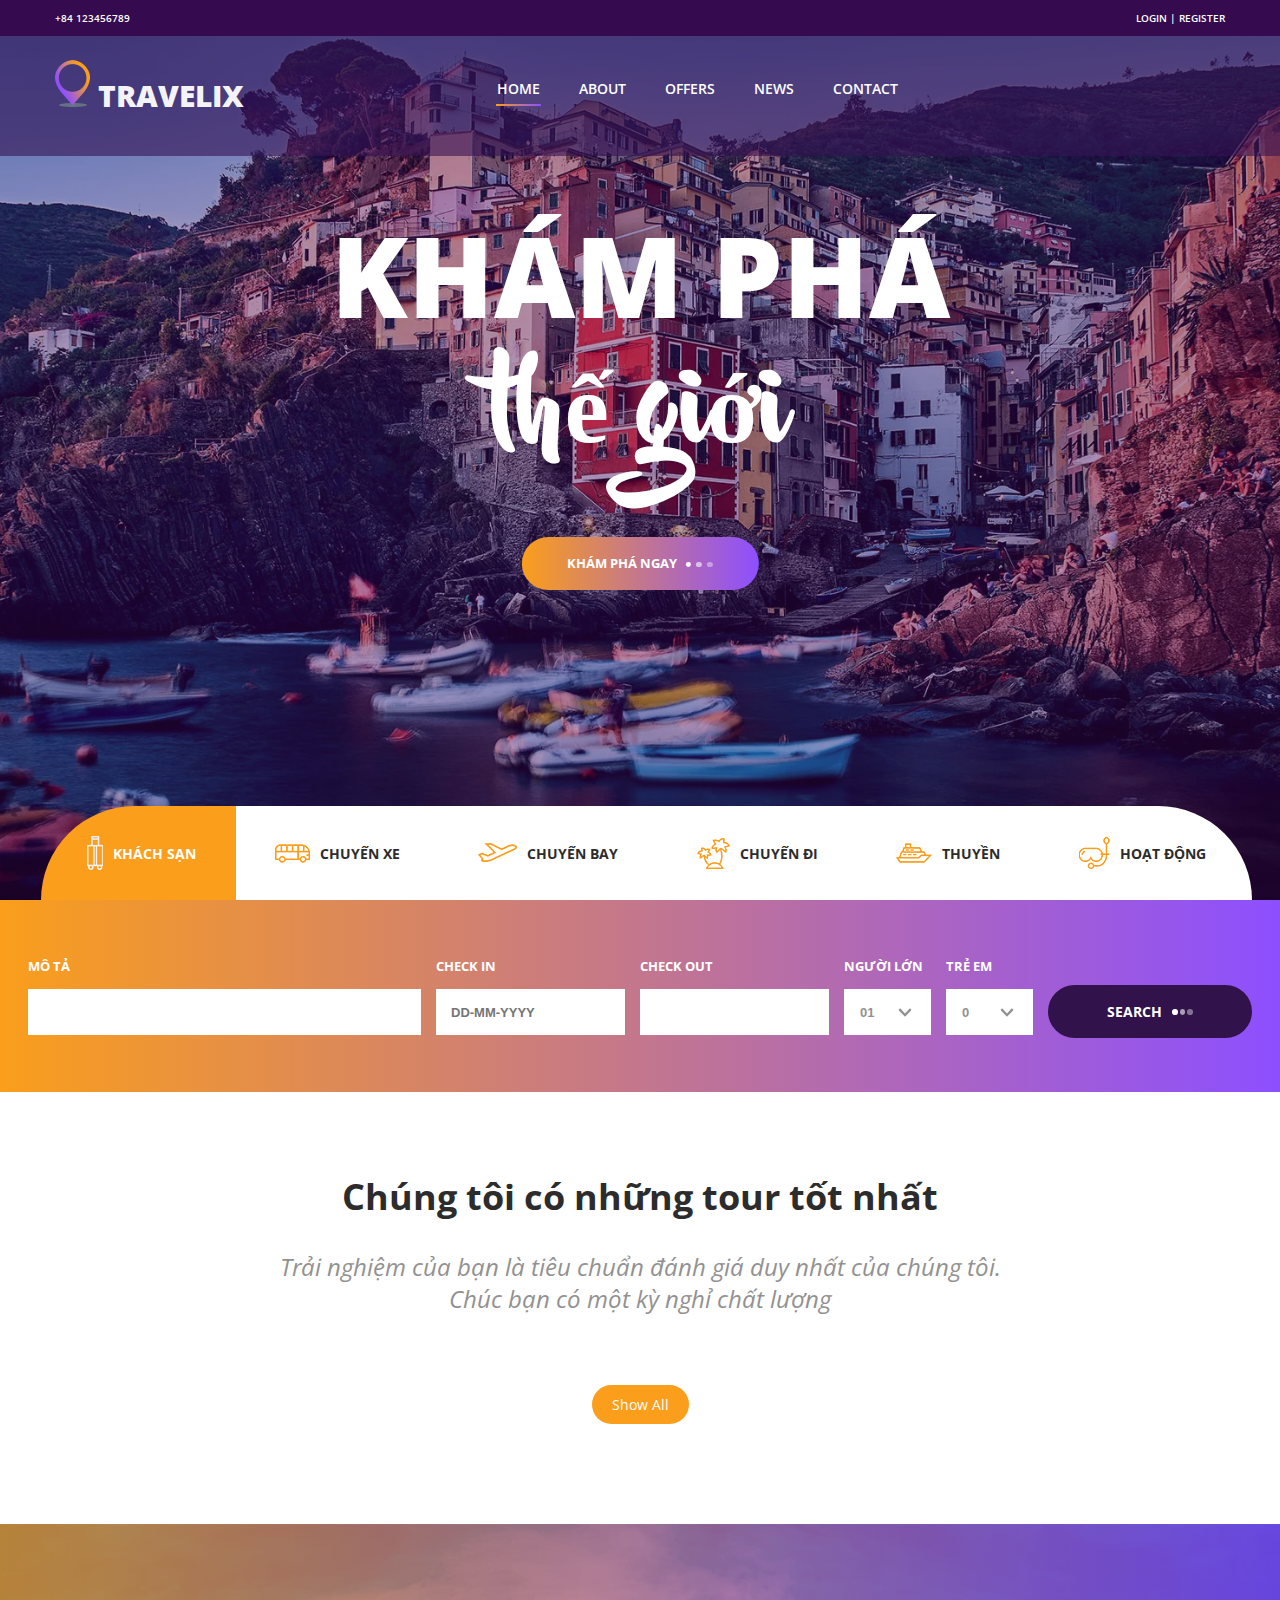
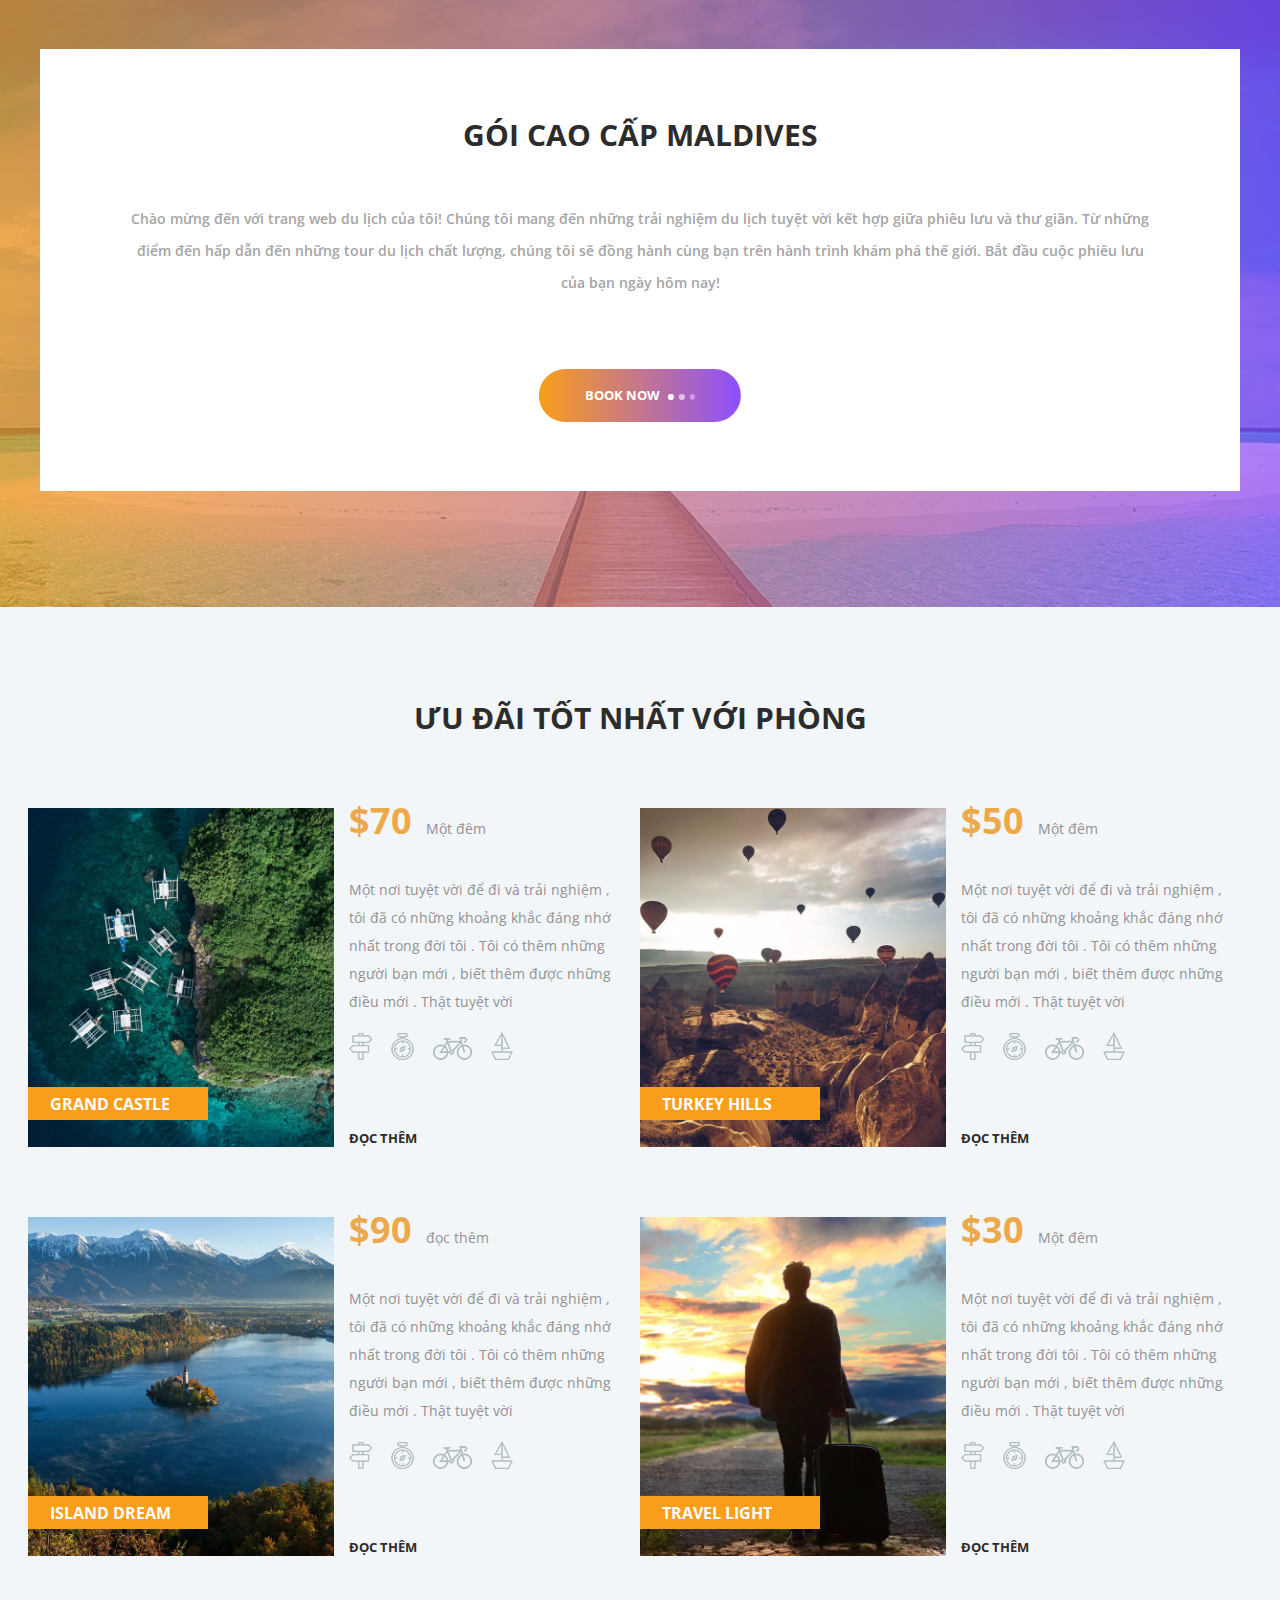
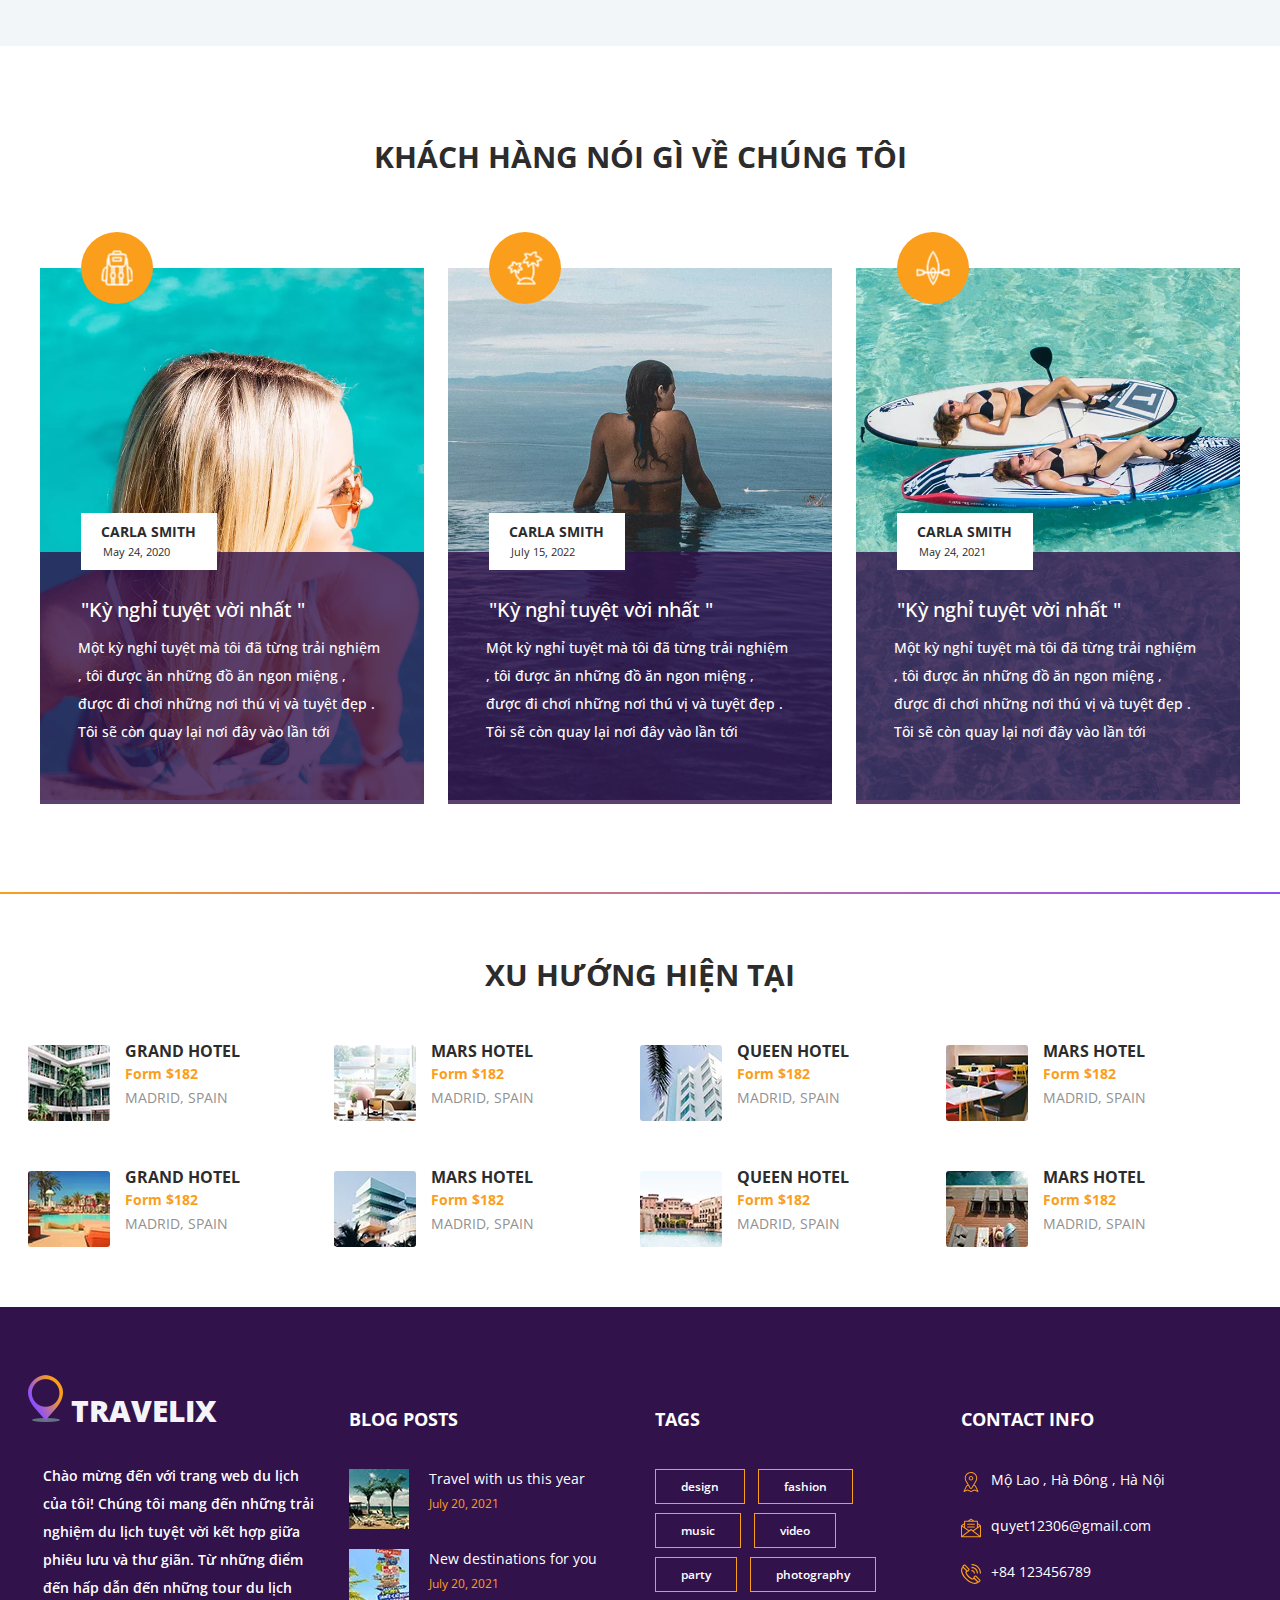
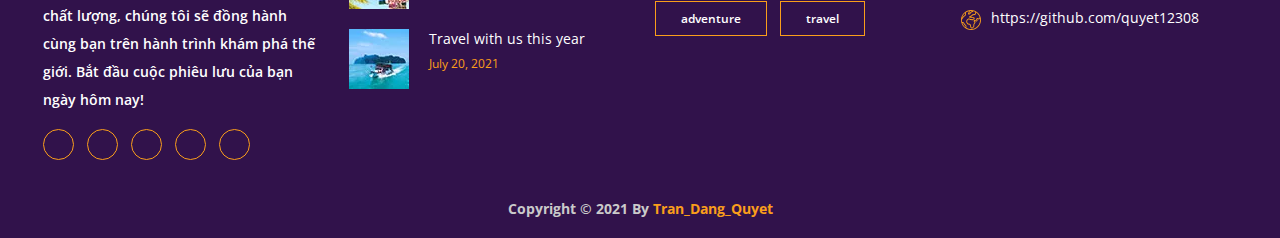
<file: index.html>
<!DOCTYPE html>
<html lang="en">

<head>
  <meta charset="UTF-8" />
  <meta http-equiv="X-UA-Compatible" content="IE=edge" />
  <meta name="viewport" content="width=device-width, initial-scale=1.0" />
  <link rel="shortcut icon" href="assets/images/logo_title.ico" />
  <title>Travelix</title>
  <!-- css -->
  <link rel="stylesheet" href="https://cdnjs.cloudflare.com/ajax/libs/font-awesome/5.15.3/css/all.min.css"
    integrity="sha512-iBBXm8fW90+nuLcSKlbmrPcLa0OT92xO1BIsZ+ywDWZCvqsWgccV3gFoRBv0z+8dLJgyAHIhR35VZc2oM/gI1w=="
    crossorigin="anonymous" referrerpolicy="no-referrer" />
  
  <link rel="stylesheet" href="assets/css/grid.css" />
  <link rel="stylesheet" href="assets/css/base.css" />
  
  <link rel="stylesheet" href="assets/css/style.css" />
  <link rel="stylesheet" href="assets/css/responsive.css" />
  <link rel="stylesheet" href="assets/css/is_logined.css" />
  <!-- <link rel="stylesheet" href="./assets/css/login.css" /> -->

  <!-- js -->
  
  <script src="./logic_js_fontend/login.js"></script>
  <script src="./logic_js_fontend/check_login.js"></script>
  <script src="./logic_js_fontend/tourist_destination_information.js"></script>
  <script src="assets/js/main.js" type="text/javascript"></script>
</head>

<body>
  
  <header class="header">
    <div class="header__topbar">
      <div class="grid wide">
        <div class="header__topbar__container">
          <div class="row">
            <div class="l-6 m-8 c-8">
              <div class="header__topbar__container--contacts">
                <span>+84 123456789</span>
                <a href="#"><i class="fab fa-pinterest"></i></a>
                <a href="#"><i class="fab fa-facebook-f"></i></a>
                <a href="#"><i class="fab fa-twitter"></i></a>
                <a href="#"><i class="fab fa-dribbble"></i></a>
                <a href="#"><i class="fab fa-behance"></i></a>
                <a href="#"><i class="fab fa-linkedin-in"></i></a>
              </div>
            </div>
            <div class="l-6 m-4 c-4">
              <ul class="header__topbar__container--register" id="is_logined">
                
              </ul>
            </div>
          </div>
        </div>
      </div>
    </div>
    <nav class="header__nav">
      <div class="header__nav__container">
        <div class="grid wide">
          <div class="row">
            <div class="l-3 m-6 c-8">
              <a href="#">
                <div class="header__nav__container--logo">
                  <img src="assets/images/logo.webp" alt="" /> Travelix
                </div>
              </a>
            </div>
            <div class="l-6 hide-on-tablet_mobile">
              <ul class="header__nav__container--list">
                <li><a class="active" href="pages/home.html">Home</a></li>
                <li><a href="pages/about.html">About</a></li>
                <li><a href="pages/offers.html">Offers</a></li>
                <li><a href="pages/news.html">News</a></li>
                <li><a href="pages/contact.html">Contact</a></li>
              </ul>
            </div>
            <div class="l-3 m-6 c-4">
              <i class="fas fa-bars list-tablet-mobile" id="menu_open"></i>
              <div class="header__nav__container--search">
                <i class="fas fa-search" id="search"></i>
                <br />
                <input type="text" placeholder="Search..." />
              </div>
            </div>
          </div>
        </div>
      </div>
    </nav>

    <div class="header__menu">
      <div class="header__menu__overlay"></div>
      <div class="header__menu__body--content">
        <ul>
          <li><a class="active" href="pages/home.html">Home</a></li>
          <li><a href="pages/about.html">About</a></li>
          <li><a href="pages/offers.html">Offers</a></li>
          <li><a href="pages/news.html">News</a></li>
          <li><a href="pages/contact.html">Contact</a></li>
        </ul>
        <i class="fas fa-times" id="menu_close"></i>
      </div>
    </div>
    <div class="scroll-top">
      <i class="fas fa-arrow-up"></i>
    </div>
  </header>
  <div class="home">
    <div class="home__background"></div>
    <div class="grid wide">
      <div class="row">
        <div class="home__container__slider">
          <div class="home__container__slider--content">
            <h1>Khám phá </h1>
            <h1>thế giới</h1>
          </div>
          <div class="home__container__slider--btn">
            <div class="btn__bgc"></div>
            <a href="#">khám phá ngay
              <span></span>
              <span></span>
              <span></span>
            </a>
          </div>
        </div>
      </div>
    </div>
  </div>
  <div class="search">
    <div class="grid wide">
      <div class="search__container__tabs grid wide">
        <div class="row">
          <div class="search__container__tab d-flex active">
            <img src="assets/images/hotel.webp" alt="" />
            <span>Khách sạn</span>
          </div>
          <div class="search__container__tab d-flex">
            <img src="assets/images/car.webp" alt="" />
            <span>Chuyến Xe </span>
          </div>
          <div class="search__container__tab d-flex">
            <img src="assets/images/fly.webp" alt="" />
            <span>Chuyến bay</span>
          </div>
          <div class="search__container__tab d-flex">
            <img src="assets/images/trip.webp" alt="" />
            <span>Chuyến đi</span>
          </div>
          <div class="search__container__tab d-flex">
            <img src="assets/images/cruises.webp" alt="" />
            <span>Thuyền</span>
          </div>
          <div class="search__container__tab d-flex">
            <img src="assets/images/activities.webp" alt="" />
            <span>Hoạt động</span>
          </div>
        </div>
      </div>
      <div class="search__container">
        <div class="row">
          <div class="search__container--item l-4 m-6 c-12">
            <div>
              <span>Mô tả</span>
            </div>
            <input type="text" />
          </div>
          <div class="search__container--item l-2 m-6 c-12">
            <div>
              <span>Check in</span>
            </div>
            <input type="text" placeholder="DD-MM-YYYY" />
          </div>
          <div class="search__container--item l-2 m-6 c-12">
            <div>
              <span>Check out</span>
            </div>
            <input type="text" />
          </div>
          <div class="search__container--item l-1 m-3 c-6">
            <div>
              <span>Người lớn</span>
            </div>
            <select name="" id="">
              <option>01</option>
              <option>02</option>
              <option>03</option>
            </select>
          </div>
          <div class="search__container--item l-1 m-3 c-6">
            <div>
              <span>Trẻ em</span>
            </div>
            <select name="" id="">
              <option>0</option>
              <option>01</option>
              <option>02</option>
            </select>
          </div>
          <div class="search__container--btn l-2 m-4 c-4">
            <a href="#">Search</a>
            <span></span>
            <span></span>
            <span></span>
          </div>
        </div>
      </div>
    </div>
  </div>


  <div class="tour">
    <div class="grid wide">
      <div class="tour__container">
        <div class="tour__container__content">
          <h2>Chúng tôi có những tour tốt nhất</h2>
          <p>
            Trải nghiệm của bạn là tiêu chuẩn đánh giá duy nhất của chúng tôi.<br>
            Chúc bạn có một kỳ nghỉ chất lượng
          </p>
        </div>
        <div class="tour__container__items">
          <div class="row" id="tourist_destination_information_tour">
            <!-- <div class="col l-4 m-12 c-12">
              <div class="tour__container__item">
                <div class="item__overlay"></div>
                <div class="item__background" style="
                      background-image: url(assets/images/xintro_1.jpg.pagespeed.ic.vc2WNRX2pm.webp);
                    "></div>
                <div class="item__content">
                  <span class="item_date">May 15th - July 01st</span>
                  <div class="item_center">
                    <h1>Mauritius</h1>
                    <div class="item_price">From $1450</div>
                    <div class="item_rating">
                      <i class="fa fa-star"></i>
                      <i class="fa fa-star"></i>
                      <i class="fa fa-star"></i>
                      <i class="fa fa-star"></i>
                      <i class="fa fa-star"></i>
                    </div>
                    <div class="tour__item--btn">
                      <div class="tour__btn__bgc"></div>
                      <a href="#">See more
                        <span></span>
                        <span></span>
                        <span></span>
                      </a>
                    </div>
                  </div>
                </div>
              </div>
            </div>
            <div class="col l-4 m-12 c-12">
              <div class="tour__container__item">
                <div class="item__overlay"></div>
                <div class="item__background" style="
                      background-image: url(assets/images/xintro_2.jpg.pagespeed.ic.T0_SEU16mo.webp);
                    "></div>
                <div class="item__content">
                  <span class="item_date">May 15th - July 01st</span>
                  <div class="item_center">
                    <h1>Greece</h1>
                    <div class="item_price">From $1450</div>
                    <div class="item_rating">
                      <i class="fa fa-star"></i>
                      <i class="fa fa-star"></i>
                      <i class="fa fa-star"></i>
                      <i class="fa fa-star"></i>
                      <i class="fa fa-star"></i>
                    </div>
                    <div class="tour__item--btn">
                      <div class="tour__btn__bgc"></div>
                      <a href="#">See more
                        <span></span>
                        <span></span>
                        <span></span>
                      </a>
                    </div>
                  </div>
                </div>
              </div>
            </div>
            
          


            <div class="col l-4 m-12 c-12">
              <div class="tour__container__item">
                <div class="item__overlay"></div>
                <div class="item__background" style="
                      background-image: url(assets/images/xintro_3.jpg.pagespeed.ic.56ahj3oq2s.webp);
                    "></div>
                <div class="item__content">
                  <span class="item_date">May 15th - July 01st</span>
                  <div class="item_center">
                    <h1>Scotland</h1>
                    <div class="item_price">From $1450</div>
                    <div class="item_rating">
                      <i class="fa fa-star"></i>
                      <i class="fa fa-star"></i>
                      <i class="fa fa-star"></i>
                      <i class="fa fa-star"></i>
                      <i class="fa fa-star"></i>
                    </div>
                    <div class="tour__item--btn">
                      <div class="tour__btn__bgc"></div>
                      <a href="#">See more
                        <span></span>
                        <span></span>
                        <span></span>
                      </a>
                    </div>
                  </div>
                </div>
              </div>
            </div> -->
          </div>
          <div id="show_all_tour"><div id="show_all_btn">Show All</div></div>
          <div><h5></h5></div>
        </div>
      </div>
    </div>
  </div>

  <div class="package">
    <div class="package__background" style="
          background-image: url(assets/images/xcta.jpg.pagespeed.ic.m69gPEowgD.webp);
        "></div>
    <div class="package__container">
      <div class="grid wide">
        <div class="package__container___body">
          <div class="package__container___body--content">
            <div class="body--content__cta">
              <h2>GÓI CAO CẤP MALDIVES</h2>
              <div class="item_rating">
                <i class="fa fa-star"></i>
                <i class="fa fa-star"></i>
                <i class="fa fa-star"></i>
                <i class="fa fa-star"></i>
                <i class="far fa-star"></i>
              </div>
              <p>
                Chào mừng đến với trang web du lịch của tôi! Chúng tôi mang đến những trải nghiệm du lịch tuyệt vời kết hợp giữa phiêu lưu và thư giãn. Từ những điểm đến hấp dẫn đến những tour du lịch chất lượng, chúng tôi sẽ đồng hành cùng bạn trên hành trình khám phá thế giới. Bắt đầu cuộc phiêu lưu của bạn ngày hôm nay!
              </p>
            </div>
            <div class="item--btn">
              <div class="btn__bgc"></div>
              <a href="#">Book Now
                <span></span>
                <span></span>
                <span></span>
              </a>
            </div>
          </div>
        </div>
      </div>
    </div>
  </div>

  <div class="offers">
    <div class="offers__container">
      <div class="grid wide">
        <h2>ƯU ĐÃI TỐT NHẤT VỚI PHÒNG</h2>
        <div class="row offers__container__items">
          <div class="col l-6 m-12 c-12 s-12">
            <div class="offer__container__item">
              <div class="row">
                <div class="col l-6 m-6 c-6 s-12">
                  <div class="offer__item__img--container">
                    <div class="offer__item__img" style="
                          background-image: url(assets/images/xoffer_1.jpg.pagespeed.ic.LnLHOsFCJq.webp);
                        "></div>
                    <div class="offer__container__item-name">
                      <a href="#">grand castle</a>
                    </div>
                  </div>
                </div>
                <div class="l-6 m-6 c-6 s-12">
                  <div class="offer__container__item--content">
                    <div class="offers__item__price">
                      $70
                      <span>Một đêm</span>
                    </div>
                    <div class="item_rating">
                      <i class="fa fa-star"></i>
                      <i class="fa fa-star"></i>
                      <i class="fa fa-star"></i>
                      <i class="fa fa-star"></i>
                      <i class="far fa-star"></i>
                    </div>
                    <p>
                      Một nơi tuyệt vời để đi và trải nghiệm , tôi đã có những khoảng khắc đáng nhớ nhất trong đời tôi . Tôi có thêm những người bạn mới , biết thêm được những điều mới . Thật tuyệt vời
                    </p>
                    <div class="offer__item--icon">
                      <img src="assets/images/xpost.png.pagespeed.ic.8S9NJqfU1S.webp" alt="" />
                      <img src="assets/images/xcompass.png.pagespeed.ic.BMlGyHi2Dm.webp" alt="" />
                      <img src="assets/images/xbicycle.png.pagespeed.ic.-D-2GN2myH.webp" alt="" />
                      <img src="assets/images/xsailboat.png.pagespeed.ic.bAIbYdxQvf.webp" alt="" />
                    </div>
                    <a href="#">đọc thêm</a>
                  </div>
                </div>
              </div>
            </div>
          </div>
          <div class="col l-6 m-12 c-12 s-12">
            <div class="offer__container__item">
              <div class="row">
                <div class="col l-6 m-6 c-6 s-12">
                  <div class="offer__item__img--container">
                    <div class="offer__item__img" style="
                          background-image: url(assets/images/xoffer_2.jpg.pagespeed.ic.HA9cJExNCg.webp);
                        "></div>
                    <div class="offer__container__item-name">
                      <a href="#">turkey hills</a>
                    </div>
                  </div>
                </div>
                <div class="l-6 m-6 c-6 s-12">
                  <div class="offer__container__item--content">
                    <div class="offers__item__price">
                      $50
                      <span>Một đêm</span>
                    </div>
                    <div class="item_rating">
                      <i class="fa fa-star"></i>
                      <i class="fa fa-star"></i>
                      <i class="fa fa-star"></i>
                      <i class="fa fa-star"></i>
                      <i class="far fa-star"></i>
                    </div>
                    <p>
                      Một nơi tuyệt vời để đi và trải nghiệm , tôi đã có những khoảng khắc đáng nhớ nhất trong đời tôi . Tôi có thêm những người bạn mới , biết thêm được những điều mới . Thật tuyệt vời
                    </p>
                    <div class="offer__item--icon">
                      <img src="assets/images/xpost.png.pagespeed.ic.8S9NJqfU1S.webp" alt="" />
                      <img src="assets/images/xcompass.png.pagespeed.ic.BMlGyHi2Dm.webp" alt="" />
                      <img src="assets/images/xbicycle.png.pagespeed.ic.-D-2GN2myH.webp" alt="" />
                      <img src="assets/images/xsailboat.png.pagespeed.ic.bAIbYdxQvf.webp" alt="" />
                    </div>
                    <a href="#">đọc thêm</a>
                  </div>
                </div>
              </div>
            </div>
          </div>
          <div class="col l-6 m-12 c-12">
            <div class="offer__container__item">
              <div class="row">
                <div class="col l-6 m-6 c-6 s-12">
                  <div class="offer__item__img--container">
                    <div class="offer__item__img" style="
                          background-image: url(assets/images/xoffer_3.jpg.pagespeed.ic.9JfYNcm8fb.webp);
                        "></div>
                    <div class="offer__container__item-name">
                      <a href="#">island dream</a>
                    </div>
                  </div>
                </div>
                <div class="l-6 m-6 c-6 s-12">
                  <div class="offer__container__item--content">
                    <div class="offers__item__price">
                      $90
                      <span>đọc thêm</span>
                    </div>
                    <div class="item_rating">
                      <i class="fa fa-star"></i>
                      <i class="fa fa-star"></i>
                      <i class="fa fa-star"></i>
                      <i class="fa fa-star"></i>
                      <i class="far fa-star"></i>
                    </div>
                    <p>
                      Một nơi tuyệt vời để đi và trải nghiệm , tôi đã có những khoảng khắc đáng nhớ nhất trong đời tôi . Tôi có thêm những người bạn mới , biết thêm được những điều mới . Thật tuyệt vời
                    </p>
                    <div class="offer__item--icon">
                      <img src="assets/images/xpost.png.pagespeed.ic.8S9NJqfU1S.webp" alt="" />
                      <img src="assets/images/xcompass.png.pagespeed.ic.BMlGyHi2Dm.webp" alt="" />
                      <img src="assets/images/xbicycle.png.pagespeed.ic.-D-2GN2myH.webp" alt="" />
                      <img src="assets/images/xsailboat.png.pagespeed.ic.bAIbYdxQvf.webp" alt="" />
                    </div>
                    <a href="#">đọc thêm</a>
                  </div>
                </div>
              </div>
            </div>
          </div>
          <div class="col l-6 m-12 c-12">
            <div class="offer__container__item">
              <div class="row">
                <div class="col l-6 m-6 c-6 s-12">
                  <div class="offer__item__img--container">
                    <div class="offer__item__img" style="
                          background-image: url(assets/images/xoffer_4.jpg.pagespeed.ic.sP-uVX8-UR.webp);
                        "></div>
                    <div class="offer__container__item-name">
                      <a href="#">travel light</a>
                    </div>
                  </div>
                </div>
                <div class="l-6 m-6 c-6 s-12">
                  <div class="offer__container__item--content">
                    <div class="offers__item__price">
                      $30
                      <span>Một đêm</span>
                    </div>
                    <div class="item_rating">
                      <i class="fa fa-star"></i>
                      <i class="fa fa-star"></i>
                      <i class="fa fa-star"></i>
                      <i class="fa fa-star"></i>
                      <i class="far fa-star"></i>
                    </div>
                    <p>
                      Một nơi tuyệt vời để đi và trải nghiệm , tôi đã có những khoảng khắc đáng nhớ nhất trong đời tôi . Tôi có thêm những người bạn mới , biết thêm được những điều mới . Thật tuyệt vời
                    </p>
                    <div class="offer__item--icon">
                      <img src="assets/images/xpost.png.pagespeed.ic.8S9NJqfU1S.webp" alt="" />
                      <img src="assets/images/xcompass.png.pagespeed.ic.BMlGyHi2Dm.webp" alt="" />
                      <img src="assets/images/xbicycle.png.pagespeed.ic.-D-2GN2myH.webp" alt="" />
                      <img src="assets/images/xsailboat.png.pagespeed.ic.bAIbYdxQvf.webp" alt="" />
                    </div>
                    <a href="#">đọc thêm</a>
                  </div>
                </div>
              </div>
            </div>
          </div>
        </div>
      </div>
    </div>
  </div>

  <div class="testimonials">
    <div class="test_border"></div>
    <div class="grid wide">
      <div class="testimonials__body">
        <h2>KHÁCH HÀNG NÓI GÌ VỀ CHÚNG TÔI</h2>
        <div class="testimonials__body__items">
          <div class="row">
            <div class="col l-4 m-6 c-6 xs-12 s-12">
              <div class="testimonials__body__item">
                <img src="assets/images/xtest_1.jpg.pagespeed.ic.-6ItEd8cDS.webp" alt="" />
                <div class="body__item--icon">
                  <img src="assets/images/xbackpack.png.pagespeed.ic.FSTbvACRee.webp" alt="" />
                </div>
                <div class="body__item__container">
                  <div class="body__item__container__content">
                    <span>"Kỳ nghỉ tuyệt vời nhất "</span>
                    <p>
                      Một kỳ nghỉ tuyệt mà tôi đã từng trải nghiệm , tôi được ăn những đồ ăn ngon miệng , được đi chơi những nơi thú vị và tuyệt đẹp . Tôi sẽ còn quay lại nơi đây vào lần tới
                    </p>
                    <div class="body__item__container--info">
                      <h3>carla smith</h3>
                      <span>May 24, 2020</span>
                    </div>
                  </div>
                </div>
              </div>
            </div>
            <div class="col l-4 m-6 c-6 xs-12 s-12">
              <div class="testimonials__body__item">
                <img src="assets/images/xtest_2.jpg.pagespeed.ic.PdNyty5fyM.webp" alt="" />
                <div class="body__item--icon">
                  <img src="assets/images/xisland_t.png.pagespeed.ic.VzskOYDdnJ.webp" alt="" />
                </div>
                <div class="body__item__container">
                  <div class="body__item__container__content">
                    <span>"Kỳ nghỉ tuyệt vời nhất "</span>
                    <p>
                      Một kỳ nghỉ tuyệt mà tôi đã từng trải nghiệm , tôi được ăn những đồ ăn ngon miệng , được đi chơi những nơi thú vị và tuyệt đẹp . Tôi sẽ còn quay lại nơi đây vào lần tới
                    </p>
                    <div class="body__item__container--info">
                      <h3>carla smith</h3>
                      <span>July 15, 2022</span>
                    </div>
                  </div>
                </div>
              </div>
            </div>
            <div class="col l-4 hide-on-tablet_mobile">
              <div class="testimonials__body__item">
                <img src="assets/images/xtest_3.jpg.pagespeed.ic.ewoEOM4gUF.webp" alt="" />
                <div class="body__item--icon">
                  <img src="assets/images/kayak.png.webp" alt="" />
                </div>
                <div class="body__item__container">
                  <div class="body__item__container__content">
                    <span>"Kỳ nghỉ tuyệt vời nhất "</span>
                    <p>
                      Một kỳ nghỉ tuyệt mà tôi đã từng trải nghiệm , tôi được ăn những đồ ăn ngon miệng , được đi chơi những nơi thú vị và tuyệt đẹp . Tôi sẽ còn quay lại nơi đây vào lần tới
                    </p>
                    <div class="body__item__container--info">
                      <h3>carla smith</h3>
                      <span>May 24, 2021</span>
                    </div>
                  </div>
                </div>
              </div>
            </div>
          </div>
        </div>
      </div>
    </div>
  </div>

  <div class="trending">
    <div class="grid wide">
      <div class="trending__container">
        <h2>Xu hướng hiện tại</h2>
        <div class="trending__container__content">
          <div class="row">
            <div class="col l-3 m-4 c-6">
              <div class="row treding__container__item">
                <div class="trending__content__img">
                  <img src="assets/images/xtrend_1.png.pagespeed.ic.T7lv0FH9k0.webp" alt="" />
                </div>
                <div class="trending__content__text">
                  <a href="#">Grand hotel</a>
                  <div class="trending__content--price">Form $182</div>
                  <span>Madrid, spain</span>
                </div>
              </div>
            </div>
            <div class="col l-3 m-4 c-6">
              <div class="row treding__container__item">
                <div class="trending__content__img">
                  <img src="assets/images/xtrend_2.png.pagespeed.ic.RVoMK96K_o.webp" alt="" />
                </div>
                <div class="trending__content__text">
                  <a href="#">Mars hotel</a>
                  <div class="trending__content--price">Form $182</div>
                  <span>Madrid, spain</span>
                </div>
              </div>
            </div>
            <div class="col l-3 m-4 c-6">
              <div class="row treding__container__item">
                <div class="trending__content__img">
                  <img src="assets/images/xtrend_3.png.pagespeed.ic.r-Q1a1RUR6.webp" alt="" />
                </div>
                <div class="trending__content__text">
                  <a href="#">Queen hotel</a>
                  <div class="trending__content--price">Form $182</div>
                  <span>Madrid, spain</span>
                </div>
              </div>
            </div>
            <div class="col l-3 m-4 c-6">
              <div class="row treding__container__item">
                <div class="trending__content__img">
                  <img src="assets/images/xtrend_4.png.pagespeed.ic.IIP5He-Ysz.webp" alt="" />
                </div>
                <div class="trending__content__text">
                  <a href="#">Mars hotel</a>
                  <div class="trending__content--price">Form $182</div>
                  <span>Madrid, spain</span>
                </div>
              </div>
            </div>
            <div class="col l-3 m-4 c-6">
              <div class="row treding__container__item">
                <div class="trending__content__img">
                  <img src="assets/images/xtrend_5.png.pagespeed.ic.7EI7n6G_29.webp" alt="" />
                </div>
                <div class="trending__content__text">
                  <a href="#">Grand hotel</a>
                  <div class="trending__content--price">Form $182</div>
                  <span>Madrid, spain</span>
                </div>
              </div>
            </div>
            <div class="col l-3 m-4 c-6">
              <div class="row treding__container__item">
                <div class="trending__content__img">
                  <img src="assets/images/xtrend_6.png.pagespeed.ic.VzjfNeZa0P.webp" alt="" />
                </div>
                <div class="trending__content__text">
                  <a href="#">Mars hotel</a>
                  <div class="trending__content--price">Form $182</div>
                  <span>Madrid, spain</span>
                </div>
              </div>
            </div>
            <div class="col l-3 m-0 c-0">
              <div class="row treding__container__item">
                <div class="trending__content__img">
                  <img src="assets/images/xtrend_7.png.pagespeed.ic.zHzApqDPn0.webp" alt="" />
                </div>
                <div class="trending__content__text">
                  <a href="#">Queen hotel</a>
                  <div class="trending__content--price">Form $182</div>
                  <span>Madrid, spain</span>
                </div>
              </div>
            </div>
            <div class="col l-3 m-0 c-0">
              <div class="row treding__container__item">
                <div class="trending__content__img">
                  <img src="assets/images/xtrend_8.png.pagespeed.ic.PnOWJ1cx4g.webp" alt="" />
                </div>
                <div class="trending__content__text">
                  <a href="#">Mars hotel</a>
                  <div class="trending__content--price">Form $182</div>
                  <span>Madrid, spain</span>
                </div>
              </div>
            </div>
          </div>
        </div>
      </div>
    </div>
  </div>

  <!-- <div class="contact">
    <div class="contact__background"></div>
    <div class="grid wide">
      <div class="contact__container">
        <div class="row">
          <div class="col l-5"></div>
          <div class="col l-7">
            <div class="contact__container__form">
              <div class="contact__container__form--title">
                <h2>get in touch</h2>
              </div>
              <div class="contact__form">
                <input type="text" placeholder="Name" class="contact_form_name" />
                <input type="text" placeholder="E-mail" class="contact_form_email" />
                <input type="text" placeholder="Subject" class="contact_form_subject" />
                <textarea name="" id="" cols="30" rows="10" placeholder="Message"></textarea>
                <button class="form_submit_button">
                  send message<span></span><span></span><span></span>
                </button>
              </div>
            </div>
          </div>
        </div>
      </div>
    </div>
  </div> -->

  <footer class="footer">
    <div class="footer__container">
      <div class="grid wide">
        <div class="row">
          <div class="col l-3 m-6 c-6 s-12">
            <div class="footer__container__about">
              <div class="container__about--logo">
                <a href="#">
                  <img src="assets/images/logo.webp" alt="" /> Travelix
                </a>
              </div>
              <div class="container__about--text">
                <p>
                  Chào mừng đến với trang web du lịch của tôi! Chúng tôi mang đến những trải nghiệm du lịch tuyệt vời kết hợp giữa phiêu lưu và thư giãn. Từ những điểm đến hấp dẫn đến những tour du lịch chất lượng, chúng tôi sẽ đồng hành cùng bạn trên hành trình khám phá thế giới. Bắt đầu cuộc phiêu lưu của bạn ngày hôm nay!
                </p>
              </div>
              <div class="container__about--social">
                <ul>
                  <li>
                    <a href="#"><i class="fab fa-pinterest"></i></a>
                  </li>
                  <li>
                    <a href="#"><i class="fab fa-facebook-f"></i></a>
                  </li>
                  <li>
                    <a href="#"><i class="fab fa-twitter"></i></a>
                  </li>
                  <li>
                    <a href="#"><i class="fab fa-dribbble"></i></a>
                  </li>
                  <li>
                    <a href="#"><i class="fab fa-behance"></i></a>
                  </li>
                </ul>
              </div>
            </div>
          </div>
          <div class="col l-3 m-6 c-6 s-12">
            <div class="footer__container__blog">
              <h2>Blog Posts</h2>
              <div class="footer__container__blog--content">
                <div class="container__blog__item">
                  <div class="container__blog__item--img">
                    <img src="assets/images/xfooter_blog_1.jpg.pagespeed.ic.n5JT1wzbm-.webp" alt="" />
                    <div class="container__blog__item--text">
                      <a href="#">Travel with us this year</a><br />
                      <span>July 20, 2021</span>
                    </div>
                  </div>
                </div>
                <div class="container__blog__item">
                  <div class="container__blog__item--img">
                    <img src="assets/images/xfooter_blog_2.jpg.pagespeed.ic.u_Bp7zMu38.webp" alt="" />
                    <div class="container__blog__item--text">
                      <a href="#">New destinations for you</a><br />
                      <span>July 20, 2021</span>
                    </div>
                  </div>
                </div>
                <div class="container__blog__item">
                  <div class="container__blog__item--img">
                    <img src="assets/images/xfooter_blog_3.jpg.pagespeed.ic.XDkX_CloU3.webp" alt="" />
                    <div class="container__blog__item--text">
                      <a href="#">Travel with us this year</a><br />
                      <span>July 20, 2021</span>
                    </div>
                  </div>
                </div>
              </div>
            </div>
          </div>
          <div class="col l-3 m-6 c-6 s-12">
            <div class="footer__container__tags">
              <h2>Tags</h2>
              <div class="footer__container__tags__content">
                <ul>
                  <li><a href="#">design</a></li>
                  <li><a href="#">fashion</a></li>
                  <li><a href="#">music</a></li>
                  <li><a href="#">video</a></li>
                  <li><a href="#">party</a></li>
                  <li><a href="#">photography</a></li>
                  <li><a href="#">adventure</a></li>
                  <li><a href="#">travel</a></li>
                </ul>
              </div>
            </div>
          </div>
          <div class="col l-3 m-6 c-6 s-12">
            <div class="footer__container__contact">
              <h2>Contact Info</h2>
              <div class="footer__container__contact__content">
                <div class="container__contact__info">
                  <div class="container__contact__info--img">
                    <img src="assets/images/placeholder.svg" alt="" />
                  </div>
                  <span>Mộ Lao , Hà Đông , Hà Nội</span>
                </div>
                <div class="container__contact__info">
                  <div class="container__contact__info--img">
                    <img src="assets/images/message.svg" alt="" />
                  </div>
                  <span>quyet12306@gmail.com</span>
                </div>
                <div class="container__contact__info">
                  <div class="container__contact__info--img">
                    <img src="assets/images/phone-call.svg" alt="" />
                  </div>
                  <span>+84 123456789</span>
                </div>
                <div class="container__contact__info">
                  <div class="container__contact__info--img">
                    <img src="./assets/images/planet-earth.svg" alt="" />
                  </div>
                  <span>https://github.com/quyet12308</span>
                </div>
              </div>
            </div>
          </div>
        </div>
        <span class="copyright">
          Copyright © 2021 By
          <a href="https://www.facebook.com/quat.trandang">Tran_Dang_Quyet</a></span>
      </div>
      <ul></ul>
    </div>
  </footer>
  <!-- <script src="assets/js/main.js" type="text/javascript"></script> -->
  <script src="./logic_js_fontend/login.js"></script> 
</body>

</html>
</file>
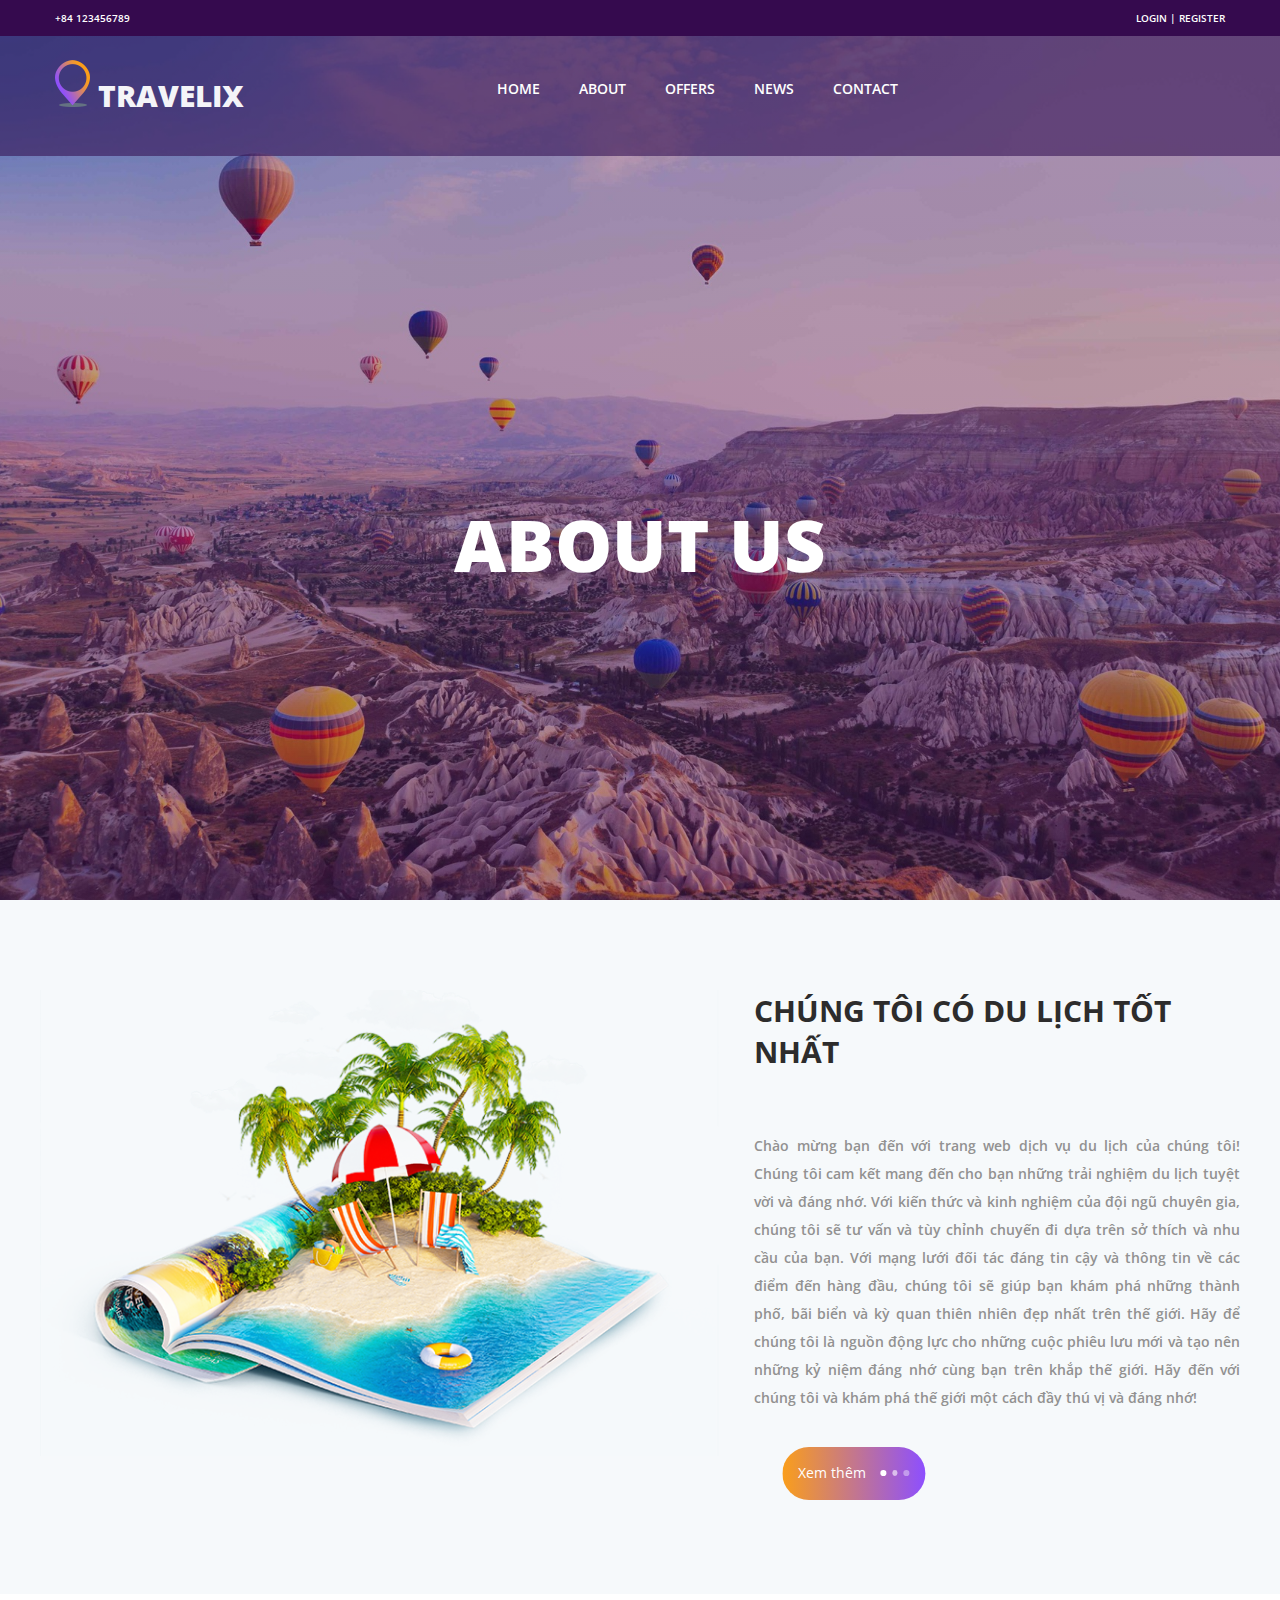
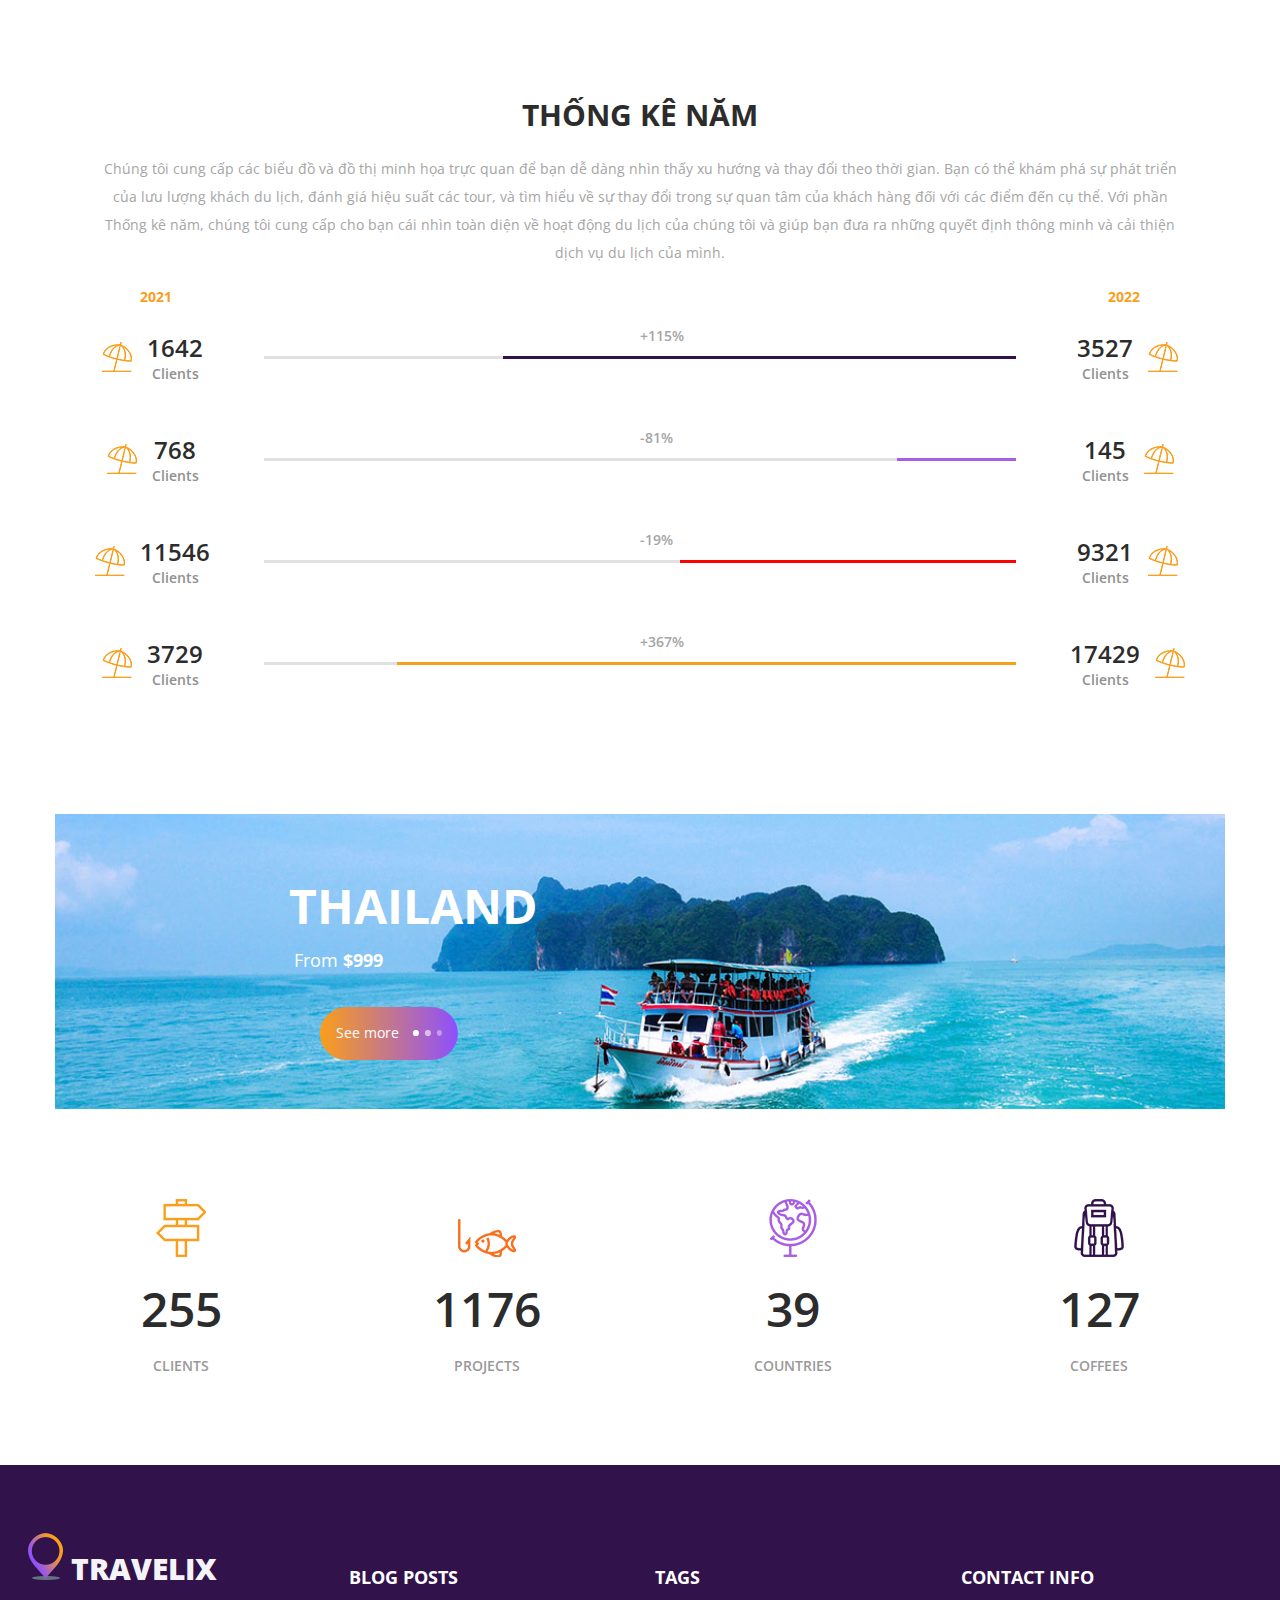
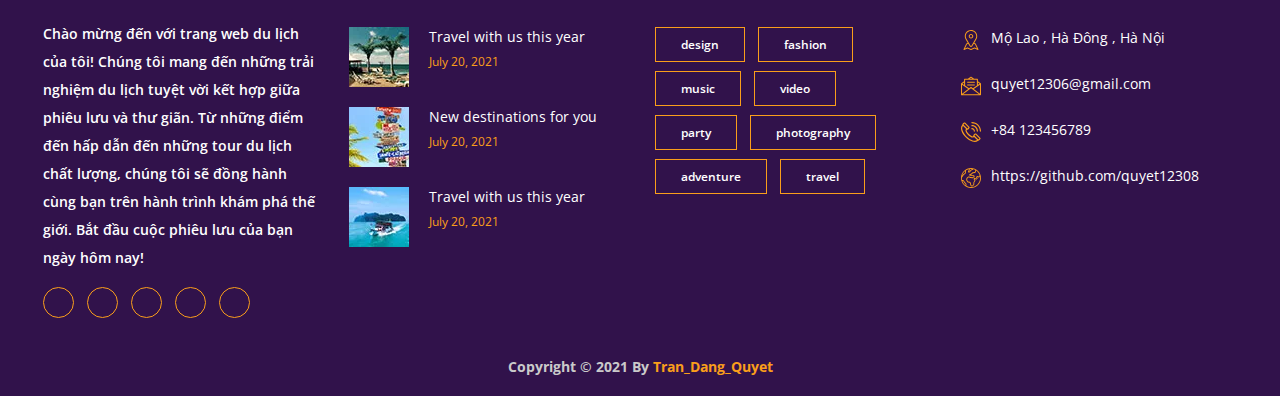
<file: pages/about.html>
<!DOCTYPE html>
<html lang="en">

<head>
    <meta charset="UTF-8">
    <meta http-equiv="X-UA-Compatible" content="IE=edge">
    <meta name="viewport" content="width=device-width, initial-scale=1.0">
    <link rel="shortcut icon" href="../assets/images/logo_title.ico">
    <title>Travelix</title>

    <link rel="stylesheet" href="https://cdnjs.cloudflare.com/ajax/libs/font-awesome/5.15.3/css/all.min.css" integrity="sha512-iBBXm8fW90+nuLcSKlbmrPcLa0OT92xO1BIsZ+ywDWZCvqsWgccV3gFoRBv0z+8dLJgyAHIhR35VZc2oM/gI1w==" crossorigin="anonymous" referrerpolicy="no-referrer"
    />
    <link rel="stylesheet" href="../assets/css/grid.css">
    <link rel="stylesheet" href="../assets/css/base.css">
    <link rel="stylesheet" href="../assets/css/style.css">
    <link rel="stylesheet" href="../assets/css/responsive.css">
    <link rel="stylesheet" href="../assets/css/about.css">

    <!-- js -->
    <script src="../layout/header.js"></script>
    <script src="../layout/footer.js"></script>
    <script src="../logic_js_fontend/check_login.js"></script>
    <script src="../assets/js/main.js " type="text/javascript "></script>
    
    
</head>

<body>
    <header class="header"></header>
    <div class="home">
        <div class="home__background"></div>
        <div class="home__title">
            <h1>About Us</h1>
        </div>
    </div>
    </section>

    <div class="intro">
        <div class="grid wide custom">
            <div class="row">
                <div class="col l-7 m-7 c-12 ">
                    <div class="intro__image ">
                        <img src="../assets/images/xintro.png.pagespeed.ic.wRAmcK6-ty.png " alt=" ">
                    </div>
                </div>
                <div class="col l-5 m-5 c-12 ">
                    <div class="intro__content ">
                        <div class="intro__content--title ">
                            <h1>CHÚNG TÔI CÓ DU LỊCH TỐT NHẤT</h1>
                        </div>
                        <div class="intro__content--text ">
                            <p>
                                Chào mừng bạn đến với trang web dịch vụ du lịch của chúng tôi!

Chúng tôi cam kết mang đến cho bạn những trải nghiệm du lịch tuyệt vời và đáng nhớ. Với kiến thức và kinh nghiệm của đội ngũ chuyên gia, chúng tôi sẽ tư vấn và tùy chỉnh chuyến đi dựa trên sở thích và nhu cầu của bạn.

Với mạng lưới đối tác đáng tin cậy và thông tin về các điểm đến hàng đầu, chúng tôi sẽ giúp bạn khám phá những thành phố, bãi biển và kỳ quan thiên nhiên đẹp nhất trên thế giới.

Hãy để chúng tôi là nguồn động lực cho những cuộc phiêu lưu mới và tạo nên những kỷ niệm đáng nhớ cùng bạn trên khắp thế giới.

Hãy đến với chúng tôi và khám phá thế giới một cách đầy thú vị và đáng nhớ!
                            </p>
                        </div>
                    </div>
                    <div class="tour__item--btn ">
                        <div class="tour__btn__bgc "></div>
                        <a href="#" >Xem thêm
                            <span></span>
                            <span></span>
                            <span></span>
                        </a>
                    </div>
                </div>
            </div>
        </div>
    </div>

    <div class="statistics">
        <div class="grid wide custom">
            <div class="statistics__title">
                <h1>THỐNG KÊ NĂM</h1>
            </div>
            <div class="statistics__text">
                <p>
                    Chúng tôi cung cấp các biểu đồ và đồ thị minh họa trực quan để bạn dễ dàng nhìn thấy xu hướng và thay đổi theo thời gian. Bạn có thể khám phá sự phát triển của lưu lượng khách du lịch, đánh giá hiệu suất các tour, và tìm hiểu về sự thay đổi trong sự quan tâm của khách hàng đối với các điểm đến cụ thể.

Với phần Thống kê năm, chúng tôi cung cấp cho bạn cái nhìn toàn diện về hoạt động du lịch của chúng tôi và giúp bạn đưa ra những quyết định thông minh và cải thiện dịch vụ du lịch của mình.
                </p>
            </div>

            <div class="statistics__years">
                <div class="row">
                    <div class="col l-6 m-6 c-6">
                        <span class="first__year">
                            2021
                        </span>
                    </div>
                    <div class="col l-6 m-6 c-6 text-right">
                        <span class="last__year">
                            2022
                        </span>
                    </div>
                </div>
            </div>
            <div class="statistics__content">
                <div class="row">
                    <div class="col l-2 m-2 c-2">
                        <div class="statistics__content__item">
                            <img src="../assets/images/xstats_1.png.pagespeed.ic.cR8aWTUlD5.webp" alt="">
                            <div class="content__item__stats">
                                <div class="stats__number">
                                    1642
                                </div>
                                <div class="stats__type">
                                    Clients
                                </div>
                            </div>
                        </div>
                    </div>
                    <div class="col l-8 m-8 c-8 padding">
                        <div class="stats__bar" data-x="1642" data-y="3527">
                            <div class="stats__bar__perc">
                                <div class="stats__bar__value"></div>
                                <div class="stats__bar__perc--left"></div>
                                <div class="stats__bar__perc--right"></div>
                            </div>
                        </div>
                    </div>
                    <div class="col l-2 m-2 c-2">
                        <div class="statistics__content__item">
                            <div class="content__item__stats">
                                <div class="stats__number">
                                    3527
                                </div>
                                <div class="stats__type">
                                    Clients
                                </div>
                            </div>
                            <img src="../assets/images/xstats_1.png.pagespeed.ic.cR8aWTUlD5.webp" alt="">
                        </div>
                    </div>
                </div>
                <div class="row">
                    <div class="col l-2 m-2 c-2">
                        <div class="statistics__content__item">
                            <img src="../assets/images/xstats_1.png.pagespeed.ic.cR8aWTUlD5.webp" alt="">
                            <div class="content__item__stats">
                                <div class="stats__number">
                                    768
                                </div>
                                <div class="stats__type">
                                    Clients
                                </div>
                            </div>
                        </div>
                    </div>
                    <div class="col l-8 m-8 c-8 padding">
                        <div class="stats__bar data2" data-x="768" data-y="145">
                            <div class="stats__bar__perc">
                                <div class="stats__bar__value"></div>
                                <div class="stats__bar__perc--left"></div>
                                <div class="stats__bar__perc--right"></div>
                            </div>
                        </div>
                    </div>
                    <div class="col l-2 m-2 c-2">
                        <div class="statistics__content__item">
                            <div class="content__item__stats">
                                <div class="stats__number">
                                    145
                                </div>
                                <div class="stats__type">
                                    Clients
                                </div>
                            </div>
                            <img src="../assets/images/xstats_1.png.pagespeed.ic.cR8aWTUlD5.webp" alt="">
                        </div>
                    </div>
                </div>
                <div class="row">
                    <div class="col l-2 m-2 c-2">
                        <div class="statistics__content__item">
                            <img src="../assets/images/xstats_1.png.pagespeed.ic.cR8aWTUlD5.webp" alt="">
                            <div class="content__item__stats">
                                <div class="stats__number">
                                    11546
                                </div>
                                <div class="stats__type">
                                    Clients
                                </div>
                            </div>
                        </div>
                    </div>
                    <div class="col l-8 m-8 c-8 padding">
                        <div class="stats__bar data3" data-x="11546" data-y="9321">
                            <div class="stats__bar__perc">
                                <div class="stats__bar__value"></div>
                                <div class="stats__bar__perc--left"></div>
                                <div class="stats__bar__perc--right"></div>
                            </div>
                        </div>
                    </div>
                    <div class="col l-2 m-2 c-2">
                        <div class="statistics__content__item">
                            <div class="content__item__stats">
                                <div class="stats__number">
                                    9321
                                </div>
                                <div class="stats__type">
                                    Clients
                                </div>
                            </div>
                            <img src="../assets/images/xstats_1.png.pagespeed.ic.cR8aWTUlD5.webp" alt="">
                        </div>
                    </div>
                </div>
                <div class="row">
                    <div class="col l-2 m-2 c-2">
                        <div class="statistics__content__item">
                            <img src="../assets/images/xstats_1.png.pagespeed.ic.cR8aWTUlD5.webp" alt="">
                            <div class="content__item__stats">
                                <div class="stats__number">
                                    3729
                                </div>
                                <div class="stats__type">
                                    Clients
                                </div>
                            </div>
                        </div>
                    </div>
                    <div class="col l-8 m-8 c-8 padding">
                        <div class="stats__bar data4" data-x="3729" data-y="17429">
                            <div class="stats__bar__perc">
                                <div class="stats__bar__value"></div>
                                <div class="stats__bar__perc--left"></div>
                                <div class="stats__bar__perc--right"></div>
                            </div>
                        </div>
                    </div>
                    <div class="col l-2 m-2 c-2">
                        <div class="statistics__content__item">
                            <div class="content__item__stats">
                                <div class="stats__number">
                                    17429
                                </div>
                                <div class="stats__type">
                                    Clients
                                </div>
                            </div>
                            <img src="../assets/images/xstats_1.png.pagespeed.ic.cR8aWTUlD5.webp" alt="">
                        </div>
                    </div>
                </div>
            </div>
        </div>
    </div>

    <div class="sale">
        <div class="grid wide custom">
            <div class="sale__container">
                <div class="sale__container__content">
                    <div class="sale__container__content__body">
                        <h1 class="sale__container__body--title">Thailand</h1>
                        <div class="sale__container__body--price">
                            From <span>$999</span>
                        </div>
                        <div class="tour__item--btn ">
                            <div class="tour__btn__bgc "></div>
                            <a href="# ">See more
                            <span></span>
                            <span></span>
                            <span></span>
                        </a>
                        </div>
                    </div>
                </div>
            </div>
        </div>
    </div>

    <div class="milestones">
        <div class="grid wide custom">
            <div class="milestones__container">
                <div class="row">
                    <div class="milestones__container__item">
                        <img src="../assets/images/xmilestone_1.png.pagespeed.ic.cgGYEf9S7l.webp" alt="">
                        <div class="milestones__container__item--stat">
                            <span>255</span>
                        </div>
                        <div class="milestones__container__item--text">Clients</div>
                    </div>
                    <div class="milestones__container__item margin-top-mb">
                        <img src="../assets/images/xmilestone_2.png.pagespeed.ic.V3B1723E2Z.webp" alt=" ">
                        <div class="milestones__container__item--stat ">
                            <span>1176</span>
                        </div>
                        <div class="milestones__container__item--text ">Projects</div>
                    </div>
                    <div class="milestones__container__item margin-top">
                        <img src="../assets/images/xmilestone_3.png.pagespeed.ic.TqXoultJd7.webp" alt=" ">
                        <div class="milestones__container__item--stat ">
                            <span>39</span>
                        </div>
                        <div class="milestones__container__item--text ">Countries</div>
                    </div>
                    <div class="milestones__container__item margin-top">
                        <img src="../assets/images/xmilestone_4.png.pagespeed.ic.y4je2yi22m.webp" alt=" ">
                        <div class="milestones__container__item--stat ">
                            <span>127</span>
                        </div>
                        <div class="milestones__container__item--text ">Coffees</div>
                    </div>
                </div>
            </div>
        </div>
    </div>
    <footer class="footer"></footer>
    
    
    <script>
        function start(stats, color) {
            var statsLeft = stats.querySelector('.stats__bar__perc--left')
            var statsRight = stats.querySelector('.stats__bar__perc--right')
            var valueElement = stats.querySelector('.stats__bar__value')
            var dataX = parseInt(stats.getAttribute("data-x"))
            var dataY = parseInt(stats.getAttribute("data-y"))

            var value = (dataY - dataX) / dataX * 100
            var percX = dataX / (dataX + dataY) * 100
            var percY = dataY / (dataX + dataY) * 100

            statsLeft.style.width = percX + "%"
            statsRight.style.width = percY + "%"
            statsRight.style.background = color
            if (value > 0) {
                valueElement.innerText = "+" + Math.round(value) + "%"
            } else {
                valueElement.innerText = Math.round(value) + "%"
            }
        }

        start($('.stats__bar'), '#31124b');
        start($('.stats__bar.data2'), '#a95ce4');
        start($('.stats__bar.data3'), '#FF0000');
        start($('.stats__bar.data4'), '#fa9e1b');
    </script>
</body>

</html>
</file>
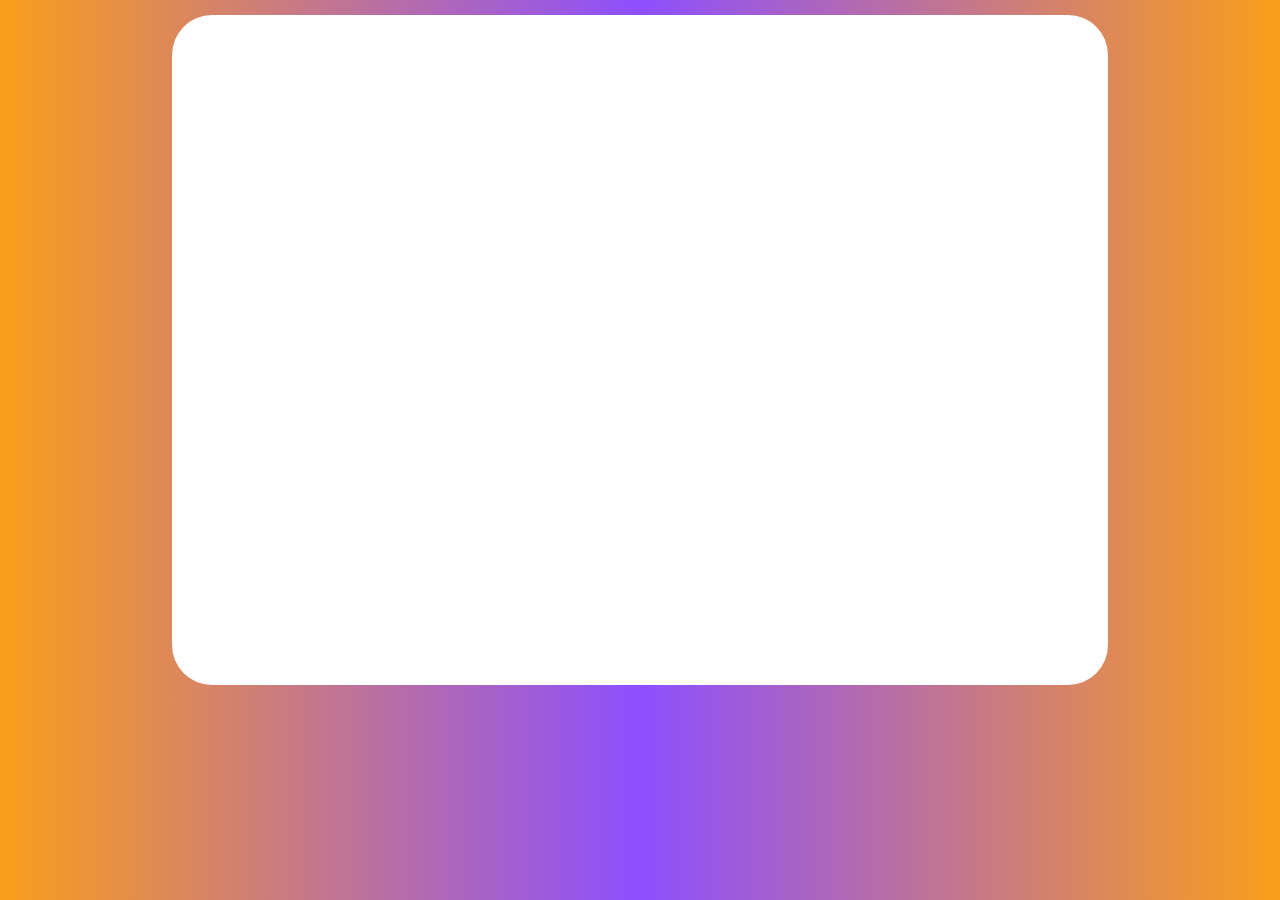
<file: pages/booking_tour.html>
<!DOCTYPE html>
<html lang="en">
<head>
    <meta charset="UTF-8">
    <meta name="viewport" content="width=device-width, initial-scale=1.0">
    <link rel="shortcut icon" href="../assets/images/logo_title.ico">
    <title>Travelix</title>

    <link rel="stylesheet" href="https://cdnjs.cloudflare.com/ajax/libs/font-awesome/5.15.3/css/all.min.css" integrity="sha512-iBBXm8fW90+nuLcSKlbmrPcLa0OT92xO1BIsZ+ywDWZCvqsWgccV3gFoRBv0z+8dLJgyAHIhR35VZc2oM/gI1w==" crossorigin="anonymous" referrerpolicy="no-referrer"
    />
    <!-- css -->
    <link rel="stylesheet" href="../assets/css/booking.css">

    <!-- js -->
    <script src="../logic_js_fontend/booking_tour.js"></script>
</head>
<body>
    <div id="container_all_booking_tour_page">
        
        
    </div>
</body>
</html>
</file>
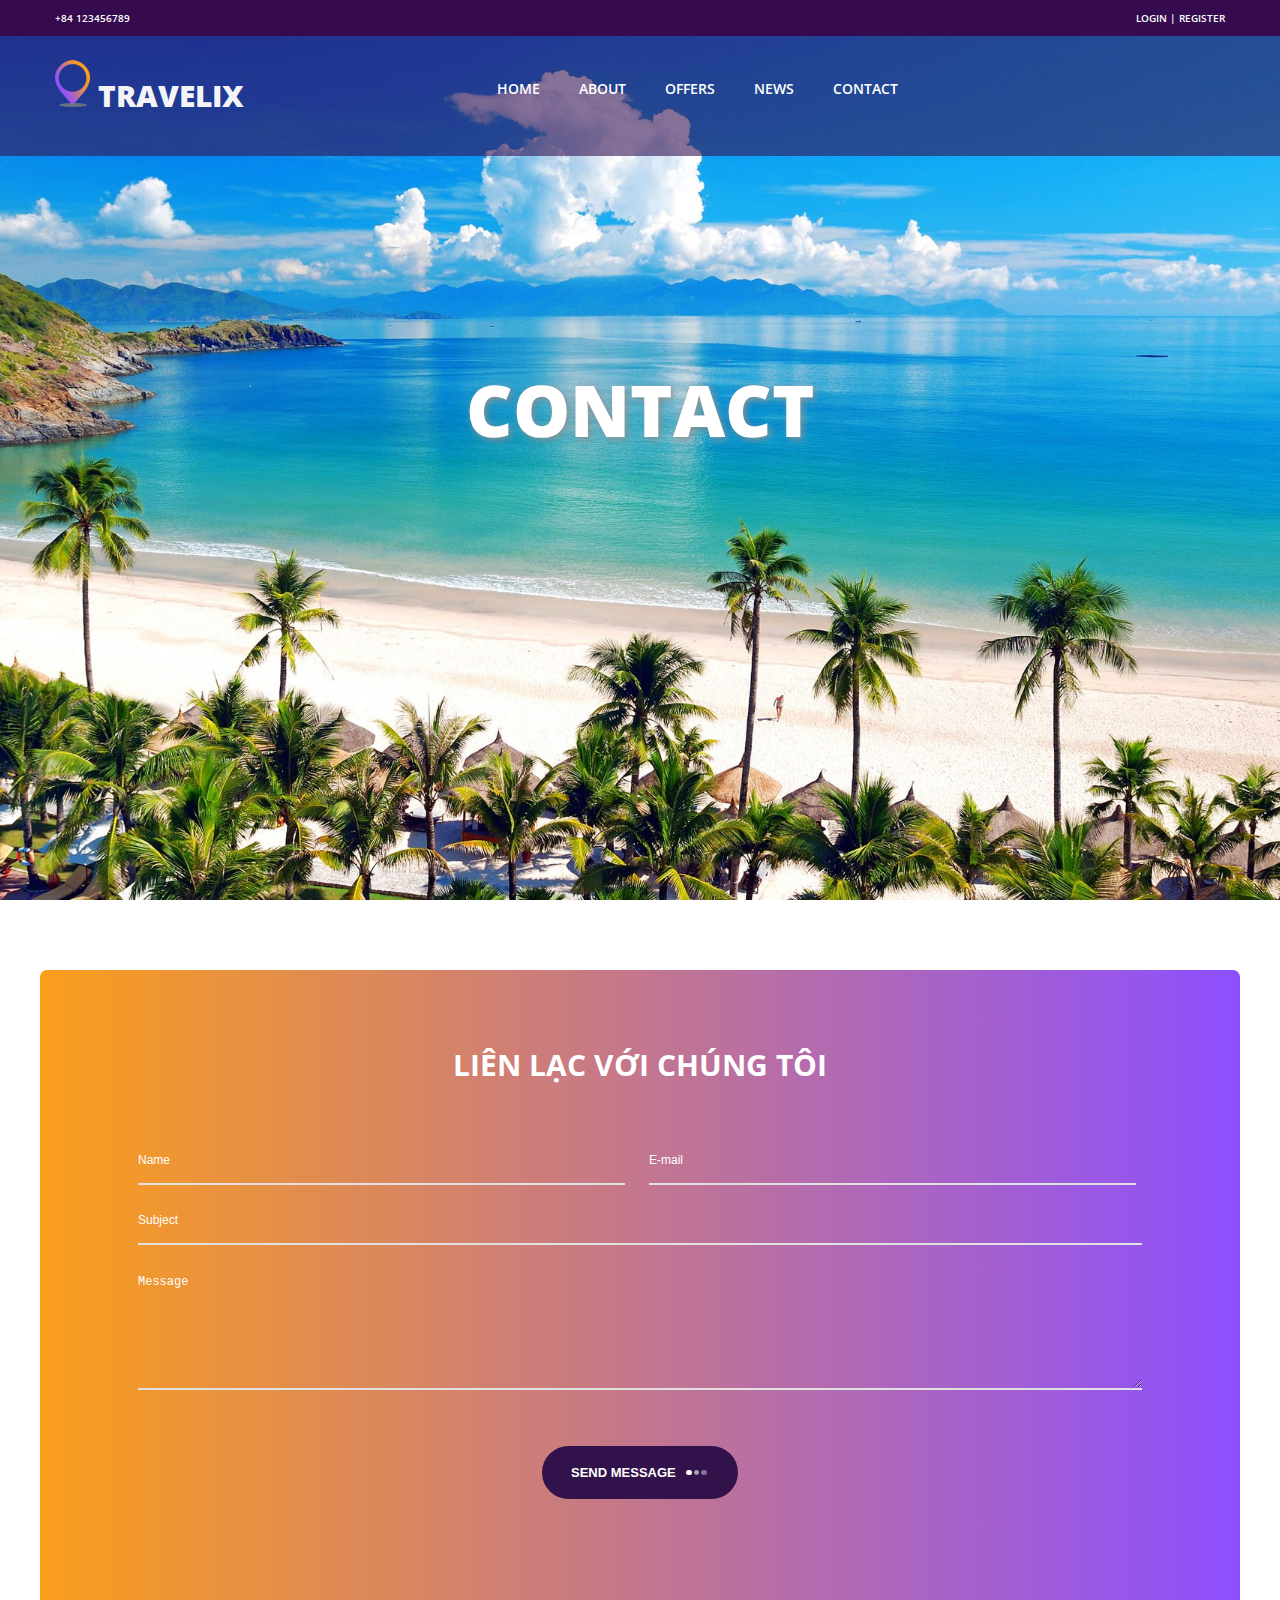
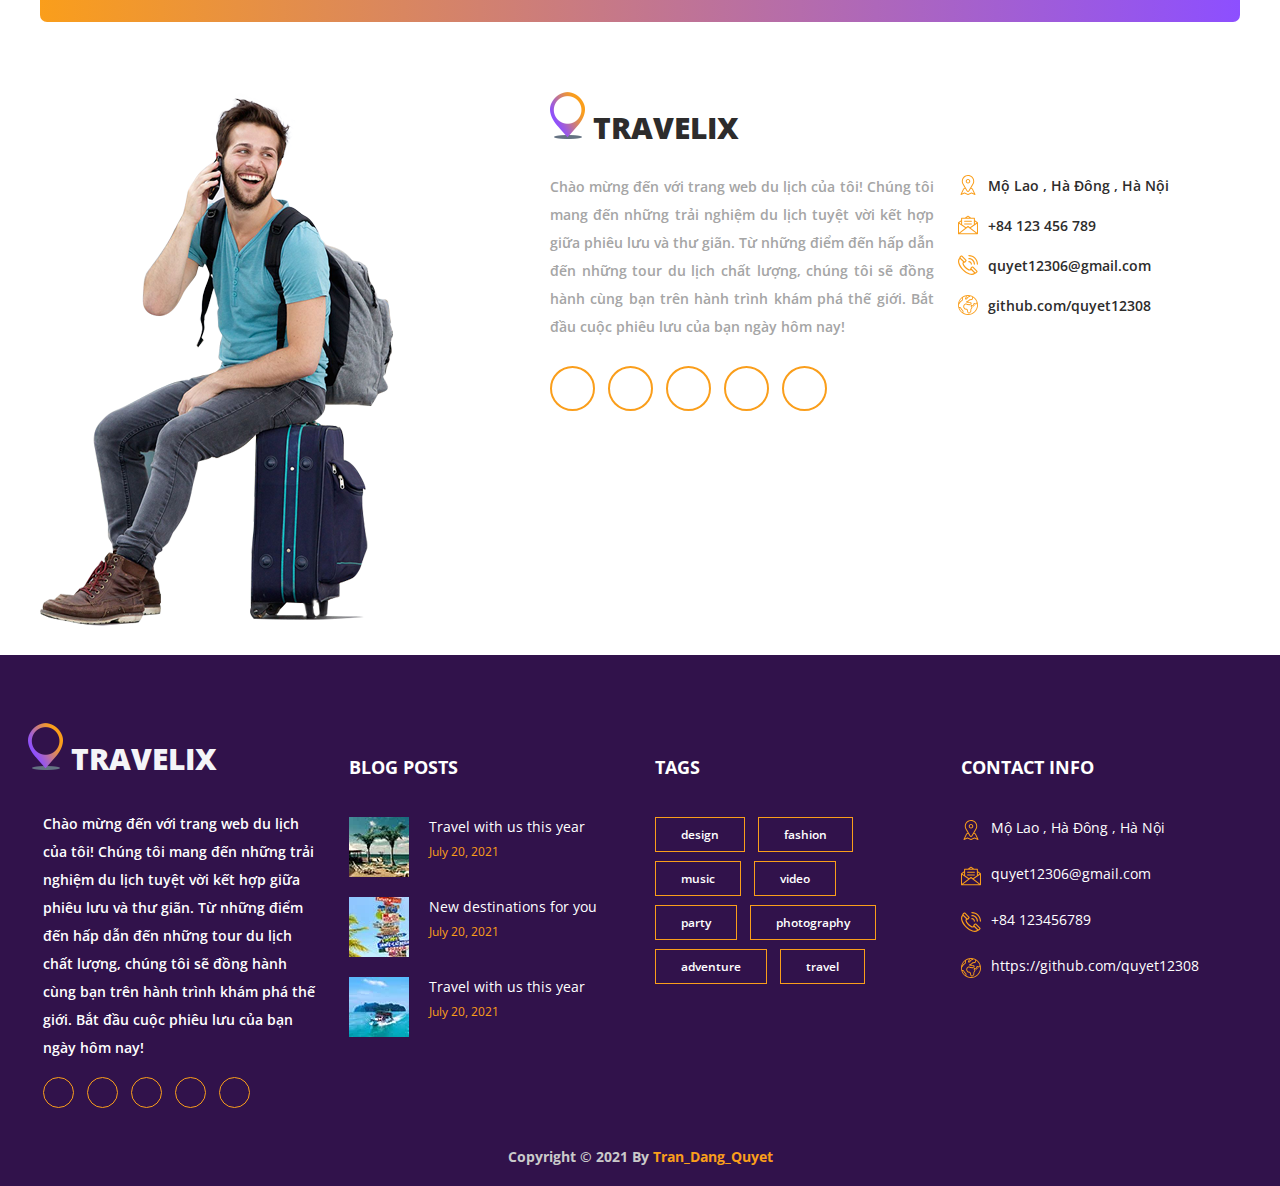
<file: pages/contact.html>
<!DOCTYPE html>
<html lang="en">

<head>
    <meta charset="UTF-8">
    <meta http-equiv="X-UA-Compatible" content="IE=edge">
    <meta name="viewport" content="width=device-width, initial-scale=1.0">
    <link rel="shortcut icon" href="../assets/images/logo_title.ico">
    <title>Travelix</title>

    <link rel="stylesheet" href="https://cdnjs.cloudflare.com/ajax/libs/font-awesome/5.15.3/css/all.min.css" integrity="sha512-iBBXm8fW90+nuLcSKlbmrPcLa0OT92xO1BIsZ+ywDWZCvqsWgccV3gFoRBv0z+8dLJgyAHIhR35VZc2oM/gI1w==" crossorigin="anonymous" referrerpolicy="no-referrer"
    />
    <link rel="stylesheet" href="../assets/css/grid.css">
    <link rel="stylesheet" href="../assets/css/base.css">
    <link rel="stylesheet" href="../assets/css/style.css">
    <link rel="stylesheet" href="../assets/css/responsive.css">
    <link rel="stylesheet" href="../assets/css/about.css">
    <link rel="stylesheet" href="../assets/css/contact.css">

    <!-- js -->
    <script src="../layout/header.js"></script>
    <script src="../layout/footer.js"></script>
    <script src="../logic_js_fontend/check_login.js"></script>
    <script src="../assets/js/main.js " type="text/javascript "></script>
    <script src="../logic_js_fontend/contact.js"></script>
    
</head>

<body>
    <header class="header"></header>
    <div class="home">
        <div class="home__background"></div>
        <div class="home__title">
            <h1>Contact</h1>
        </div>
    </div>

    <div class="contact__container">
        <div class="grid wide custom">
            <div class="contact__container">
                <div class="row">
                    <div class="col l-12 m-12 c-12">
                        <div class="contact__container__form">
                            <div class="contact__container__form--title">
                                <h2>LIÊN LẠC Với chúng tôi</h2>
                            </div>
                            <div class="contact__form">
                                <input type="text" placeholder="Name" id="nameInput_contact_screen" class="contact_form_name">
                                <input type="text" placeholder="E-mail" id="emailInput_contact_screen" class="contact_form_email">
                                <input type="text" placeholder="Subject" id="subjectInput_contact_screen" class="contact_form_subject">
                                <textarea name="massage" id="messageInput_contact_screen" cols="30" rows="10" placeholder="Message"></textarea>
                                <div class="row">
                                    <div class="l-12 m-12 c-12 text-center"><button id="btn_form_contact_screen" class="form_submit_button">send message<span></span><span></span><span></span></button></div>
                                </div>
                                <div id="contact_input_error" ></div>
                            </div>
                        </div>
                    </div>
                </div>
            </div>
        </div>
    </div>
    <div class="grid wide custom">
        <div class="contact__about">
            <div class="row">
                <div class="col l-5 m-5 c-12 img padding">
                    <img src="../assets/images/xman.png.pagespeed.ic.EFVcLSPoud.png" alt="">
                </div>
                <div class="col l-4 m-4 c-12 padding">
                    <div class="contact__about--logo ">
                        <a href="# ">
                            <img src="../assets/images/logo.webp " alt=" "> Travelix
                        </a>
                    </div>
                    <p class="contact__about-text">Chào mừng đến với trang web du lịch của tôi! Chúng tôi mang đến những trải nghiệm du lịch tuyệt vời kết hợp giữa phiêu lưu và thư giãn. Từ những điểm đến hấp dẫn đến những tour du lịch chất lượng, chúng tôi sẽ đồng hành cùng bạn trên hành trình khám phá thế giới. Bắt đầu cuộc phiêu lưu của bạn ngày hôm nay!</p>
                    <ul class="contact__about--social">
                        <li><a href="# "><i class="fab fa-pinterest "></i></a></li>
                        <li><a href="# "><i class="fab fa-facebook-f "></i></a></li>
                        <li><a href="# "><i class="fab fa-twitter "></i></a></li>
                        <li><a href="# "><i class="fab fa-dribbble "></i></a></li>
                        <li><a href="# "><i class="fab fa-behance "></i></a></li>
                    </ul>
                </div>
                <div class="col l-3 m-3 c-12 padding">
                    <div class="contact__container info">
                        <div class="contact__container__content ">
                            <div class="contact__container__info ">
                                <div class="contact__container__info--img ">
                                    <img src="../assets/images/placeholder.svg " alt=" ">
                                </div>
                                <span>Mộ Lao , Hà Đông , Hà Nội</span>
                            </div>
                            <div class="contact__container__info ">
                                <div class="contact__container__info--img ">
                                    <img src="../assets/images/message.svg " alt=" ">
                                </div>
                                <span>+84 123 456 789</span>
                            </div>
                            <div class="contact__container__info ">
                                <div class="contact__container__info--img ">
                                    <img src="../assets/images/phone-call.svg " alt=" ">
                                </div>
                                <span>quyet12306@gmail.com</span>
                            </div>
                            <div class="contact__container__info ">
                                <div class="contact__container__info--img ">
                                    <img src="../assets/images/planet-earth.svg " alt=" ">
                                </div>
                                <span>github.com/quyet12308</span>
                            </div>
                        </div>
                    </div>
                </div>
            </div>
            <!-- <div class="map">
                <iframe src="https://www.google.com/maps/embed?pb=!1m18!1m12!1m3!1d644.6598432170649!2d106.72848451481943!3d10.750614457329135!2m3!1f0!2f0!3f0!3m2!1i1024!2i768!4f13.1!3m3!1m2!1s0x31752586bcd81489%3A0x88c4981aa35ed955!2zMzE0IEh14buzbmggVOG6pW4gUGjDoXQsIFTDom4gVGh14bqtbiBUw6J5LCBRdeG6rW4gNywgVGjDoG5oIHBo4buRIEjhu5MgQ2jDrSBNaW5oLCBWaeG7h3QgTmFt!5e0!3m2!1svi!2s!4v1628164038087!5m2!1svi!2s"
                    style="border:0;" allowfullscreen="" loading="lazy"></iframe>
                <div class="iframe-overlay"></div>
            </div> -->
        </div>
    </div>
    <footer class="footer"></footer>
    <!-- <script src="../layout/header.js"></script>
    <script src="../layout/footer.js"></script>
    <script src="../assets/js/main.js " type="text/javascript "></script> -->
</body>

</html>
</file>
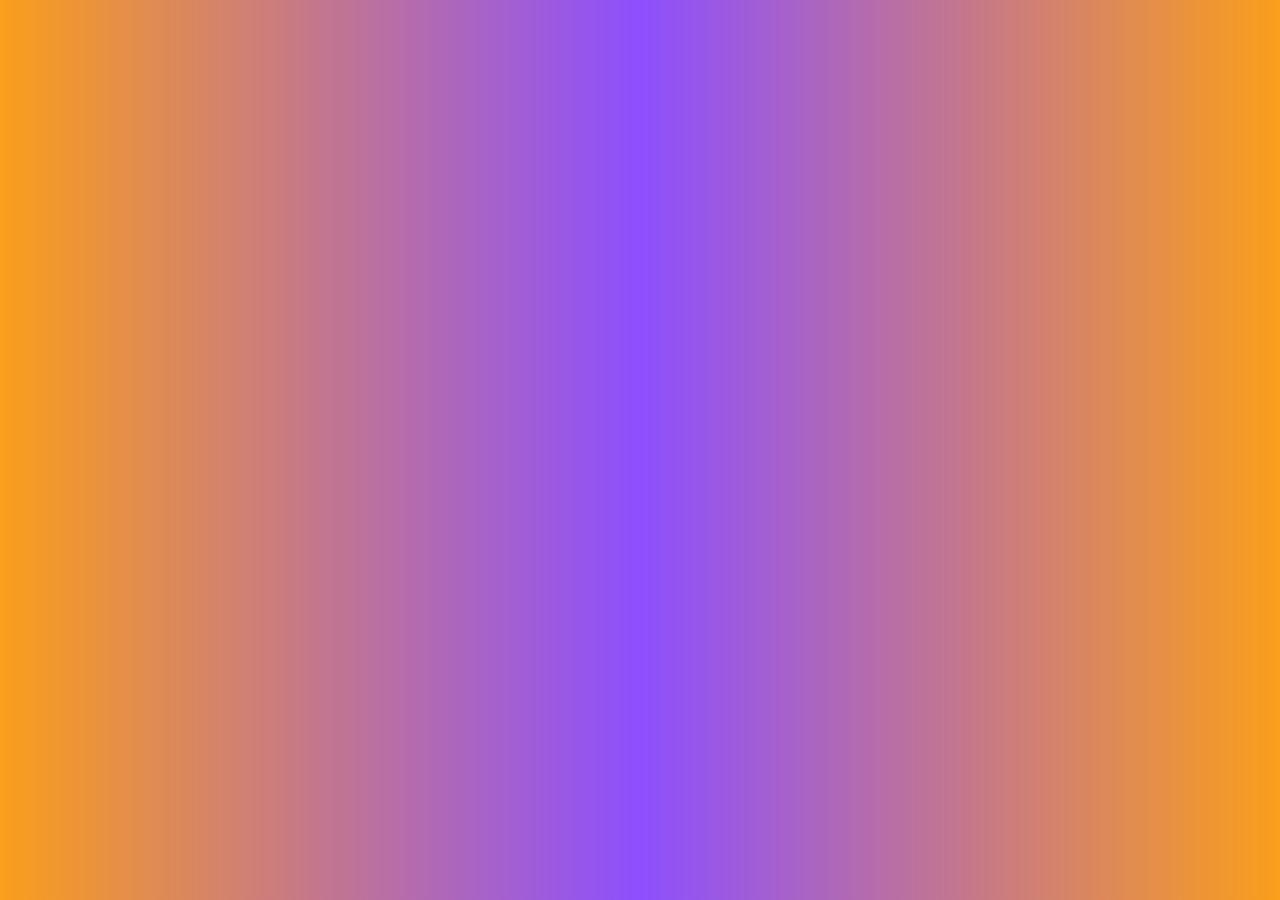
<file: pages/detailed_information_about_the_tour.html>
<!DOCTYPE html>
<html lang="en">
<head>
    <meta charset="UTF-8">
    <meta name="viewport" content="width=device-width, initial-scale=1.0">
    <link rel="shortcut icon" href="../assets/images/logo_title.ico">
    <title>Travelix</title>
    <link rel="stylesheet" href="../assets/css/base.css">
    <link rel="stylesheet" href="../assets/css/login.css">
    <link rel="stylesheet" href="../assets/css/detailed_information_about_the_tour.css">
    
    <script src="../logic_js_fontend/basic_login_page.js"></script>
    <script src="../logic_js_fontend/detailed_information_about_the_tour.js"></script>

    <link rel="stylesheet" href="https://cdnjs.cloudflare.com/ajax/libs/font-awesome/5.15.3/css/all.min.css" integrity="sha512-iBBXm8fW90+nuLcSKlbmrPcLa0OT92xO1BIsZ+ywDWZCvqsWgccV3gFoRBv0z+8dLJgyAHIhR35VZc2oM/gI1w==" crossorigin="anonymous" referrerpolicy="no-referrer"
    />
</head>
<body>
  
    <div id="container_detailed_if_tour">
        
    </div>
    
    
    <!-- <script src="../logic_js_fontend/login.js"></script> -->
    
</body>
</html>
</file>
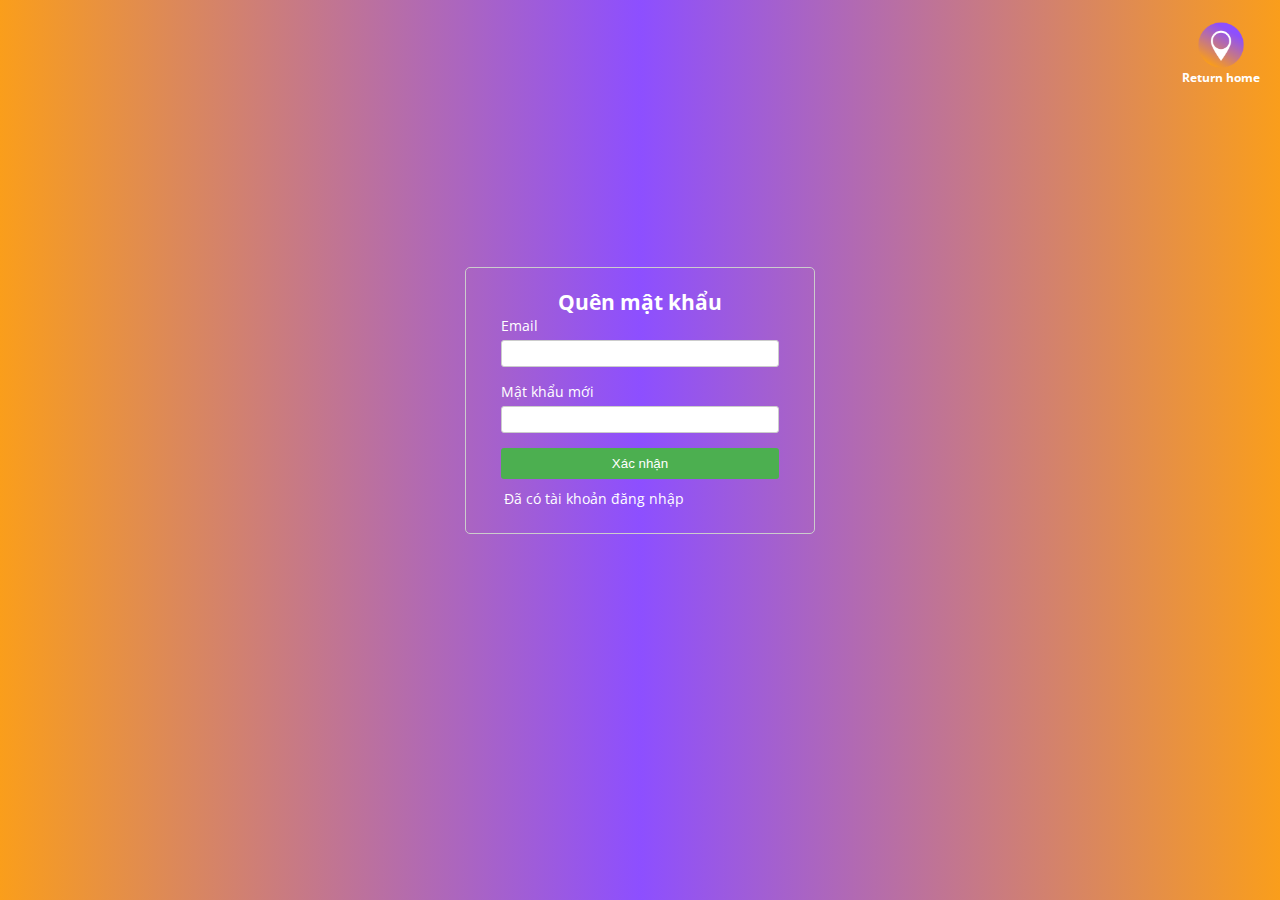
<file: pages/forgot_password.html>
<!DOCTYPE html>
<html lang="en">
<head>
    <meta charset="UTF-8">
    <meta name="viewport" content="width=device-width, initial-scale=1.0">
    <link rel="shortcut icon" href="../assets/images/logo_title.ico">
    <title>Travelix</title>

    <!-- css -->
    <link rel="stylesheet" href="../assets/css/base.css">
    <link rel="stylesheet" href="../assets/css/login.css">

    <!-- js -->
    <script src="../logic_js_fontend/forgot_password.js"></script>
    <script src="../logic_js_fontend/basic_login_page.js"></script>
</head>
<body>
    <!-- fogot password -->
    <div class="fogotpassword-container" id="fogotpassword-container">
        <form id="fogotpassword-form">
          <h2>Quên mật khẩu</h2>
          
          <div class="form-group" id="email2-form">
            <label for="E-mail">Email</label>
            <input type="email" id="email2" name="email" required>
          </div>
          <!-- <div class="form-group" id="code-form">
            <label for="code">Code</label>
            <input type="text" id="code" name="code" required>
          </div> -->
          <div class="form-group" id="password2-form">
            <label for="password">Mật khẩu mới</label>
            <input type="password" id="password2" name="password" required>
          </div>
          <button type="submit">Xác nhận</button>
        </form>
        <div class="form-options">
            <!-- <p><a href="#" id="forgot-link">Quên mật khẩu</a></p> -->
            <p><a href="#" id="login-link2">Đã có tài khoản đăng nhập</a></p>
          </div>
          <div id="fogotpassword-error"></div>
    </div>
    <div class="icon-container">
      <img src="../assets/images/logo_title.ico" id="return_home" alt="House Icon">
      <h5>Return home</h5>
      <!-- <i class="fa-solid fa-house"></i> -->
  </div>
</body>
</html>
</file>
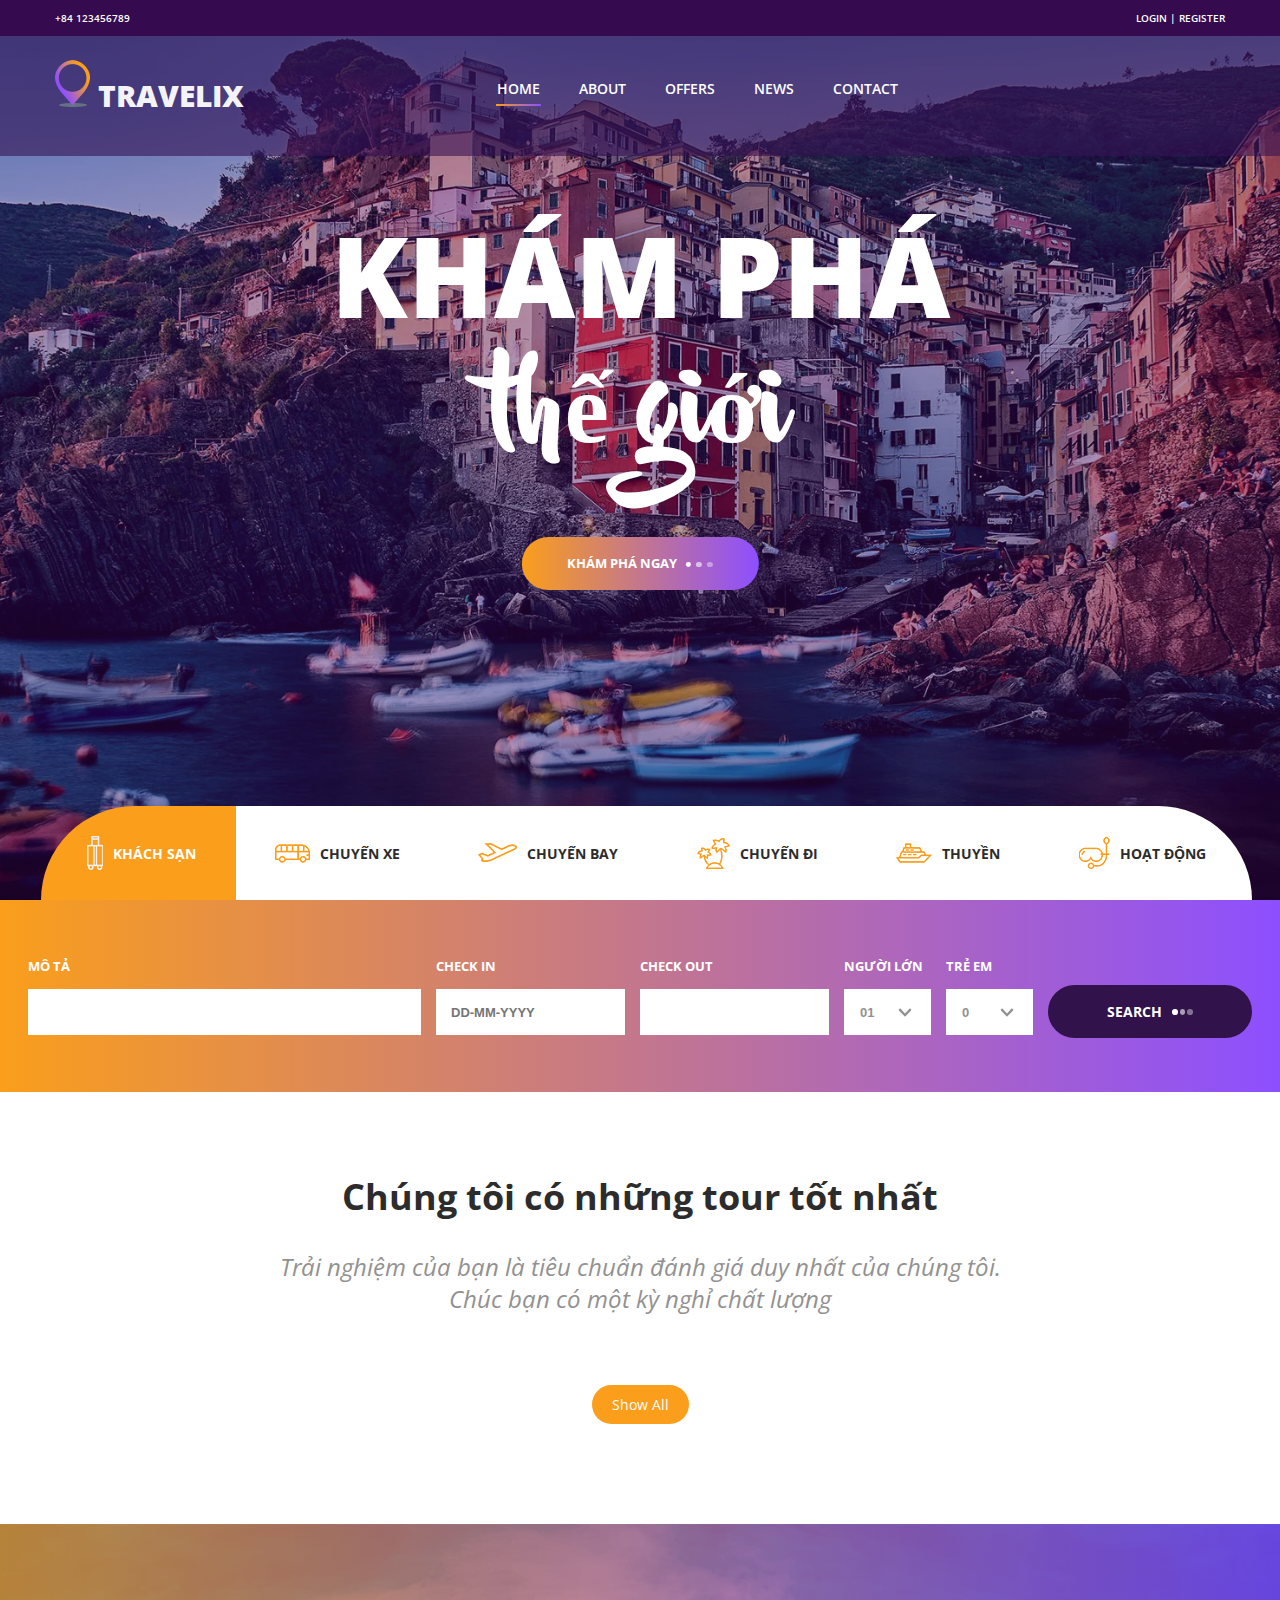
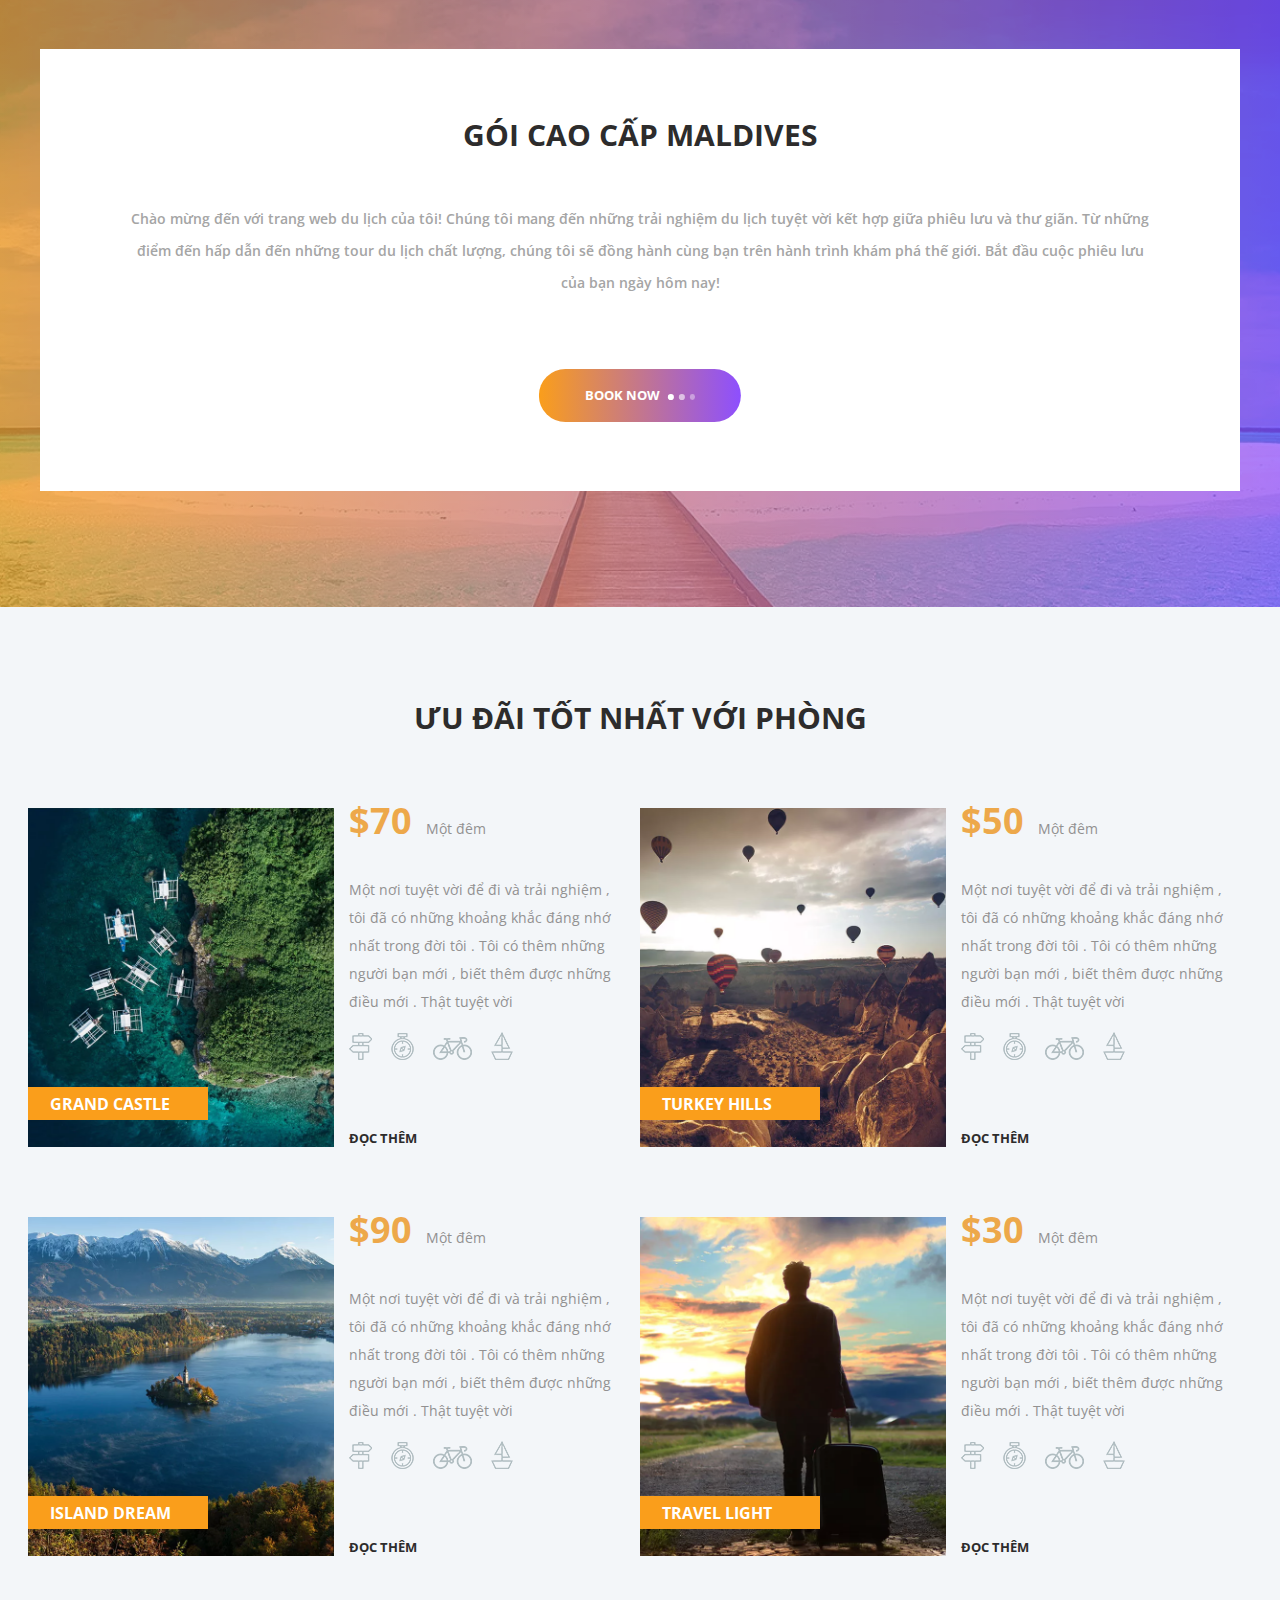
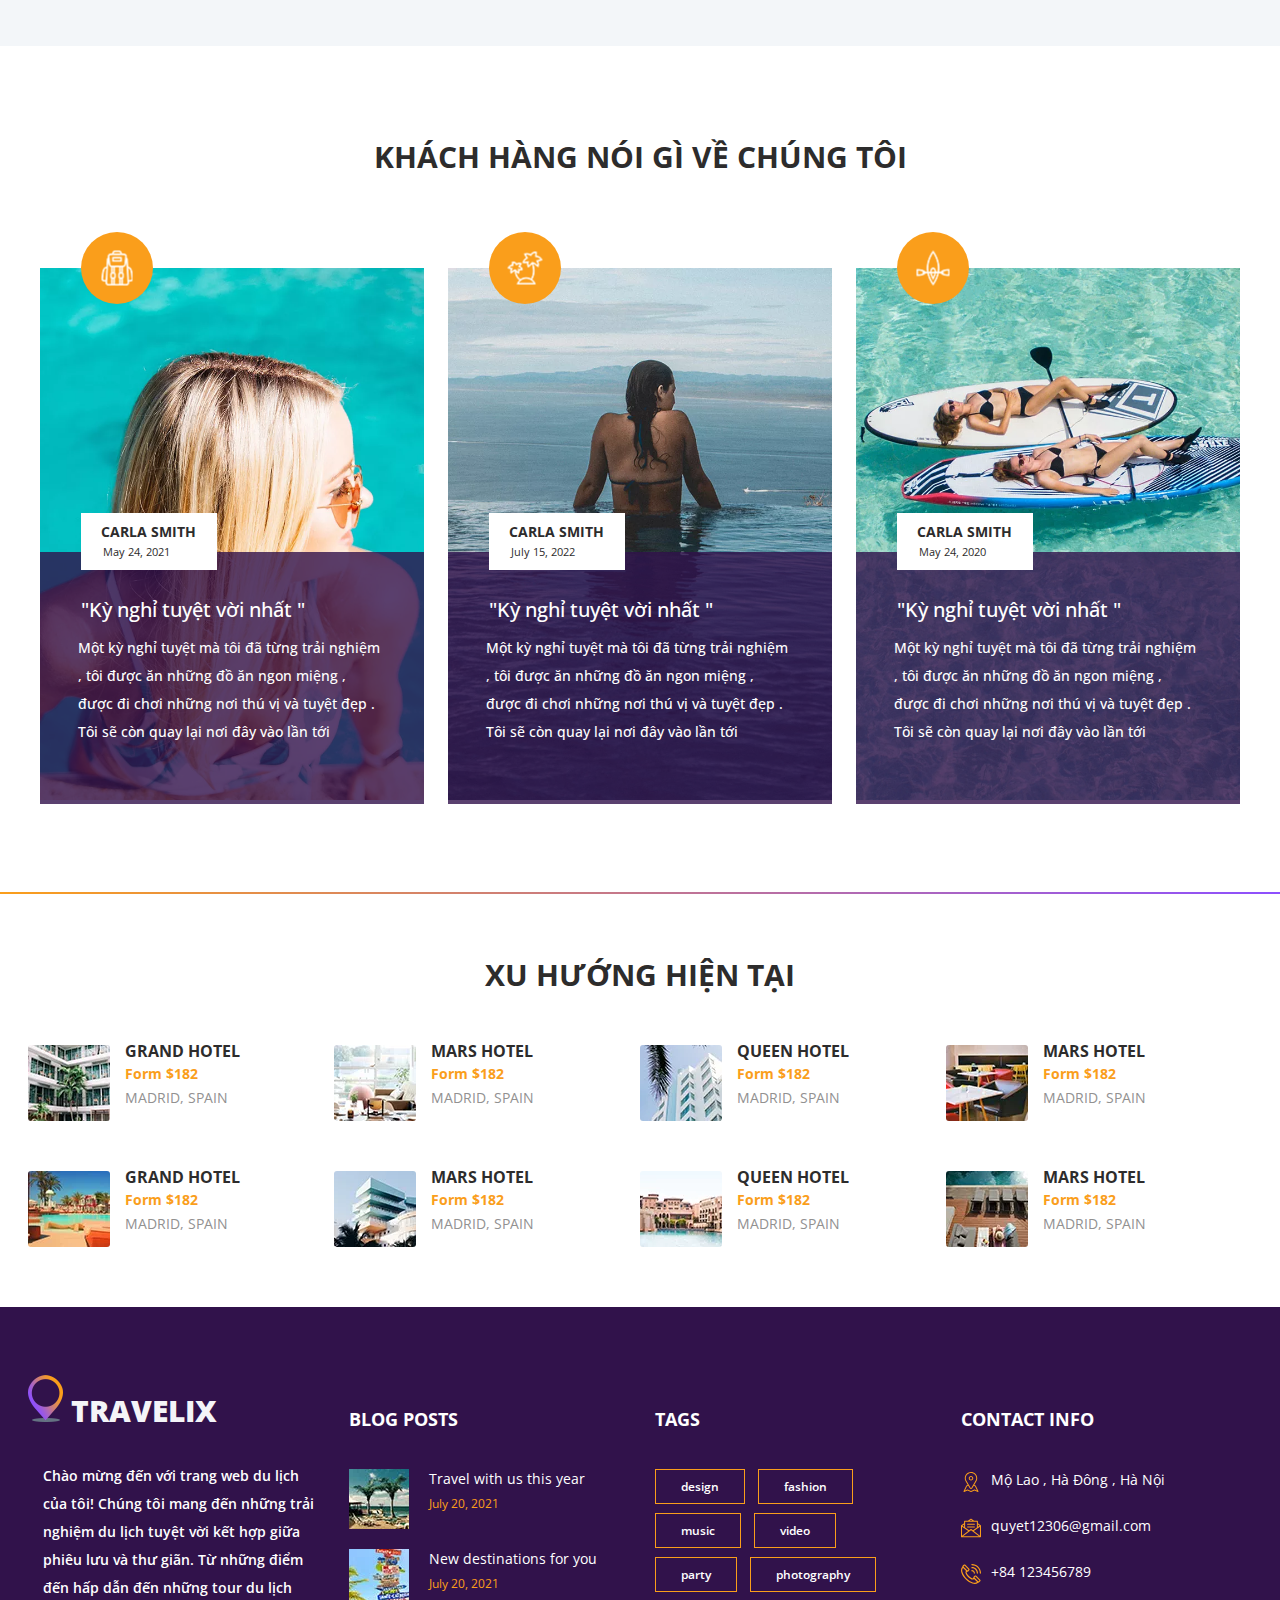
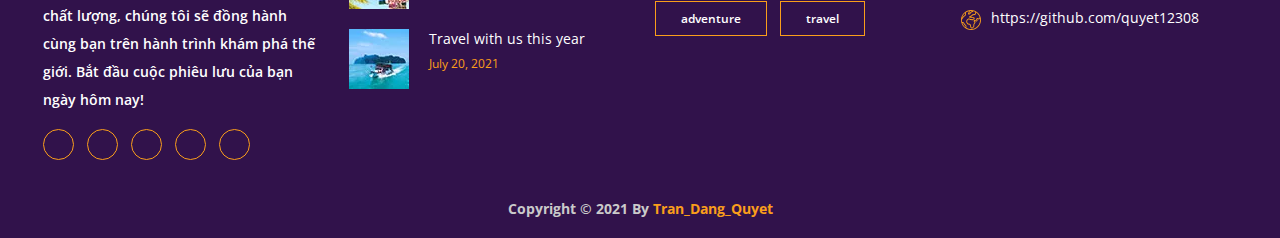
<file: pages/home.html>
<!DOCTYPE html>
<html lang="en">

<head>
    <meta charset="UTF-8">
    <meta http-equiv="X-UA-Compatible" content="IE=edge">
    <meta name="viewport" content="width=device-width, initial-scale=1.0">
    <link rel="shortcut icon" href="../assets/images/logo_title.ico">
    <title>Travelix</title>

    <link rel="stylesheet" href="https://cdnjs.cloudflare.com/ajax/libs/font-awesome/5.15.3/css/all.min.css" integrity="sha512-iBBXm8fW90+nuLcSKlbmrPcLa0OT92xO1BIsZ+ywDWZCvqsWgccV3gFoRBv0z+8dLJgyAHIhR35VZc2oM/gI1w==" crossorigin="anonymous" referrerpolicy="no-referrer"
    />
    <link rel="stylesheet" href="../assets/css/grid.css">
    <link rel="stylesheet" href="../assets/css/base.css">
    <link rel="stylesheet" href="../assets/css/style.css">
    <link rel="stylesheet" href="../assets/css/responsive.css">
    
    <!-- js -->
    <script src="../layout/header.js"></script>
    <script src="../layout/footer.js"></script>
    <script src="../logic_js_fontend/check_login.js"></script>
    <script src="../logic_js_fontend/tourist_destination_information.js"></script>
    <script src="../assets/js/main.js " type="text/javascript "></script>
</head>

<body>
    <header class="header"></header>
    <div class="home">
        <div class="home__background"></div>
        <div class="grid wide">
            <div class="row">
                <div class="home__container__slider">
                    <div class="home__container__slider--content">
                        <h1>Khám phá </h1>
            <h1>thế giới</h1>
                    </div>
                    <div class="home__container__slider--btn">
                        <div class="btn__bgc"></div>
                        <a href="#">khám phá ngay
                            <span></span>
                            <span></span>
                            <span></span>
                        </a>
                    </div>
                </div>
            </div>
        </div>
    </div>
    <div class="search">
        <div class="grid wide">
            <div class="search__container__tabs grid wide">
                <div class="row">
                    <div class="search__container__tab d-flex active">
                        <img src="../assets/images/hotel.webp" alt="">
                        <span>Khách sạn</span>
                    </div>
                    <div class="search__container__tab d-flex">
                        <img src="../assets/images/car.webp" alt="">
                        <span>Chuyến Xe</span>
                    </div>
                    <div class="search__container__tab d-flex">
                        <img src="../assets/images/fly.webp" alt="">
                        <span>Chuyến bay</span>
                    </div>
                    <div class="search__container__tab d-flex">
                        <img src="../assets/images/trip.webp" alt="">
                        <span>Chuyến đi</span>
                    </div>
                    <div class="search__container__tab d-flex">
                        <img src="../assets/images/cruises.webp" alt="">
                        <span>Thuyền</span>
                    </div>
                    <div class="search__container__tab d-flex">
                        <img src="../assets/images/activities.webp" alt="">
                        <span>Hoạt động</span>
                    </div>
                </div>
            </div>
            <div class="search__container">
                <div class="row">
                    <div class="search__container--item l-4 m-6 c-12">
                        <div>
                            <span>Mô tả</span>
                        </div>
                        <input type="text">
                    </div>
                    <div class="search__container--item l-2 m-6 c-12">
                        <div>
                            <span>Check in</span>
                        </div>
                        <input type="text" placeholder="DD-MM-YYYY">
                    </div>
                    <div class="search__container--item l-2 m-6 c-12">
                        <div>
                            <span>Check out</span>
                        </div>
                        <input type="text">
                    </div>
                    <div class="search__container--item l-1 m-3 c-6">
                        <div>
                            <span>Người lớn</span>
                        </div>
                        <select name="" id="">
                            <option>01</option>
                            <option>02</option>
                            <option>03</option>
                        </select>
                    </div>
                    <div class="search__container--item l-1 m-3 c-6">
                        <div>
                            <span>Trẻ em</span>
                        </div>
                        <select name="" id="">
                            <option>0</option>
                            <option>01</option>
                            <option>02</option>
                        </select>
                    </div>
                    <div class="search__container--btn l-2 m-4 c-4">
                        <a href="#">Search</a>
                        <span></span>
                        <span></span>
                        <span></span>
                    </div>
                </div>
            </div>
        </div>
    </div>

    <div class="tour">
        <div class="grid wide">
            <div class="tour__container">
                <div class="tour__container__content">
                    <h2>Chúng tôi có những tour tốt nhất</h2>
          <p>
            Trải nghiệm của bạn là tiêu chuẩn đánh giá duy nhất của chúng tôi.<br>
            Chúc bạn có một kỳ nghỉ chất lượng
          </p>
                </div>
                <div class="tour__container__items">
                    <div class="row" id="tourist_destination_information_tour">
                        <!-- <div class="col l-4 m-12 c-12">
                            <div class="tour__container__item">
                                <div class="item__overlay"></div>
                                <div class="item__background" style="background-image:url(../assets/images/xintro_1.jpg.pagespeed.ic.vc2WNRX2pm.webp)"></div>
                                <div class="item__content">
                                    <span class="item_date">May 15th - July 01st</span>
                                    <div class="item_center">
                                        <h1>Mauritius</h1>
                                        <div class="item_price">From $1450</div>
                                        <div class="item_rating">
                                            <i class="fa fa-star"></i>
                                            <i class="fa fa-star"></i>
                                            <i class="fa fa-star"></i>
                                            <i class="fa fa-star"></i>
                                            <i class="fa fa-star"></i>
                                        </div>
                                        <div class="tour__item--btn">
                                            <div class="tour__btn__bgc"></div>
                                            <a href="#">See more
                                                <span></span>
                                                <span></span>
                                                <span></span>
                                            </a>
                                        </div>
                                    </div>
                                </div>
                            </div>
                        </div>
                        <div class="col l-4 m-12 c-12">
                            <div class="tour__container__item">
                                <div class="item__overlay"></div>
                                <div class="item__background" style="background-image:url(../assets/images/xintro_2.jpg.pagespeed.ic.T0_SEU16mo.webp)"></div>
                                <div class="item__content">
                                    <span class="item_date">May 15th - July 01st</span>
                                    <div class="item_center">
                                        <h1>Greece</h1>
                                        <div class="item_price">From $1450</div>
                                        <div class="item_rating">
                                            <i class="fa fa-star"></i>
                                            <i class="fa fa-star"></i>
                                            <i class="fa fa-star"></i>
                                            <i class="fa fa-star"></i>
                                            <i class="fa fa-star"></i>
                                        </div>
                                        <div class="tour__item--btn">
                                            <div class="tour__btn__bgc"></div>
                                            <a href="#">See more
                                                <span></span>
                                                <span></span>
                                                <span></span>
                                            </a>
                                        </div>
                                    </div>
                                </div>
                            </div>
                        </div>
                        <div class="col l-4 m-12 c-12">
                            <div class="tour__container__item">
                                <div class="item__overlay"></div>
                                <div class="item__background" style="background-image:url(../assets/images/xintro_3.jpg.pagespeed.ic.56ahj3oq2s.webp)"></div>
                                <div class="item__content">
                                    <span class="item_date">May 15th - July 01st</span>
                                    <div class="item_center">
                                        <h1>Scotland</h1>
                                        <div class="item_price">From $1450</div>
                                        <div class="item_rating">
                                            <i class="fa fa-star"></i>
                                            <i class="fa fa-star"></i>
                                            <i class="fa fa-star"></i>
                                            <i class="fa fa-star"></i>
                                            <i class="fa fa-star"></i>
                                        </div>
                                        <div class="tour__item--btn">
                                            <div class="tour__btn__bgc"></div>
                                            <a href="#">See more
                                                <span></span>
                                                <span></span>
                                                <span></span>
                                            </a>
                                        </div>
                                    </div>
                                </div>
                            </div>
                        </div> -->
                    </div>
                    <div id="show_all_tour"><div id="show_all_btn">Show All</div></div>
                </div>
            </div>
        </div>
    </div>

    <div class="package">
        <div class="package__background" style="background-image:url(../assets/images/xcta.jpg.pagespeed.ic.m69gPEowgD.webp)"></div>
        <div class="package__container">
            <div class="grid wide">
                <div class="package__container___body">
                    <div class="package__container___body--content">
                        <div class="body--content__cta">
                            <h2>GÓI CAO CẤP MALDIVES</h2>
              <div class="item_rating">
                <i class="fa fa-star"></i>
                <i class="fa fa-star"></i>
                <i class="fa fa-star"></i>
                <i class="fa fa-star"></i>
                <i class="far fa-star"></i>
              </div>
              <p>
                Chào mừng đến với trang web du lịch của tôi! Chúng tôi mang đến những trải nghiệm du lịch tuyệt vời kết hợp giữa phiêu lưu và thư giãn. Từ những điểm đến hấp dẫn đến những tour du lịch chất lượng, chúng tôi sẽ đồng hành cùng bạn trên hành trình khám phá thế giới. Bắt đầu cuộc phiêu lưu của bạn ngày hôm nay!
              </p>
                        </div>
                        <div class="item--btn">
                            <div class="btn__bgc"></div>
                            <a href="#">Book Now
                                <span></span>
                                <span></span>
                                <span></span>
                            </a>
                        </div>
                    </div>
                </div>
            </div>
        </div>
    </div>

    <div class="offers">
        <div class="offers__container">
            <div class="grid wide">
                <h2>ƯU ĐÃI TỐT NHẤT VỚI PHÒNG</h2>
                <div class="row offers__container__items">
                    <div class="col l-6 m-12 c-12 s-12">
                        <div class="offer__container__item">
                            <div class="row">
                                <div class="col l-6 m-6 c-6 s-12">
                                    <div class="offer__item__img--container">
                                        <div class="offer__item__img" style="background-image:url(../assets/images/xoffer_1.jpg.pagespeed.ic.LnLHOsFCJq.webp)"></div>
                                        <div class="offer__container__item-name">
                                            <a href="#">grand castle</a>
                                        </div>
                                    </div>
                                </div>
                                <div class="l-6 m-6 c-6 s-12">
                                    <div class="offer__container__item--content">
                                        <div class="offers__item__price">
                                            $70
                                            <span>Một đêm</span>
                                        </div>
                                        <div class="item_rating">
                                            <i class="fa fa-star"></i>
                                            <i class="fa fa-star"></i>
                                            <i class="fa fa-star"></i>
                                            <i class="fa fa-star"></i>
                                            <i class="far fa-star"></i>
                                        </div>
                                        <p>
                      Một nơi tuyệt vời để đi và trải nghiệm , tôi đã có những khoảng khắc đáng nhớ nhất trong đời tôi . Tôi có thêm những người bạn mới , biết thêm được những điều mới . Thật tuyệt vời
                    </p>
                                        <div class="offer__item--icon">
                                            <img src="../assets/images/xpost.png.pagespeed.ic.8S9NJqfU1S.webp" alt="">
                                            <img src="../assets/images/xcompass.png.pagespeed.ic.BMlGyHi2Dm.webp" alt="">
                                            <img src="../assets/images/xbicycle.png.pagespeed.ic.-D-2GN2myH.webp" alt="">
                                            <img src="../assets/images/xsailboat.png.pagespeed.ic.bAIbYdxQvf.webp" alt="">
                                        </div>
                                        <a href="#">đọc thêm</a>
                                    </div>
                                </div>
                            </div>
                        </div>
                    </div>
                    <div class="col l-6 m-12 c-12 s-12">
                        <div class="offer__container__item">
                            <div class="row">
                                <div class="col l-6 m-6 c-6 s-12">
                                    <div class="offer__item__img--container">
                                        <div class="offer__item__img" style="background-image:url(../assets/images/xoffer_2.jpg.pagespeed.ic.HA9cJExNCg.webp)"></div>
                                        <div class="offer__container__item-name">
                                            <a href="#">turkey hills</a>
                                        </div>
                                    </div>
                                </div>
                                <div class="l-6 m-6 c-6 s-12">
                                    <div class="offer__container__item--content">
                                        <div class="offers__item__price">
                                            $50
                                            <span>Một đêm</span>
                                        </div>
                                        <div class="item_rating">
                                            <i class="fa fa-star"></i>
                                            <i class="fa fa-star"></i>
                                            <i class="fa fa-star"></i>
                                            <i class="fa fa-star"></i>
                                            <i class="far fa-star"></i>
                                        </div>
                                        <p>
                      Một nơi tuyệt vời để đi và trải nghiệm , tôi đã có những khoảng khắc đáng nhớ nhất trong đời tôi . Tôi có thêm những người bạn mới , biết thêm được những điều mới . Thật tuyệt vời
                    </p>
                                        <div class="offer__item--icon">
                                            <img src="../assets/images/xpost.png.pagespeed.ic.8S9NJqfU1S.webp" alt="">
                                            <img src="../assets/images/xcompass.png.pagespeed.ic.BMlGyHi2Dm.webp" alt="">
                                            <img src="../assets/images/xbicycle.png.pagespeed.ic.-D-2GN2myH.webp" alt="">
                                            <img src="../assets/images/xsailboat.png.pagespeed.ic.bAIbYdxQvf.webp" alt="">
                                        </div>
                                        <a href="#">đọc thêm</a>
                                    </div>
                                </div>
                            </div>
                        </div>
                    </div>
                    <div class="col l-6 m-12 c-12">
                        <div class="offer__container__item">
                            <div class="row">
                                <div class="col l-6 m-6 c-6 s-12">
                                    <div class="offer__item__img--container">
                                        <div class="offer__item__img" style="background-image:url(../assets/images/xoffer_3.jpg.pagespeed.ic.9JfYNcm8fb.webp)"></div>
                                        <div class="offer__container__item-name">
                                            <a href="#">island dream</a>
                                        </div>
                                    </div>
                                </div>
                                <div class="l-6 m-6 c-6 s-12">
                                    <div class="offer__container__item--content">
                                        <div class="offers__item__price">
                                            $90
                                            <span>Một đêm</span>
                                        </div>
                                        <div class="item_rating">
                                            <i class="fa fa-star"></i>
                                            <i class="fa fa-star"></i>
                                            <i class="fa fa-star"></i>
                                            <i class="fa fa-star"></i>
                                            <i class="far fa-star"></i>
                                        </div>
                                        <p>
                      Một nơi tuyệt vời để đi và trải nghiệm , tôi đã có những khoảng khắc đáng nhớ nhất trong đời tôi . Tôi có thêm những người bạn mới , biết thêm được những điều mới . Thật tuyệt vời
                    </p>
                                        <div class="offer__item--icon">
                                            <img src="../assets/images/xpost.png.pagespeed.ic.8S9NJqfU1S.webp" alt="">
                                            <img src="../assets/images/xcompass.png.pagespeed.ic.BMlGyHi2Dm.webp" alt="">
                                            <img src="../assets/images/xbicycle.png.pagespeed.ic.-D-2GN2myH.webp" alt="">
                                            <img src="../assets/images/xsailboat.png.pagespeed.ic.bAIbYdxQvf.webp" alt="">
                                        </div>
                                        <a href="#">đọc thêm</a>
                                    </div>
                                </div>
                            </div>
                        </div>
                    </div>
                    <div class="col l-6 m-12 c-12">
                        <div class="offer__container__item">
                            <div class="row">
                                <div class="col l-6 m-6 c-6 s-12">
                                    <div class="offer__item__img--container">
                                        <div class="offer__item__img" style="background-image:url(../assets/images/xoffer_4.jpg.pagespeed.ic.sP-uVX8-UR.webp)"></div>
                                        <div class="offer__container__item-name">
                                            <a href="#">travel light</a>
                                        </div>
                                    </div>
                                </div>
                                <div class="l-6 m-6 c-6 s-12">
                                    <div class="offer__container__item--content">
                                        <div class="offers__item__price">
                                            $30
                                            <span>Một đêm</span>
                                        </div>
                                        <div class="item_rating">
                                            <i class="fa fa-star"></i>
                                            <i class="fa fa-star"></i>
                                            <i class="fa fa-star"></i>
                                            <i class="fa fa-star"></i>
                                            <i class="far fa-star"></i>
                                        </div>
                                        <p>
                      Một nơi tuyệt vời để đi và trải nghiệm , tôi đã có những khoảng khắc đáng nhớ nhất trong đời tôi . Tôi có thêm những người bạn mới , biết thêm được những điều mới . Thật tuyệt vời
                    </p>
                                        <div class="offer__item--icon">
                                            <img src="../assets/images/xpost.png.pagespeed.ic.8S9NJqfU1S.webp" alt="">
                                            <img src="../assets/images/xcompass.png.pagespeed.ic.BMlGyHi2Dm.webp" alt="">
                                            <img src="../assets/images/xbicycle.png.pagespeed.ic.-D-2GN2myH.webp" alt="">
                                            <img src="../assets/images/xsailboat.png.pagespeed.ic.bAIbYdxQvf.webp" alt="">
                                        </div>
                                        <a href="#">đọc thêm</a>
                                    </div>
                                </div>
                            </div>
                        </div>
                    </div>
                </div>
            </div>
        </div>
    </div>

    <div class="testimonials">
        <div class="test_border"></div>
        <div class="grid wide">
            <div class="testimonials__body">
                <h2>KHÁCH HÀNG NÓI GÌ VỀ CHÚNG TÔI</h2>
                <div class="testimonials__body__items">
                    <div class="row">
                        <div class="col l-4 m-6 c-6 xs-12 s-12">
                            <div class="testimonials__body__item">
                                <img src="../assets/images/xtest_1.jpg.pagespeed.ic.-6ItEd8cDS.webp" alt="">
                                <div class="body__item--icon">
                                    <img src="../assets/images/xbackpack.png.pagespeed.ic.FSTbvACRee.webp" alt="">
                                </div>
                                <div class="body__item__container">
                                    <div class="body__item__container__content">
                    <span>"Kỳ nghỉ tuyệt vời nhất "</span>
                    <p>
                      Một kỳ nghỉ tuyệt mà tôi đã từng trải nghiệm , tôi được ăn những đồ ăn ngon miệng , được đi chơi những nơi thú vị và tuyệt đẹp . Tôi sẽ còn quay lại nơi đây vào lần tới
                    </p>
                    <div class="body__item__container--info">
                      <h3>carla smith</h3>
                      <span>May 24, 2021</span>
                    </div>
                  </div>
                                </div>
                            </div>
                        </div>
                        <div class="col l-4 m-6 c-6 xs-12 s-12">
                            <div class="testimonials__body__item">
                                <img src="../assets/images/xtest_2.jpg.pagespeed.ic.PdNyty5fyM.webp" alt="">
                                <div class="body__item--icon">
                                    <img src="../assets/images/xisland_t.png.pagespeed.ic.VzskOYDdnJ.webp" alt="">
                                </div>
                                <div class="body__item__container">
                                    <div class="body__item__container__content">
                    <span>"Kỳ nghỉ tuyệt vời nhất "</span>
                    <p>
                      Một kỳ nghỉ tuyệt mà tôi đã từng trải nghiệm , tôi được ăn những đồ ăn ngon miệng , được đi chơi những nơi thú vị và tuyệt đẹp . Tôi sẽ còn quay lại nơi đây vào lần tới
                    </p>
                    <div class="body__item__container--info">
                      <h3>carla smith</h3>
                      <span>July 15, 2022</span>
                    </div>
                  </div>
                                </div>
                            </div>
                        </div>
                        <div class="col l-4 hide-on-tablet_mobile">
                            <div class="testimonials__body__item">
                                <img src="../assets/images/xtest_3.jpg.pagespeed.ic.ewoEOM4gUF.webp" alt="">
                                <div class="body__item--icon">
                                    <img src="../assets/images/kayak.png.webp" alt="">
                                </div>
                                <div class="body__item__container">
                                    <div class="body__item__container__content">
                    <span>"Kỳ nghỉ tuyệt vời nhất "</span>
                    <p>
                      Một kỳ nghỉ tuyệt mà tôi đã từng trải nghiệm , tôi được ăn những đồ ăn ngon miệng , được đi chơi những nơi thú vị và tuyệt đẹp . Tôi sẽ còn quay lại nơi đây vào lần tới
                    </p>
                    <div class="body__item__container--info">
                      <h3>carla smith</h3>
                      <span>May 24, 2020</span>
                    </div>
                  </div>
                                </div>
                            </div>
                        </div>
                    </div>
                </div>
            </div>
        </div>
    </div>

    <div class="trending">
        <div class="grid wide">
            <div class="trending__container">
                <h2>Xu hướng hiện tại</h2>
                <div class="trending__container__content">
                    <div class="row">
                        <div class="col l-3 m-4 c-6 ">
                            <div class="row treding__container__item">
                                <div class="trending__content__img">
                                    <img src="../assets/images/xtrend_1.png.pagespeed.ic.T7lv0FH9k0.webp" alt="">
                                </div>
                                <div class="trending__content__text">
                                    <a href="#">Grand hotel</a>
                                    <div class="trending__content--price">Form $182</div>
                                    <span>Madrid, spain</span>
                                </div>
                            </div>
                        </div>
                        <div class="col l-3 m-4 c-6 ">
                            <div class="row treding__container__item">
                                <div class="trending__content__img">
                                    <img src="../assets/images/xtrend_2.png.pagespeed.ic.RVoMK96K_o.webp" alt="">
                                </div>
                                <div class="trending__content__text">
                                    <a href="#">Mars hotel</a>
                                    <div class="trending__content--price">Form $182</div>
                                    <span>Madrid, spain</span>
                                </div>
                            </div>
                        </div>
                        <div class="col l-3 m-4 c-6 ">
                            <div class="row treding__container__item">
                                <div class="trending__content__img">
                                    <img src="../assets/images/xtrend_3.png.pagespeed.ic.r-Q1a1RUR6.webp" alt="">
                                </div>
                                <div class="trending__content__text">
                                    <a href="#">Queen hotel</a>
                                    <div class="trending__content--price">Form $182</div>
                                    <span>Madrid, spain</span>
                                </div>
                            </div>
                        </div>
                        <div class="col l-3 m-4 c-6 ">
                            <div class="row treding__container__item">
                                <div class="trending__content__img">
                                    <img src="../assets/images/xtrend_4.png.pagespeed.ic.IIP5He-Ysz.webp" alt="">
                                </div>
                                <div class="trending__content__text">
                                    <a href="#">Mars hotel</a>
                                    <div class="trending__content--price">Form $182</div>
                                    <span>Madrid, spain</span>
                                </div>
                            </div>
                        </div>
                        <div class="col l-3 m-4 c-6 ">
                            <div class="row treding__container__item">
                                <div class="trending__content__img">
                                    <img src="../assets/images/xtrend_5.png.pagespeed.ic.7EI7n6G_29.webp" alt="">
                                </div>
                                <div class="trending__content__text">
                                    <a href="#">Grand hotel</a>
                                    <div class="trending__content--price">Form $182</div>
                                    <span>Madrid, spain</span>
                                </div>
                            </div>
                        </div>
                        <div class="col l-3 m-4 c-6 ">
                            <div class="row treding__container__item">
                                <div class="trending__content__img">
                                    <img src="../assets/images/xtrend_6.png.pagespeed.ic.VzjfNeZa0P.webp" alt="">
                                </div>
                                <div class="trending__content__text">
                                    <a href="#">Mars hotel</a>
                                    <div class="trending__content--price">Form $182</div>
                                    <span>Madrid, spain</span>
                                </div>
                            </div>
                        </div>
                        <div class="col l-3 m-0 c-0 ">
                            <div class="row treding__container__item">
                                <div class="trending__content__img">
                                    <img src="../assets/images/xtrend_7.png.pagespeed.ic.zHzApqDPn0.webp" alt="">
                                </div>
                                <div class="trending__content__text">
                                    <a href="#">Queen hotel</a>
                                    <div class="trending__content--price">Form $182</div>
                                    <span>Madrid, spain</span>
                                </div>
                            </div>
                        </div>
                        <div class="col l-3 m-0 c-0 ">
                            <div class="row treding__container__item">
                                <div class="trending__content__img">
                                    <img src="../assets/images/xtrend_8.png.pagespeed.ic.PnOWJ1cx4g.webp" alt="">
                                </div>
                                <div class="trending__content__text">
                                    <a href="#">Mars hotel</a>
                                    <div class="trending__content--price">Form $182</div>
                                    <span>Madrid, spain</span>
                                </div>
                            </div>
                        </div>
                    </div>
                </div>
            </div>
        </div>
    </div>

    <!-- <div class="contact">
        <div class="contact__background"></div>
        <div class="grid wide">
            <div class="contact__container">
                <div class="row">
                    <div class="col l-5"></div>
                    <div class="col l-7">
                        <div class="contact__container__form">
                            <div class="contact__container__form--title">
                                <h2>get in touch</h2>
                            </div>
                            <div class="contact__form">
                                <input type="text" placeholder="Name" class="contact_form_name">
                                <input type="text" placeholder="E-mail" class="contact_form_email">
                                <input type="text" placeholder="Subject" class="contact_form_subject">
                                <textarea name="" id="" cols="30" rows="10" placeholder="Message"></textarea>
                                <button class="form_submit_button">send message<span></span><span></span><span></span></button>
                            </div>
                        </div>
                    </div>
                </div>
            </div>
        </div>
    </div> -->
    <footer class="footer"></footer>
    <!-- <script src="../layout/header.js"></script>
    <script src="../layout/footer.js"></script>
    <script src="../assets/js/main.js" type="text/javascript"></script> -->
</body>

</html>
</file>
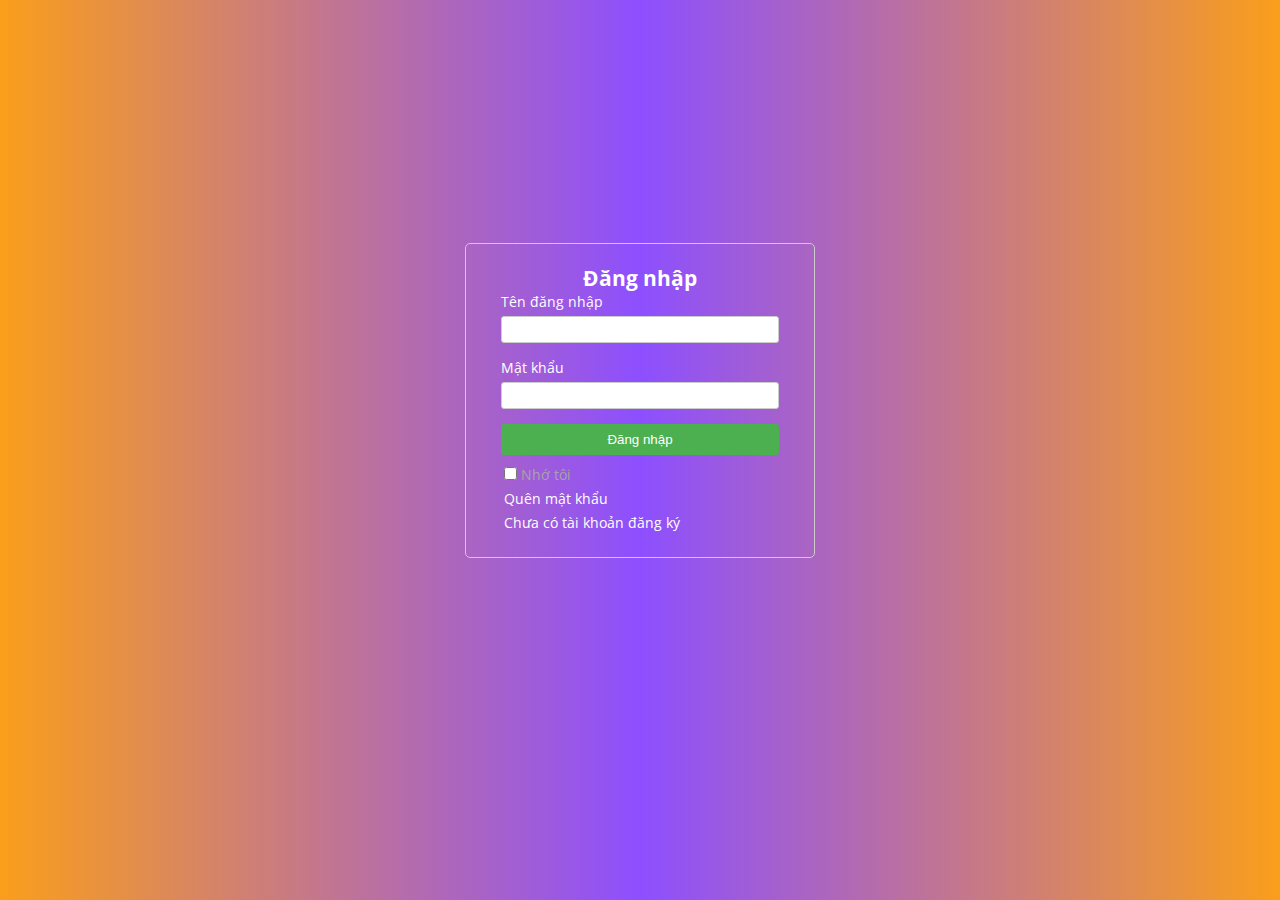
<file: pages/login.html>
<!DOCTYPE html>
<html lang="en">
<head>
    <meta charset="UTF-8">
    <meta name="viewport" content="width=device-width, initial-scale=1.0">
    <link rel="shortcut icon" href="../assets/images/logo_title.ico">
    <title>Travelix</title>
    <link rel="stylesheet" href="../assets/css/base.css">
    <link rel="stylesheet" href="../assets/css/login.css">
    
    <script src="../logic_js_fontend/basic_login_page.js"></script>
    <script src="../logic_js_fontend/login.js"></script>
</head>
<body>
    <div class="login-container" id="login-container">
        <form id="login-form">
          <h2>Đăng nhập</h2>
          <div class="form-group">
            <label for="username">Tên đăng nhập</label>
            <input type="text" id="username" name="username" required>
          </div>
          <div class="form-group">
            <label for="password">Mật khẩu</label>
            <input type="password" id="password" name="password" required>
          </div>
          <button type="submit">Đăng nhập</button>
        </form>
        <div class="form-options">
            <label>
                <input type="checkbox" id="remember-checkbox">
                Nhớ tôi
              </label>
            <p><a href="#" id="forgot-link">Quên mật khẩu</a></p>
            <p><a href="#" id="register-link">Chưa có tài khoản đăng ký</a></p>
          </div>
          <div id="login-error"></div>
    </div>
    
    
    <!-- <script src="../logic_js_fontend/login.js"></script> -->
</body>
</html>
</file>
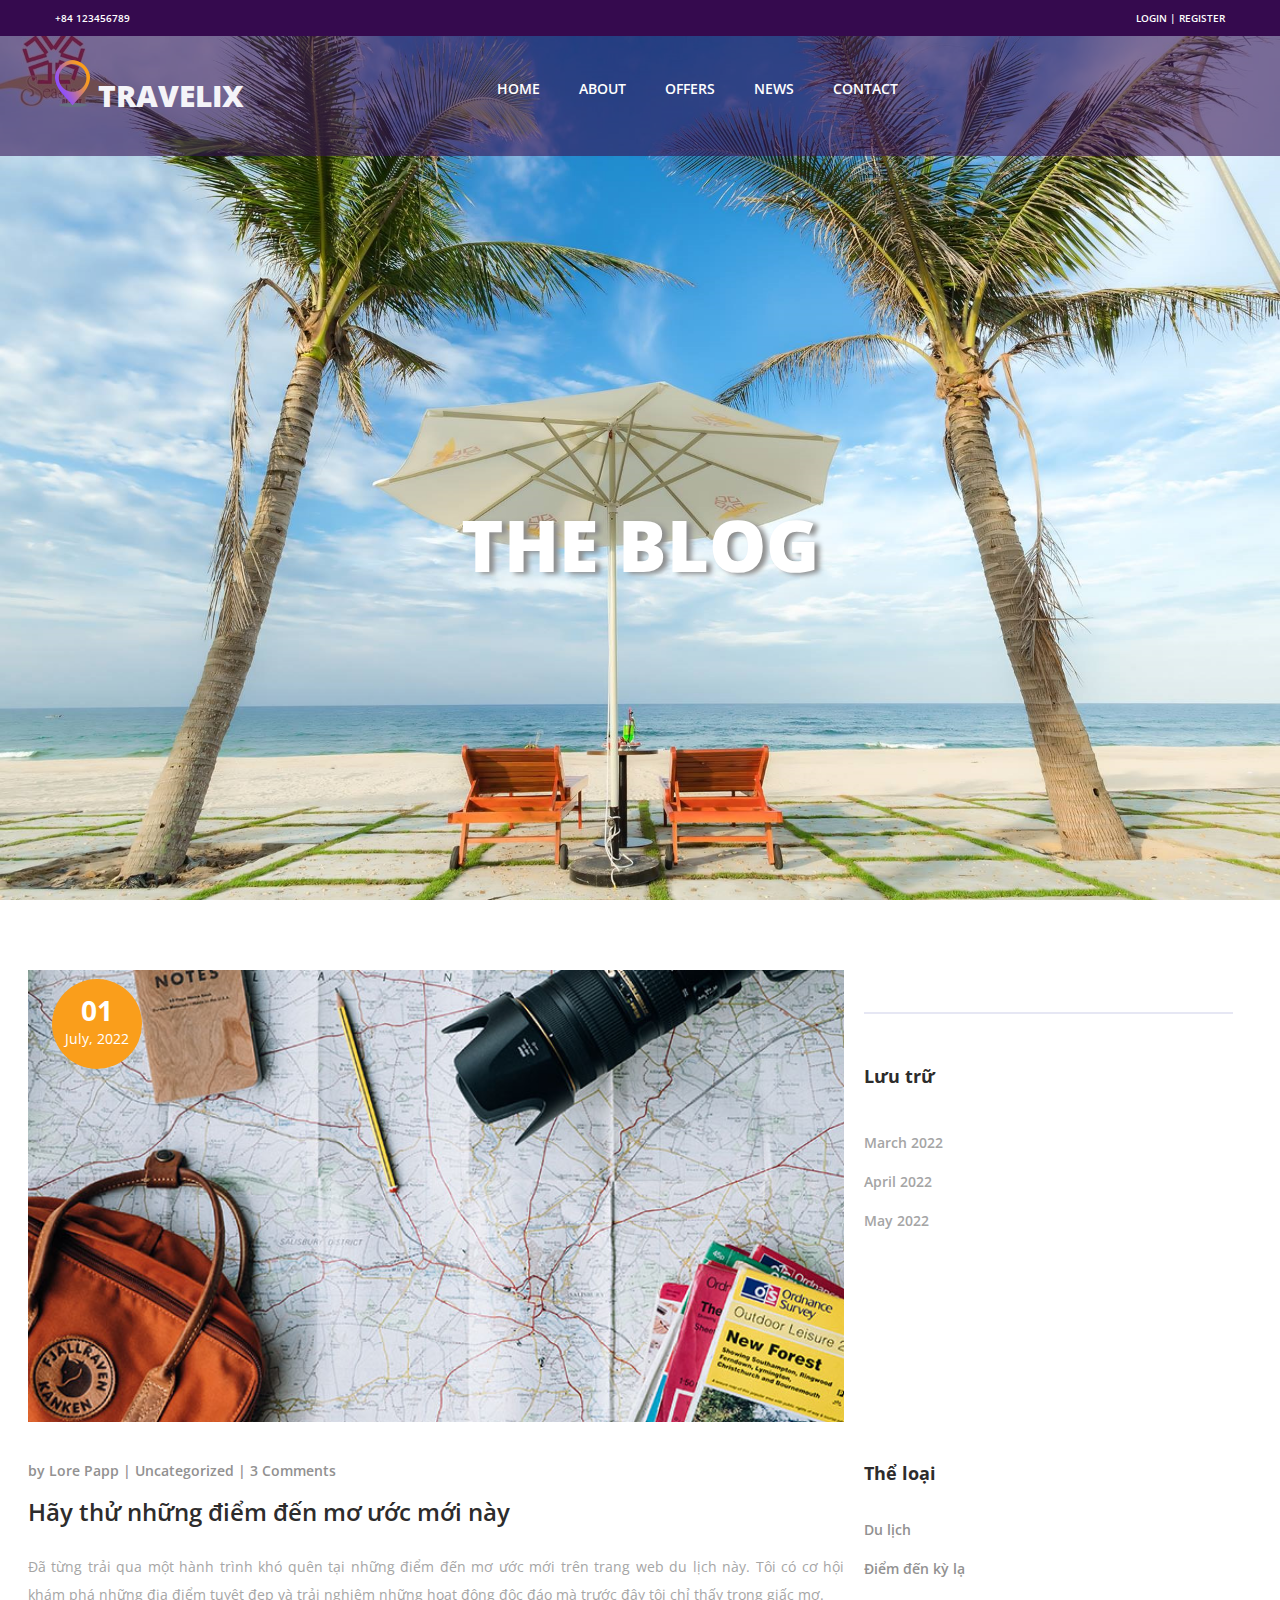
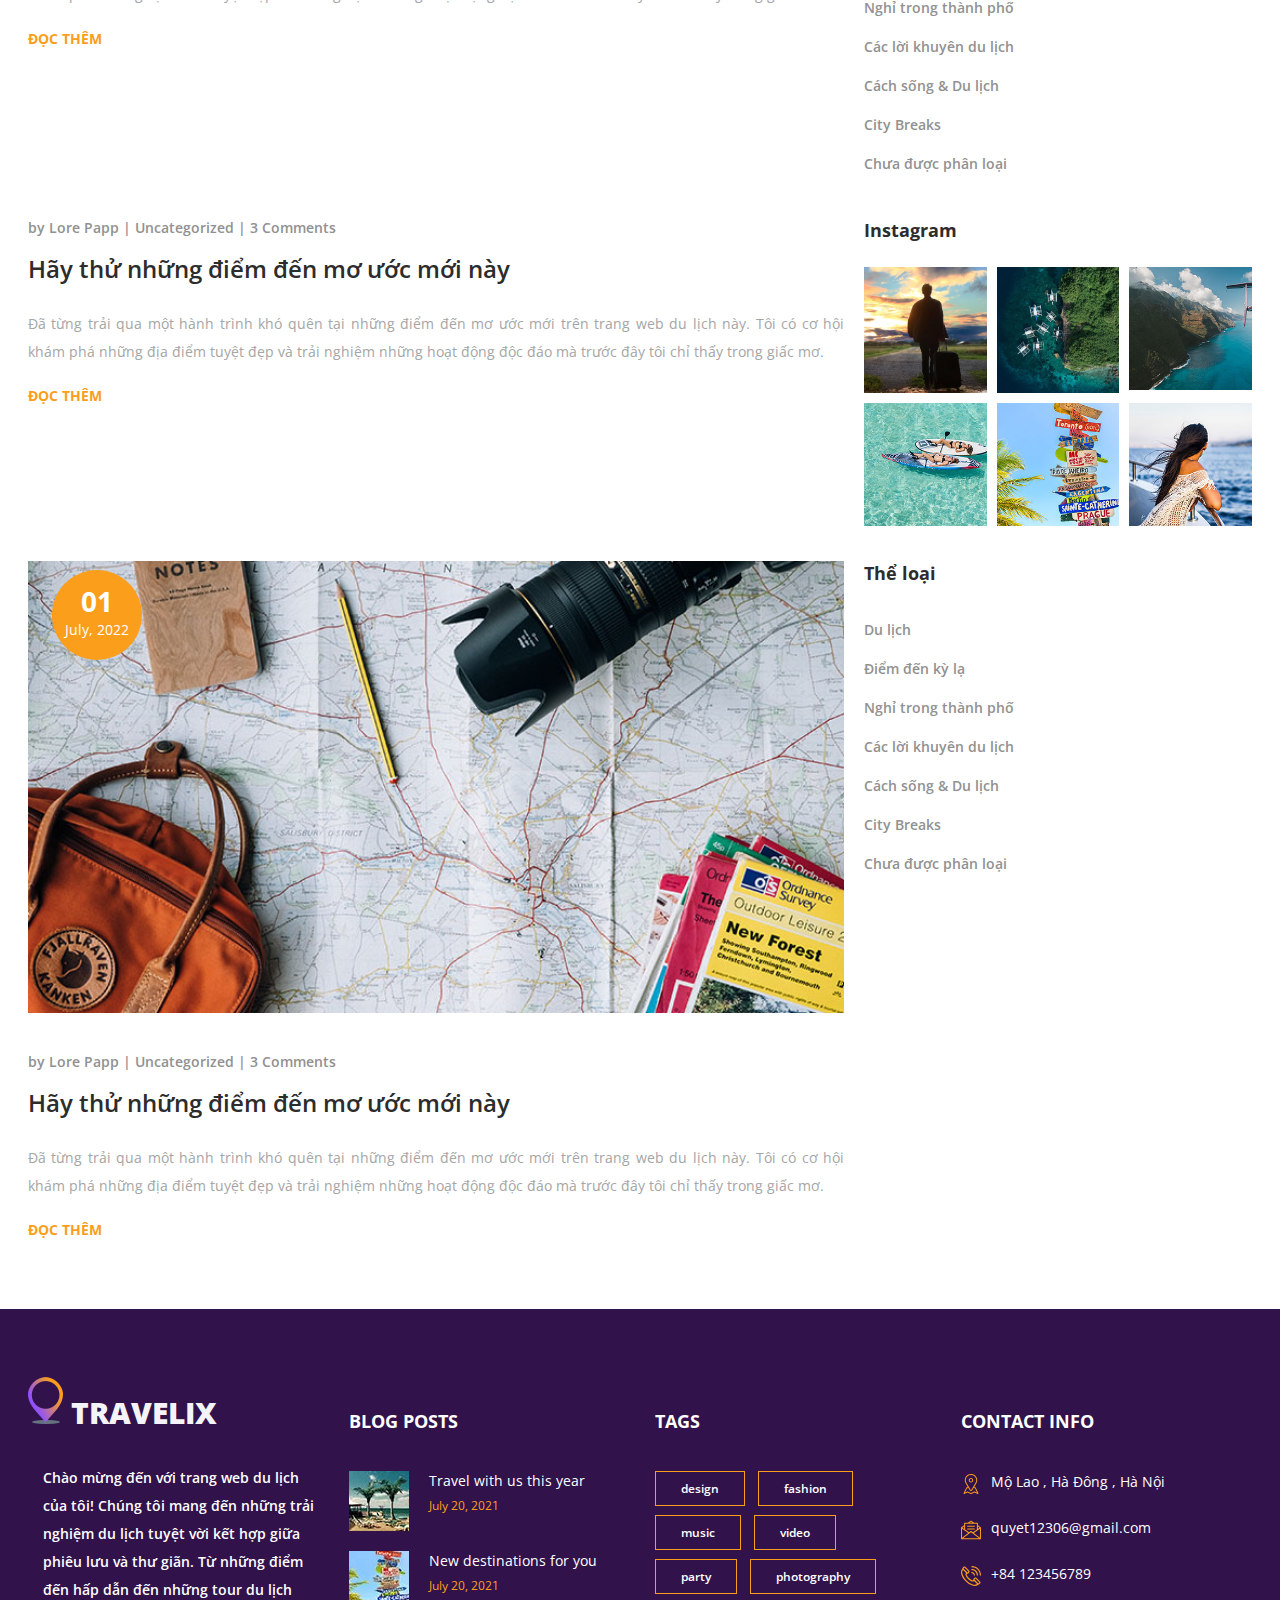
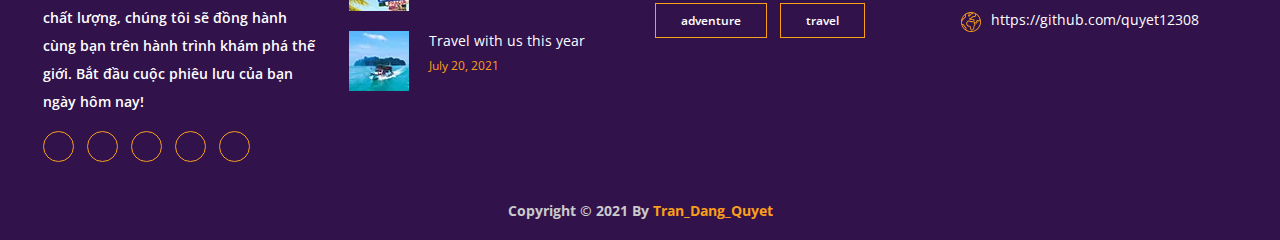
<file: pages/news.html>
<!DOCTYPE html>
<html lang="en">

<head>
    <meta charset="UTF-8">
    <meta http-equiv="X-UA-Compatible" content="IE=edge">
    <meta name="viewport" content="width=device-width, initial-scale=1.0">
    <link rel="shortcut icon" href="../assets/images/logo_title.ico">
    <title>Travelix</title>

    <link rel="stylesheet" href="https://cdnjs.cloudflare.com/ajax/libs/font-awesome/5.15.3/css/all.min.css" integrity="sha512-iBBXm8fW90+nuLcSKlbmrPcLa0OT92xO1BIsZ+ywDWZCvqsWgccV3gFoRBv0z+8dLJgyAHIhR35VZc2oM/gI1w==" crossorigin="anonymous" referrerpolicy="no-referrer"
    />
    <link rel="stylesheet" href="../assets/css/grid.css">
    <link rel="stylesheet" href="../assets/css/base.css">
    <link rel="stylesheet" href="../assets/css/style.css">
    <link rel="stylesheet" href="../assets/css/responsive.css">
    <link rel="stylesheet" href="../assets/css/about.css">
    <link rel="stylesheet" href="../assets/css/news.css">

    <!-- js -->
    <script src="../layout/header.js"></script>
    <script src="../layout/footer.js"></script>
    <script src="../logic_js_fontend/check_login.js"></script>
    <script src="../assets/js/main.js " type="text/javascript "></script>
    
</head>

<body>
    <header class="header"></header>
    <div class="home">
        <div class="home__background"></div>
        <div class="home__title">
            <h1>The Blog</h1>
        </div>
    </div>

    <div class="blog">
        <div class="grid wide custom">
            <div class="blog__container">
                <div class="grid wide custom">
                    <div class="row">
                        <div class="l-8 m-8 c-12">
                            <div class="blog__container__post">
                                <div class="blog__container__post--time">
                                    <span>01</span>
                                    <span>July, 2022</span>
                                </div>
                                <img src="../assets/images/blog_1.jpg" alt="">
                            </div>
                        </div>
                        <div class="l-4 m-4 c-12">
                            <div class="blog__container__sidebar">
                                <input type="text">
                                <i class="fas fa-search"></i>
                                <div class="container__sidebar--year">
                                    <span>Lưu trữ</span>
                                    <ul>
                                        <li>March 2022</li>
                                        <li>April 2022</li>
                                        <li>May 2022</li>
                                    </ul>
                                </div>
                            </div>
                        </div>
                    </div>
                    <div class="row margin-top">
                        <div class="l-8 m-8 c-12">
                            <div class="blog__container__post">
                                <ul>
                                    <li><a href="#">by Lore Papp |</a></li>
                                    <li><a href="#">Uncategorized |</a></li>
                                    <li><a href="#">3 Comments</a></li>
                                </ul>
                                <a href="#" class="blog__container__post--title">Hãy thử những điểm đến mơ ước mới này</a>
                                <p>Đã từng trải qua một hành trình khó quên tại những điểm đến mơ ước mới trên trang web du lịch này. Tôi có cơ hội khám phá những địa điểm tuyệt đẹp và trải nghiệm những hoạt động độc đáo mà trước đây tôi chỉ thấy trong giấc mơ.</p>
                                <a href="#" class="blog__container__post--btn">Đọc thêm</a>
                            </div>
                        </div>
                        <div class="l-4 m-4 c-12 top">
                            <div class="blog__container__sidebar">
                                <div class="container__sidebar--list">
                                    <span>Thể loại</span>
                                    <ul>
                                        <li><a href="#">Du lịch</a></li>
                                        <li><a href="#">Điểm đến kỳ lạ</a></li>
                                        <li><a href="#">Nghỉ trong thành phố</a></li>
                                        <li><a href="#">Các lời khuyên du lịch</a></li>
                                        <li><a href="#">Cách sống &amp; Du lịch</a></li>
                                        <li><a href="#">City Breaks</a></li>
                                        <li><a href="#">Chưa được phân loại</a></li>
                                    </ul>
                                </div>
                            </div>
                        </div>
                    </div>
                    <div class="row margin-top">
                        <div class="l-8 m-8 c-12">
                            <div class="blog__container__post">
                                <ul>
                                    <li><a href="#">by Lore Papp |</a></li>
                                    <li><a href="#">Uncategorized |</a></li>
                                    <li><a href="#">3 Comments</a></li>
                                </ul>
                                <a href="#" class="blog__container__post--title">Hãy thử những điểm đến mơ ước mới này</a>
                                <p>Đã từng trải qua một hành trình khó quên tại những điểm đến mơ ước mới trên trang web du lịch này. Tôi có cơ hội khám phá những địa điểm tuyệt đẹp và trải nghiệm những hoạt động độc đáo mà trước đây tôi chỉ thấy trong giấc mơ.</p>
                                <a href="#" class="blog__container__post--btn">Đọc thêm</a>
                            </div>
                        </div>
                        <div class="l-4 m-4 c-12 top">
                            <div class="blog__container__sidebar">
                                <div class="container__sidebar--list">
                                    <span>Instagram</span>
                                    <div class="container__sidebar--list-img">
                                        <img src="../assets/images/xoffer_4.jpg.pagespeed.ic.sP-uVX8-UR.webp" alt="">
                                        <img src="../assets/images/xoffer_1.jpg.pagespeed.ic.LnLHOsFCJq.webp" alt="">
                                        <img src="../assets/images/gallery_3.jpg" alt="">
                                        <img src="../assets/images/gallery_4.jpg" alt="">
                                        <img src="../assets/images/gallery_5.jpg" alt="">
                                        <img src="../assets/images/gallery_6.jpg" alt="">
                                    </div>
                                </div>
                            </div>
                        </div>
                    </div>
                    <div class="row margin-top">
                        <div class="l-8 m-8 c-12">
                            <div class="blog__container__post">
                                <div class="blog__container__post--time">
                                    <span>01</span>
                                    <span>July, 2022</span>
                                </div>
                                <img src="../assets/images/blog_1.jpg" alt="">
                            </div>
                        </div>
                        <div class="l-4 m-4 c-12 top">
                            <div class="blog__container__sidebar">
                                <div class="container__sidebar--list">
                                    <span>Thể loại</span>
                                    <ul>
                                        <li><a href="#">Du lịch</a></li>
                                        <li><a href="#">Điểm đến kỳ lạ</a></li>
                                        <li><a href="#">Nghỉ trong thành phố</a></li>
                                        <li><a href="#">Các lời khuyên du lịch</a></li>
                                        <li><a href="#">Cách sống &amp; Du lịch</a></li>
                                        <li><a href="#">City Breaks</a></li>
                                        <li><a href="#">Chưa được phân loại</a></li>
                                    </ul>
                                </div>
                            </div>
                        </div>
                    </div>
                    <div class="row margin-top">
                        <div class="l-8 m-8 c-12">
                            <div class="blog__container__post">
                                <ul>
                                    <li><a href="#">by Lore Papp |</a></li>
                                    <li><a href="#">Uncategorized |</a></li>
                                    <li><a href="#">3 Comments</a></li>
                                </ul>
                                <a href="#" class="blog__container__post--title">Hãy thử những điểm đến mơ ước mới này</a>
                                <p>Đã từng trải qua một hành trình khó quên tại những điểm đến mơ ước mới trên trang web du lịch này. Tôi có cơ hội khám phá những địa điểm tuyệt đẹp và trải nghiệm những hoạt động độc đáo mà trước đây tôi chỉ thấy trong giấc mơ.</p>
                                <a href="#" class="blog__container__post--btn">Đọc thêm</a>
                            </div>
                        </div>
                        <div class="l-4 m-4 c-12">

                        </div>
                    </div>
                </div>

            </div>
        </div>
    </div>
    </div>
    <footer class="footer"></footer>
    <!-- <script src="../layout/header.js"></script>
    <script src="../layout/footer.js"></script>
    <script src="../assets/js/main.js " type="text/javascript "></script> -->
</body>

</html>
</file>
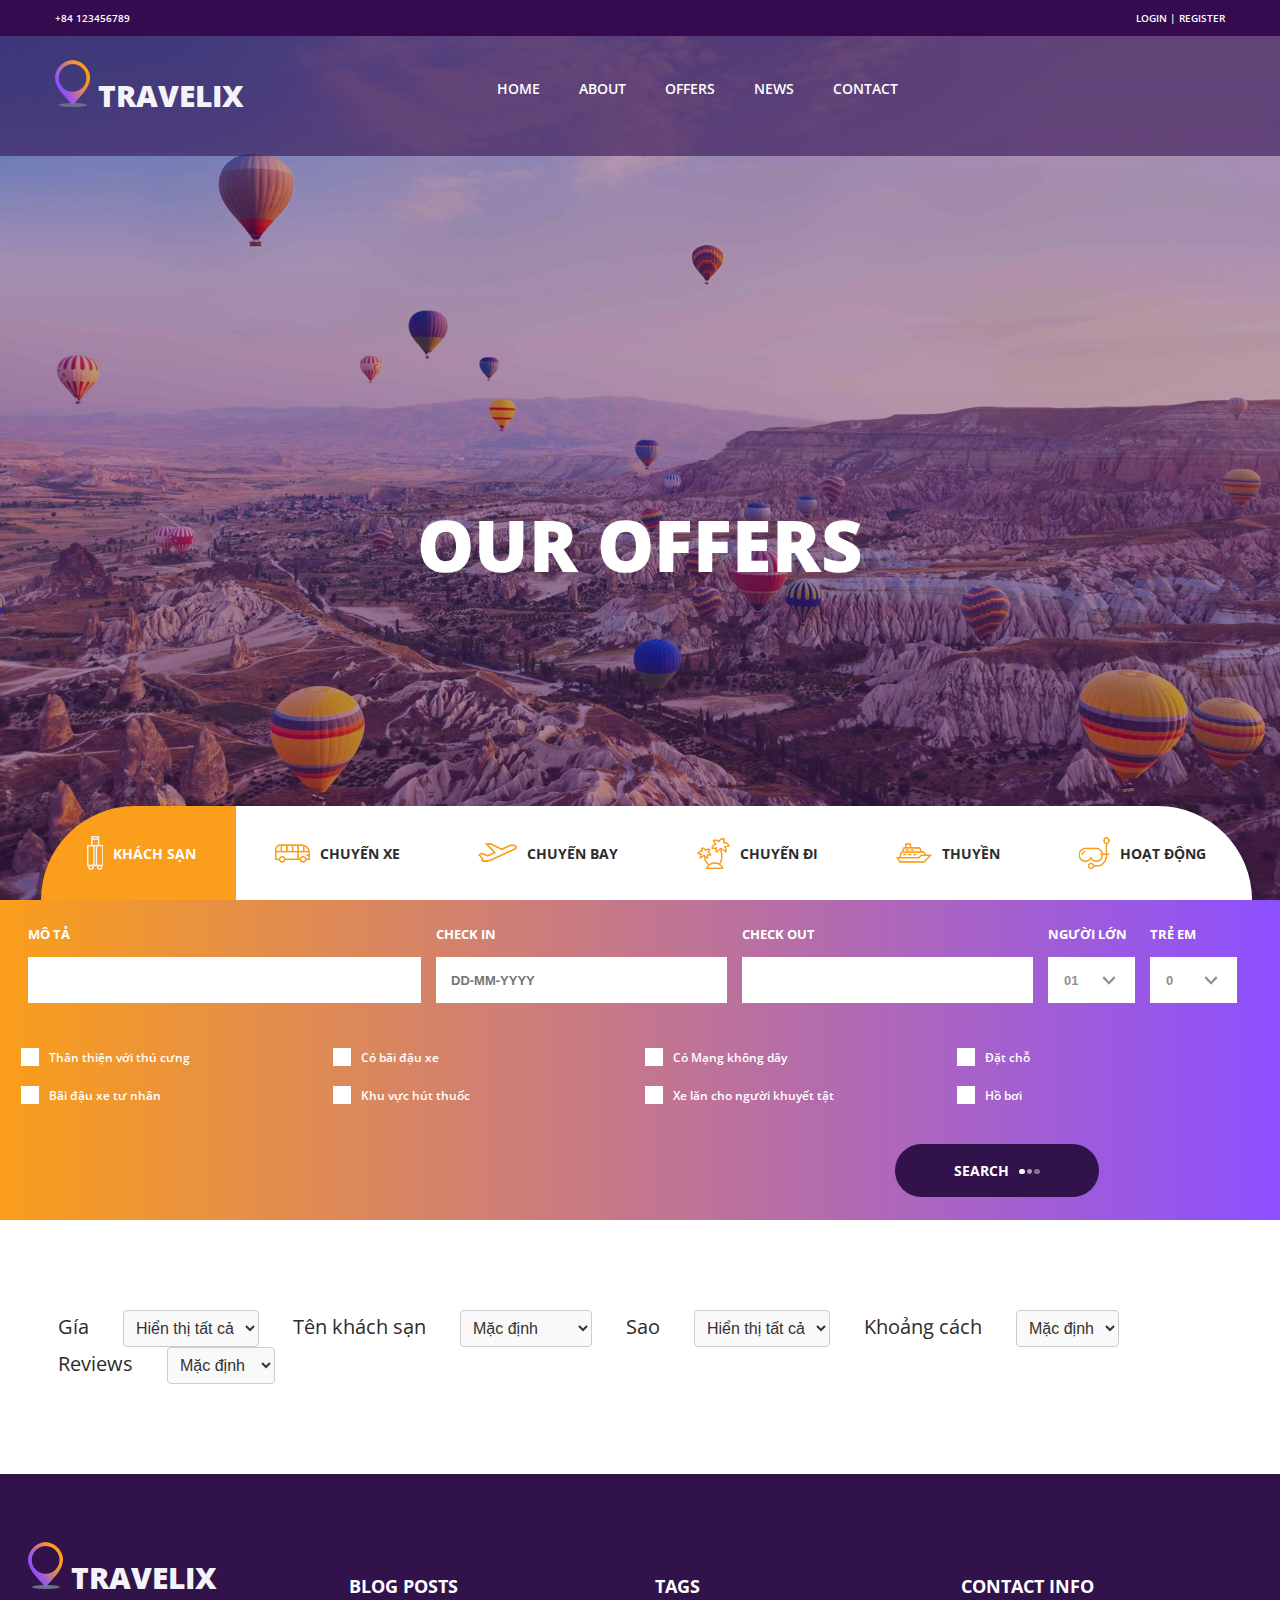
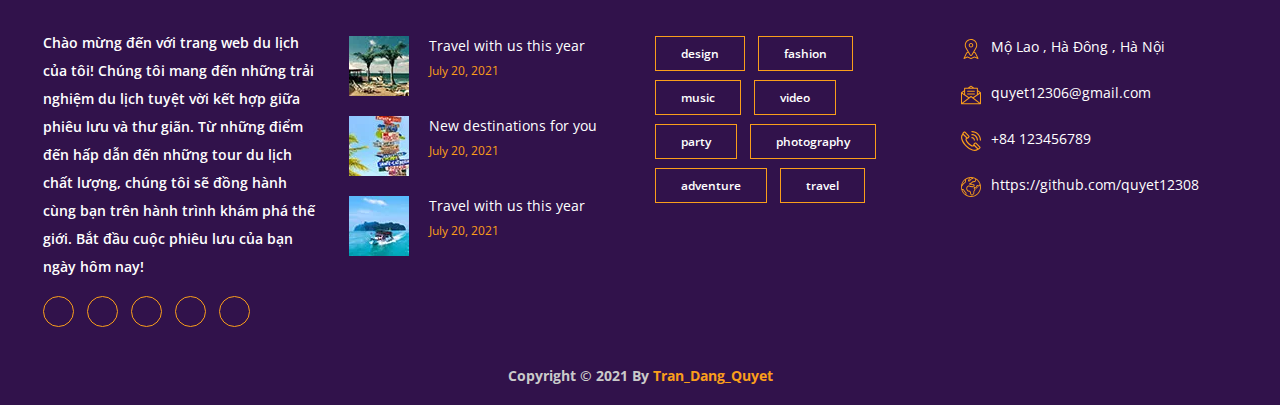
<file: pages/offers.html>
<!DOCTYPE html>
<html lang="en">

<head>
    <meta charset="UTF-8">
    <meta http-equiv="X-UA-Compatible" content="IE=edge">
    <meta name="viewport" content="width=device-width, initial-scale=1.0">
    <link rel="shortcut icon" href="../assets/images/logo_title.ico">
    <title>Travelix</title>

    <link rel="stylesheet" href="https://cdnjs.cloudflare.com/ajax/libs/font-awesome/5.15.3/css/all.min.css" integrity="sha512-iBBXm8fW90+nuLcSKlbmrPcLa0OT92xO1BIsZ+ywDWZCvqsWgccV3gFoRBv0z+8dLJgyAHIhR35VZc2oM/gI1w==" crossorigin="anonymous" referrerpolicy="no-referrer"
    />
    <link rel="stylesheet" href="../assets/css/grid.css">
    <link rel="stylesheet" href="../assets/css/base.css">
    <link rel="stylesheet" href="../assets/css/style.css">
    <link rel="stylesheet" href="../assets/css/responsive.css">
    <link rel="stylesheet" href="../assets/css/about.css">
    <link rel="stylesheet" href="../assets/css/offers.css">

    <!-- js -->
    <script src="../layout/header.js"></script>
    <script src="../layout/footer.js"></script>
    <script src="../logic_js_fontend/check_login.js"></script>
    <script src="../assets/js/main.js " type="text/javascript "></script>
    <script src="../logic_js_fontend/offer.js"></script>
    
</head>

<body>
    <header class="header"></header>
    <div class="home">
        <div class="home__background"></div>
        <div class="home__title">
            <h1>Our Offers</h1>
        </div>
    </div>

    <div class="search">
        <div class="grid wide">
            <div class="search__container__tabs grid wide">
                <div class="row">
                    <div class="search__container__tab d-flex active">
                        <img src="../assets/images/hotel.webp" alt="">
                        <span>Khách sạn</span>
                    </div>
                    <div class="search__container__tab d-flex">
                        <img src="../assets/images/car.webp" alt="">
                        <span>Chuyến Xe</span>
                    </div>
                    <div class="search__container__tab d-flex">
                        <img src="../assets/images/fly.webp" alt="">
                        <span>Chuyến bay</span>
                    </div>
                    <div class="search__container__tab d-flex">
                        <img src="../assets/images/trip.webp" alt="">
                        <span>Chuyến đi</span>
                    </div>
                    <div class="search__container__tab d-flex">
                        <img src="../assets/images/cruises.webp" alt="">
                        <span>Thuyền</span>
                    </div>
                    <div class="search__container__tab d-flex">
                        <img src="../assets/images/activities.webp" alt="">
                        <span>Hoạt động</span>
                    </div>
                </div>
            </div>
            <div class="search__container">
                <div class="row">
                    <div class="search__container--item l-4 m-6 c-12">
                        <div>
                            <span>Mô tả</span>
                        </div>
                        <input type="text">
                    </div>
                    <div class="search__container--item l-3  m-6 c-12">
                        <div>
                            <span>Check in</span>
                        </div>
                        <input type="text" placeholder="DD-MM-YYYY">
                    </div>
                    <div class="search__container--item l-3  m-6 c-12">
                        <div>
                            <span>Check out</span>
                        </div>
                        <input type="text">
                    </div>
                    <div class="search__container--item l-1 m-3 c-6">
                        <div>
                            <span>Người lớn</span>
                        </div>
                        <select name="" id="">
                            <option>01</option>
                            <option>02</option>
                            <option>03</option>
                        </select>
                    </div>
                    <div class="search__container--item l-1 m-3 c-6">
                        <div>
                            <span>Trẻ em</span>
                        </div>
                        <select name="" id="">
                            <option>0</option>
                            <option>01</option>
                            <option>02</option>
                        </select>
                    </div>
                    <div class="l-12 m-12 c-12">
                        <div class="search__container__extras">
                            <div class="row">
                                <div class="search__container__extras--item">
                                    <input type="checkbox" name="#" id="#">
                                    <label for="#">Thân thiện với thú cưng</label>
                                </div>
                                <div class="search__container__extras--item">
                                    <input type="checkbox" name="#" id="#">
                                    <label for="#">Có bãi đậu xe</label>
                                </div>
                                <div class="search__container__extras--item">
                                    <input type="checkbox" name="#" id="#">
                                    <label for="#">Có Mạng không dây</label>
                                </div>
                                <div class="search__container__extras--item">
                                    <input type="checkbox" name="#" id="#">
                                    <label for="#">Đặt chỗ</label>
                                </div>
                                <div class="search__container__extras--item">
                                    <input type="checkbox" name="#" id="#">
                                    <label for="#">Bãi đậu xe tư nhân</label>
                                </div>
                                <div class="search__container__extras--item">
                                    <input type="checkbox" name="#" id="#">
                                    <label for="#">Khu vực hút thuốc</label>
                                </div>
                                <div class="search__container__extras--item">
                                    <input type="checkbox" name="#" id="#">
                                    <label for="#">Xe lăn cho người khuyết tật</label>
                                </div>
                                <div class="search__container__extras--item">
                                    <input type="checkbox" name="#" id="#">
                                    <label for="#">Hồ bơi</label>
                                </div>
                            </div>
                        </div>
                    </div>
                    <div class="search__container--btn l-2 m-4 m-o-7 c-4 c-o-7">
                        <a href="#">Search</a>
                        <span></span>
                        <span></span>
                        <span></span>
                    </div>
                </div>
            </div>
        </div>
    </div>

    <div class="offers">
        <div class="offers__container">
            <div class="grid wide custom">
                <div class="row">
                    
                    <div class="offers__container__filter">
                        <label for="">Gía</label>
                        <select name="price" id="price_offer">
                            <option value="show_all_price">Hiển thị tất cả</option>
                            <option value="ascending_price">Tăng dần</option>
                            <option value="decrease_price">Giảm dần</option>
                            
                        </select>
                        <label for="">Tên khách sạn</label>
                        <select name="name" id="name_hotel_offer">
                            <option value="default_name_hotel">Mặc định</option>
                            <option value="a_to_z_name_hotel">Theo chữ cái</option>
                            
                        </select>
                        <label for="">Sao</label>
                        <select name="star" id="star_offer">
                            <option value="show_all_star">Hiển thị tất cả</option>
                            <option value="ascending_star">Tăng dần</option>
                            <option value="decrease_star">Giảm dần</option>
                            <option value="3_star">3</option>
                            <option value="4_star">4</option>
                            <option value="5_star">5</option>
                            
                        </select>
                        <label for="">Khoảng cách</label>
                        <select name="distance" id="distance_offer">
                            <option value="default_distance">Mặc định</option>
                            <!-- <option value="">Khoảng cách</option>
                            <option value="">Khoảng cách</option> -->
                            
                        </select>
                        <label for="">Reviews</label>
                        <select name="review" id="review_offer">
                            <option value="default_review">Mặc định</option>
                            <option value="ascending_review">Tăng dần</option>
                            <option value="decrease_review">Giảm dần</option>
                            
                        </select>
                        
                        <!-- <ul>
                            <li id="price">
                                Gía
                                <i class="fa fa-chevron-down"></i>
                                <ul class="offers__container__filter--list">
                                    <li id="show_all_price"><span>Hiển thị tất cả</span></li>
                                    <li id="ascending_price"><span>Tăng dần</span></li>
                                    <li id="decrease_price"><span>Giảm dần</span></li>
                                    

                                </ul>
                            </li>
                            
                                
                            <li>
                                Vị trí
                                <i class="fa fa-chevron-down"></i>
                                <ul class="offers__container__filter--list">
                                    <li id="default_location"><span>Mặc định</span></li>
                                    <li id="a_to_z_location"><span>theo chữ cái</span></li>
                                </ul>
                            </li>
                            <li>
                                Sao
                                <i class="fa fa-chevron-down"></i>
                                <ul class="offers__container__filter--list">
                                    <li id="show_all_star"><span>Hiển thị tất cả</span></li>
                                    <li id="ascending_star"><span>Tăng dần</span></li>
                                    <li id="decrease_star"><span>Giảm dần</span></li>
                                    <li id="3_star"><span>3</span></li>
                                    <li id="4_star"><span>4</span></li>
                                    <li id="5_star"><span>5</span></li>
                                </ul>
                            </li>
                            <li>
                                Khoảng cách từ trung tâm
                                <i class="fa fa-chevron-down"></i>
                                <ul class="offers__container__filter--list">
                                    <li><span>Khoảng cách</span></li>
                                    <li><span>Khoảng cách</span></li>
                                    <li><span>Khoảng cách</span></li>
                                </ul>
                            </li>
                            <li>
                                Reviews
                                <i class="fa fa-chevron-down"></i>
                                <ul class="offers__container__filter--list">
                                    <li id="default_review"><span>Mặc định</span></li>
                                    <li id="ascending_review"><span>Tăng dần</span></li>
                                    <li id="decrease_review"><span>Giảm dần</span></li>
                                </ul>
                            </li>
                        </ul> -->
                    </div>
                </div>
                <div class="row offers__container__items" id="offers__container__items_id">
                    <!-- <div class="col l-12 m-12 c-12 s-12">
                        <div class="offer__container__item">
                            <div class="row">
                                <div class="col l-4 m-6 c-12 s-12">
                                    <div class="offer__item__img--container">
                                        <div class="offer__item__img" style="background-image:url(../assets/images/xoffer_5.jpg.pagespeed.ic.BPUGlc08kT.webp)"></div>
                                        <div class="offer__container__item-name">
                                            <a href="#">grand castle</a>
                                        </div>
                                    </div>
                                </div>
                                <div class="l-8 m-6 c-12 s-12">
                                    <div class="offer__container__item--content">
                                        <div class="offer__container__item__review">
                                            <div class="offer__container__item__review--text">
                                                <h3>Very good</h3>
                                                <span>100 reviews</span>
                                            </div>
                                            <span>8.1</span>
                                        </div>
                                        <div class="offers__item__price">
                                            $70
                                            <span>Mỗi đêm</span>
                                        </div>
                                        <div class="item_rating">
                                            <i class="fa fa-star"></i>
                                            <i class="fa fa-star"></i>
                                            <i class="fa fa-star"></i>
                                            <i class="fa fa-star"></i>
                                            <i class="far fa-star"></i>
                                        </div>
                                        <p>Nơi nghỉ dưỡng rất tốt , đồ ăn cũng rất ngon , dịch vụ khá tốt đặc biệt là nơi này rất đẹp . Tôi rất hài lòng , lần sau tôi sẽ quay lại </p>
                                        <div class="offer__item--icon">
                                            <img src="../assets/images/xpost.png.pagespeed.ic.8S9NJqfU1S.webp" alt="">
                                            <img src="../assets/images/xcompass.png.pagespeed.ic.BMlGyHi2Dm.webp" alt="">
                                            <img src="../assets/images/xbicycle.png.pagespeed.ic.-D-2GN2myH.webp" alt="">
                                            <img src="../assets/images/xsailboat.png.pagespeed.ic.bAIbYdxQvf.webp" alt="">
                                        </div>
                                        <div class="offers__btn">
                                            <a href="#">Book now</a>
                                            <span></span>
                                            <span></span>
                                            <span></span>
                                        </div>
                                    </div>
                                </div>
                            </div>
                        </div>
                    </div>
                    <div class="col l-12 m-12 c-12 s-12">
                        <div class="offer__container__item">
                            <div class="row">
                                <div class="col l-4 m-6 c-12 s-12">
                                    <div class="offer__item__img--container">
                                        <div class="offer__item__img" style="background-image:url(../assets/images/xoffer_6.jpg.pagespeed.ic.z1jAmiqjUy.webp)"></div>
                                        <div class="offer__container__item-name">
                                            <a href="#">turkey hills</a>
                                        </div>
                                    </div>
                                </div>
                                <div class="l-8 m-6 c-12 s-12">
                                    <div class="offer__container__item--content">
                                        <div class="offer__container__item__review">
                                            <div class="offer__container__item__review--text">
                                                <h3>Very good</h3>
                                                <span>100 reviews</span>
                                            </div>
                                            <span>8.1</span>
                                        </div>
                                        <div class="offers__item__price">
                                            $50
                                            <span>Mỗi đêm</span>
                                        </div>
                                        <div class="item_rating">
                                            <i class="fa fa-star"></i>
                                            <i class="fa fa-star"></i>
                                            <i class="fa fa-star"></i>
                                            <i class="fa fa-star"></i>
                                            <i class="far fa-star"></i>
                                        </div>
                                        <p>Nơi nghỉ dưỡng rất tốt , đồ ăn cũng rất ngon , dịch vụ khá tốt đặc biệt là nơi này rất đẹp . Tôi rất hài lòng , lần sau tôi sẽ quay lại </p>
                                        <div class="offer__item--icon">
                                            <img src="../assets/images/xpost.png.pagespeed.ic.8S9NJqfU1S.webp" alt="">
                                            <img src="../assets/images/xcompass.png.pagespeed.ic.BMlGyHi2Dm.webp" alt="">
                                            <img src="../assets/images/xbicycle.png.pagespeed.ic.-D-2GN2myH.webp" alt="">
                                            <img src="../assets/images/xsailboat.png.pagespeed.ic.bAIbYdxQvf.webp" alt="">
                                        </div>
                                        <div class="offers__btn">
                                            <a href="#">Book now</a>
                                            <span></span>
                                            <span></span>
                                            <span></span>
                                        </div>
                                    </div>
                                </div>
                            </div>
                        </div>
                    </div>
                    <div class="col l-12 m-12 c-12">
                        <div class="offer__container__item">
                            <div class="row">
                                <div class="col l-4 m-6 c-12 s-12">
                                    <div class="offer__item__img--container">
                                        <div class="offer__item__img" style="background-image:url(../assets/images/xoffer_6.jpg.pagespeed.ic.z1jAmiqjUy.webp)"></div>
                                        <div class="offer__container__item-name">
                                            <a href="#">island dream</a>
                                        </div>
                                    </div>
                                </div>
                                <div class="l-8 m-6 c-12 s-12">
                                    <div class="offer__container__item--content">
                                        <div class="offer__container__item__review">
                                            <div class="offer__container__item__review--text">
                                                <h3>Very good</h3>
                                                <span>100 reviews</span>
                                            </div>
                                            <span>8.1</span>
                                        </div>
                                        <div class="offers__item__price">
                                            $90
                                            <span>Mỗi đêm</span>
                                        </div>
                                        <div class="item_rating">
                                            <i class="fa fa-star"></i>
                                            <i class="fa fa-star"></i>
                                            <i class="fa fa-star"></i>
                                            <i class="fa fa-star"></i>
                                            <i class="far fa-star"></i>
                                        </div>
                                        <p>Nơi nghỉ dưỡng rất tốt , đồ ăn cũng rất ngon , dịch vụ khá tốt đặc biệt là nơi này rất đẹp . Tôi rất hài lòng , lần sau tôi sẽ quay lại </p>
                                        <div class="offer__item--icon">
                                            <img src="../assets/images/xpost.png.pagespeed.ic.8S9NJqfU1S.webp" alt="">
                                            <img src="../assets/images/xcompass.png.pagespeed.ic.BMlGyHi2Dm.webp" alt="">
                                            <img src="../assets/images/xbicycle.png.pagespeed.ic.-D-2GN2myH.webp" alt="">
                                            <img src="../assets/images/xsailboat.png.pagespeed.ic.bAIbYdxQvf.webp" alt="">
                                        </div>
                                        <div class="offers__btn">
                                            <a href="#">Book now</a>
                                            <span></span>
                                            <span></span>
                                            <span></span>
                                        </div>
                                    </div>
                                </div>
                            </div>
                        </div>
                    </div>
                    <div class="col l-12 m-12 c-12">
                        <div class="offer__container__item">
                            <div class="row">
                                <div class="col l-4 m-6 c-12 s-12">
                                    <div class="offer__item__img--container">
                                        <div class="offer__item__img" style="background-image:url(../assets/images/xoffer_7.jpg.pagespeed.ic.yqTUd4HnKP.webp)"></div>
                                        <div class="offer__container__item-name">
                                            <a href="#">travel light</a>
                                        </div>
                                    </div>
                                </div>
                                <div class="l-8 m-6 c-12 s-12">
                                    <div class="offer__container__item--content">
                                        <div class="offer__container__item__review">
                                            <div class="offer__container__item__review--text">
                                                <h3>Very good</h3>
                                                <span>100 reviews</span>
                                            </div>
                                            <span>8.1</span>
                                        </div>
                                        <div class="offers__item__price">
                                            $30
                                            <span>Mỗi đêm</span>
                                        </div>
                                        <div class="item_rating">
                                            <i class="fa fa-star"></i>
                                            <i class="fa fa-star"></i>
                                            <i class="fa fa-star"></i>
                                            <i class="fa fa-star"></i>
                                            <i class="far fa-star"></i>
                                        </div>
                                        <p>Nơi nghỉ dưỡng rất tốt , đồ ăn cũng rất ngon , dịch vụ khá tốt đặc biệt là nơi này rất đẹp . Tôi rất hài lòng , lần sau tôi sẽ quay lại </p>
                                        <div class="offer__item--icon">
                                            <img src="../assets/images/xpost.png.pagespeed.ic.8S9NJqfU1S.webp" alt="">
                                            <img src="../assets/images/xcompass.png.pagespeed.ic.BMlGyHi2Dm.webp" alt="">
                                            <img src="../assets/images/xbicycle.png.pagespeed.ic.-D-2GN2myH.webp" alt="">
                                            <img src="../assets/images/xsailboat.png.pagespeed.ic.bAIbYdxQvf.webp" alt="">
                                        </div>
                                        <div class="offers__btn">
                                            <a href="#">Book now</a>
                                            <span></span>
                                            <span></span>
                                            <span></span>
                                        </div>
                                    </div>
                                </div>
                            </div>
                        </div>
                    </div>
                    <div class="col l-12 m-12 c-12">
                        <div class="offer__container__item">
                            <div class="row">
                                <div class="col l-4 m-6 c-12 s-12">
                                    <div class="offer__item__img--container">
                                        <div class="offer__item__img" style="background-image:url(../assets/images/xoffer_8.jpg.pagespeed.ic.7TP4Qvessu.webp)"></div>
                                        <div class="offer__container__item-name">
                                            <a href="#">travel light</a>
                                        </div>
                                    </div>
                                </div>
                                <div class="l-8 m-6 c-12 s-12">
                                    <div class="offer__container__item--content">
                                        <div class="offer__container__item__review">
                                            <div class="offer__container__item__review--text">
                                                <h3>Very good</h3>
                                                <span>100 reviews</span>
                                            </div>
                                            <span>8.1</span>
                                        </div>
                                        <div class="offers__item__price">
                                            $30
                                            <span>Mỗi đêm</span>
                                        </div>
                                        <div class="item_rating">
                                            <i class="fa fa-star"></i>
                                            <i class="fa fa-star"></i>
                                            <i class="fa fa-star"></i>
                                            <i class="fa fa-star"></i>
                                            <i class="far fa-star"></i>
                                        </div>
                                        <p>Nơi nghỉ dưỡng rất tốt , đồ ăn cũng rất ngon , dịch vụ khá tốt đặc biệt là nơi này rất đẹp . Tôi rất hài lòng , lần sau tôi sẽ quay lại </p>
                                        <div class="offer__item--icon">
                                            <img src="../assets/images/xpost.png.pagespeed.ic.8S9NJqfU1S.webp" alt="">
                                            <img src="../assets/images/xcompass.png.pagespeed.ic.BMlGyHi2Dm.webp" alt="">
                                            <img src="../assets/images/xbicycle.png.pagespeed.ic.-D-2GN2myH.webp" alt="">
                                            <img src="../assets/images/xsailboat.png.pagespeed.ic.bAIbYdxQvf.webp" alt="">
                                        </div>
                                        <div class="offers__btn">
                                            <a href="#">Book now</a>
                                            <span></span>
                                            <span></span>
                                            <span></span>
                                        </div>
                                    </div>
                                </div>
                            </div>
                        </div>
                    </div> -->
                </div>
            </div>
        </div>
    </div>
    <footer class="footer"></footer>
    <!-- <script src="../layout/header.js"></script>
    <script src="../layout/footer.js"></script>
    <script src="../assets/js/main.js " type="text/javascript "></script> -->
</body>

</html>
</file>
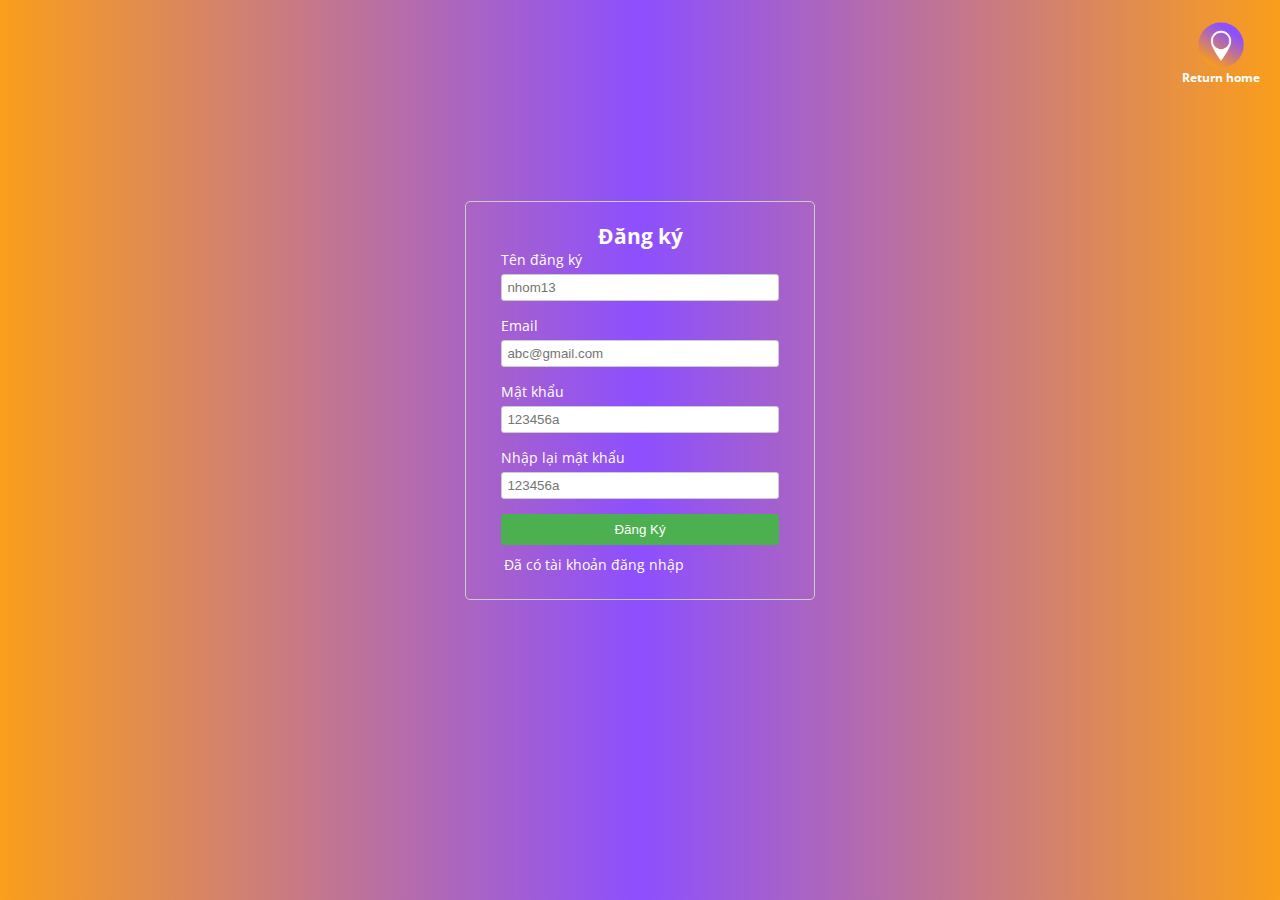
<file: pages/register.html>
<!DOCTYPE html>
<html lang="en">
<head>
    <meta charset="UTF-8">
    <meta name="viewport" content="width=device-width, initial-scale=1.0">
    <link rel="shortcut icon" href="../assets/images/logo_title.ico">
    <title>Travelix</title>

    <!-- css -->
    <link rel="stylesheet" href="../assets/css/base.css">
    <link rel="stylesheet" href="../assets/css/login.css">

    <!-- js -->
    <script src="../logic_js_fontend/basic_login_page.js"></script>
    <script src="../logic_js_fontend/register.js"></script>
</head>
<body>
    <div class="register-container" id="register-container">
        <form id="register-form">
          <h2>Đăng ký</h2>
          <div class="form-group">
            <label for="username">Tên đăng ký</label>
            <input type="text" id="username1" name="username" required placeholder="nhom13">
          </div>
          <div class="form-group">
            <label for="E-mail">Email</label>
            <input type="email" id="email1" name="email" required placeholder="abc@gmail.com">
          </div>
          <div class="form-group">
            <label for="password">Mật khẩu</label>
            <input type="password" id="password1" name="password" required placeholder="123456a">
          </div>
          <div class="form-group">
            <label for="password">Nhập lại mật khẩu</label>
            <input type="password" id="password2" name="password" required placeholder="123456a">
          </div>
          <!-- <div class="form-group" id="code_form_register">
            <label for="code">Code </label>
            <input type="text" id="code" name="code" required placeholder="">
          </div> -->
          <button type="submit">Đăng Ký</button>
        </form>
        <div class="form-options">
            <!-- <p><a href="#" id="forgot-link">Quên mật khẩu</a></p> -->
            <p><a href="#" id="login-link">Đã có tài khoản đăng nhập</a></p>
          </div>
          <div id="register-error"></div>
    </div>
    <div class="icon-container">
      <img src="../assets/images/logo_title.ico" id="return_home" alt="House Icon">
      <h5>Return home</h5>
      <!-- <i class="fa-solid fa-house"></i> -->
  </div>
</body>
</html>
</file>
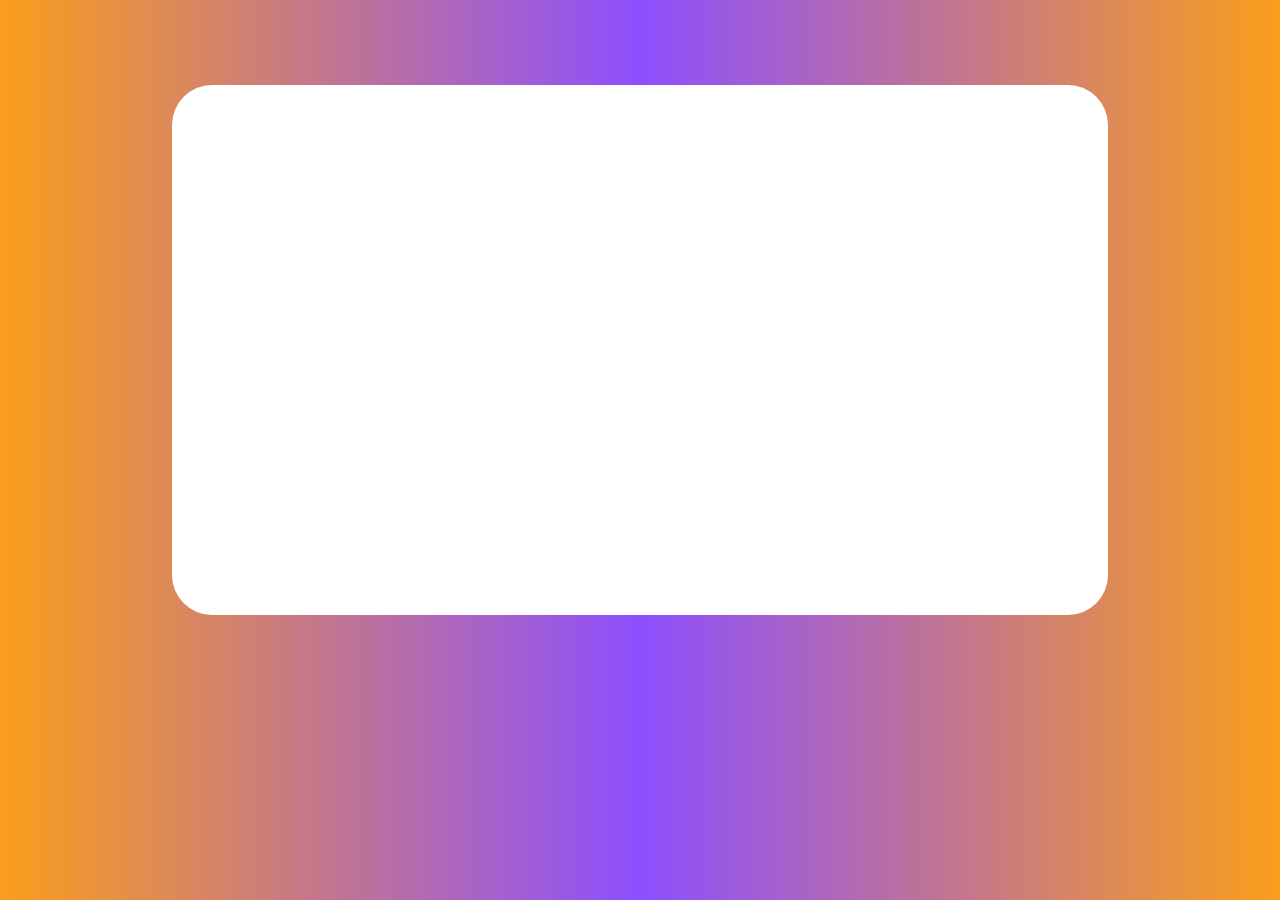
<file: pages/user_info.html>
<!DOCTYPE html>
<html lang="en">
<head>
    <meta charset="UTF-8">
    <meta name="viewport" content="width=device-width, initial-scale=1.0">
    <!-- <title>Document</title> -->
    <link rel="shortcut icon" href="../assets/images/logo_title.ico">
    <title>Travelix</title>

    <link rel="stylesheet" href="https://cdnjs.cloudflare.com/ajax/libs/font-awesome/5.15.3/css/all.min.css" integrity="sha512-iBBXm8fW90+nuLcSKlbmrPcLa0OT92xO1BIsZ+ywDWZCvqsWgccV3gFoRBv0z+8dLJgyAHIhR35VZc2oM/gI1w==" crossorigin="anonymous" referrerpolicy="no-referrer"
    />
    <link rel="stylesheet" href="../assets/css/grid.css">
    <link rel="stylesheet" href="../assets/css/user_info.css">

    <!-- js -->
    <script src="../logic_js_fontend/user_info.js"></script>
</head>
<body>
    <div id="container" >
        
    </div>
    

</body>
</html>
</file>
<file: assets/css/grid.css>
.grid {
    width: 100%;
    display: block;
    padding: 0;
}

.grid.wide {
    max-width: 1200px;
    margin: 0 auto;
}

.row.width {
    width: 1200px;
    margin: 0 auto;
}

.row {
    display: flex;
    flex-wrap: wrap;
    margin-left: -4px;
    margin-right: -4px;
}

.row.no-gutters {
    margin-left: 0;
    margin-right: 0;
}

.col {
    padding-left: 4px;
    padding-right: 4px;
}

.row.no-gutters .col {
    padding-left: 0;
    padding-right: 0;
}

.c-0 {
    display: none;
}

.c-1 {
    flex: 0 0 8.33333%;
    max-width: 8.33333%;
}

.c-2 {
    flex: 0 0 16.66667%;
    max-width: 16.66667%;
}

.c-3 {
    flex: 0 0 25%;
    max-width: 25%;
}

.c-4 {
    flex: 0 0 33.33333%;
    max-width: 33.33333%;
}

.c-5 {
    flex: 0 0 41.66667%;
    max-width: 41.66667%;
}

.c-6 {
    flex: 0 0 50%;
    max-width: 50%;
}

.c-7 {
    flex: 0 0 58.33333%;
    max-width: 58.33333%;
}

.c-8 {
    flex: 0 0 66.66667%;
    max-width: 66.66667%;
}

.c-9 {
    flex: 0 0 75%;
    max-width: 75%;
}

.c-10 {
    flex: 0 0 83.33333%;
    max-width: 83.33333%;
}

.c-11 {
    flex: 0 0 91.66667%;
    max-width: 91.66667%;
}

.c-12 {
    flex: 0 0 100%;
    max-width: 100%;
}

.c-o-1 {
    margin-left: 8.33333%;
}

.c-o-2 {
    margin-left: 16.66667%;
}

.c-o-3 {
    margin-left: 25%;
}

.c-o-4 {
    margin-left: 33.33333%;
}

.c-o-5 {
    margin-left: 41.66667%;
}

.c-o-6 {
    margin-left: 50%;
}

.c-o-7 {
    margin-left: 58.33333%;
}

.c-o-8 {
    margin-left: 66.66667%;
}

.c-o-9 {
    margin-left: 75%;
}

.c-o-10 {
    margin-left: 83.33333%;
}

.c-o-11 {
    margin-left: 91.66667%;
}


/* >= Tablet */

@media (min-width: 740px) {
    .row {
        margin-left: -8px;
        margin-right: -8px;
    }
    .col {
        padding-left: 8px;
        padding-right: 8px;
    }
    .m-0 {
        display: none;
    }
    .m-1,
    .m-2,
    .m-3,
    .m-4,
    .m-5,
    .m-6,
    .m-7,
    .m-8,
    .m-9,
    .m-10,
    .m-11,
    .m-12 {
        display: block;
    }
    .m-1 {
        flex: 0 0 8.33333%;
        max-width: 8.33333%;
    }
    .m-2 {
        flex: 0 0 16.66667%;
        max-width: 16.66667%;
    }
    .m-3 {
        flex: 0 0 25%;
        max-width: 25%;
    }
    .m-4 {
        flex: 0 0 33.33333%;
        max-width: 33.33333%;
    }
    .m-5 {
        flex: 0 0 41.66667%;
        max-width: 41.66667%;
    }
    .m-6 {
        flex: 0 0 50%;
        max-width: 50%;
    }
    .m-7 {
        flex: 0 0 58.33333%;
        max-width: 58.33333%;
    }
    .m-8 {
        flex: 0 0 66.66667%;
        max-width: 66.66667%;
    }
    .m-9 {
        flex: 0 0 75%;
        max-width: 75%;
    }
    .m-10 {
        flex: 0 0 83.33333%;
        max-width: 83.33333%;
    }
    .m-11 {
        flex: 0 0 91.66667%;
        max-width: 91.66667%;
    }
    .m-12 {
        flex: 0 0 100%;
        max-width: 100%;
    }
    .m-o-1 {
        margin-left: 8.33333%;
    }
    .m-o-2 {
        margin-left: 16.66667%;
    }
    .m-o-3 {
        margin-left: 25%;
    }
    .m-o-4 {
        margin-left: 33.33333%;
    }
    .m-o-5 {
        margin-left: 41.66667%;
    }
    .m-o-6 {
        margin-left: 50%;
    }
    .m-o-7 {
        margin-left: 58.33333%;
    }
    .m-o-8 {
        margin-left: 66.66667%;
    }
    .m-o-9 {
        margin-left: 75%;
    }
    .m-o-10 {
        margin-left: 83.33333%;
    }
    .m-o-11 {
        margin-left: 91.66667%;
    }
}


/* PC medium resolution > */

@media (min-width: 1113px) {
    .row {
        margin-left: -12px;
        margin-right: -12px;
    }
    .row.sm-gutter {
        margin-left: -5px;
        margin-right: -5px;
    }
    .col {
        padding-left: 12px;
        padding-right: 12px;
    }
    .row.sm-gutter .col {
        padding-left: 5px;
        padding-right: 5px;
    }
    .l-0 {
        display: none;
    }
    .l-1,
    .l-2,
    .l-2-4,
    .l-3,
    .l-4,
    .l-5,
    .l-6,
    .l-7,
    .l-8,
    .l-9,
    .l-10,
    .l-11,
    .l-12 {
        display: block;
    }
    .l-1 {
        flex: 0 0 8.33333%;
        max-width: 8.33333%;
    }
    .l-2 {
        flex: 0 0 16.66667%;
        max-width: 16.66667%;
    }
    .l-2-4 {
        flex: 0 0 20%;
        max-width: 20%;
    }
    .l-3 {
        flex: 0 0 25%;
        max-width: 25%;
    }
    .l-4 {
        flex: 0 0 33.33333%;
        max-width: 33.33333%;
    }
    .l-5 {
        flex: 0 0 41.66667%;
        max-width: 41.66667%;
    }
    .l-6 {
        flex: 0 0 50%;
        max-width: 50%;
    }
    .l-7 {
        flex: 0 0 58.33333%;
        max-width: 58.33333%;
    }
    .l-8 {
        flex: 0 0 66.66667%;
        max-width: 66.66667%;
    }
    .l-9 {
        flex: 0 0 75%;
        max-width: 75%;
    }
    .l-10 {
        flex: 0 0 83.33333%;
        max-width: 83.33333%;
    }
    .l-11 {
        flex: 0 0 91.66667%;
        max-width: 91.66667%;
    }
    .l-12 {
        flex: 0 0 100%;
        max-width: 100%;
    }
    .l-o-1 {
        margin-left: 8.33333%;
    }
    .l-o-2 {
        margin-left: 16.66667%;
    }
    .l-o-3 {
        margin-left: 25%;
    }
    .l-o-4 {
        margin-left: 33.33333%;
    }
    .l-o-5 {
        margin-left: 41.66667%;
    }
    .l-o-6 {
        margin-left: 50%;
    }
    .l-o-7 {
        margin-left: 58.33333%;
    }
    .l-o-8 {
        margin-left: 66.66667%;
    }
    .l-o-9 {
        margin-left: 75%;
    }
    .l-o-10 {
        margin-left: 83.33333%;
    }
    .l-o-11 {
        margin-left: 91.66667%;
    }
}


/* Tablet - PC low resolution */

@media (min-width: 740px) and (max-width: 1023px) {
    .wide {
        width: 644px;
    }
    .row.width {
        width: 644px;
    }
}


/* > PC low resolution */

@media (min-width: 1024px) and (max-width: 1239px) {
    .wide {
        width: 984px;
    }
    .row.width {
        width: 984px;
    }
    .wide .row {
        margin-left: -5px;
        margin-right: -5px;
    }
    .wide .row.sm-gutter {
        margin-left: -5px;
        margin-right: -5px;
    }
    .wide .col {
        padding-left: 12px;
        padding-right: 12px;
    }
    .wide .row.sm-gutter .col {
        padding-left: 5px;
        padding-right: 5px;
    }
    .wide .l-0 {
        display: none;
    }
    .wide .l-1,
    .wide .l-2,
    .wide .l-2-4,
    .wide .l-3,
    .wide .l-4,
    .wide .l-5,
    .wide .l-6,
    .wide .l-7,
    .wide .l-8,
    .wide .l-9,
    .wide .l-10,
    .wide .l-11,
    .wide .l-12 {
        display: block;
    }
    .wide .l-1 {
        flex: 0 0 8.33333%;
        max-width: 8.33333%;
    }
    .wide .l-2 {
        flex: 0 0 16.66667%;
        max-width: 16.66667%;
    }
    .wide .l-2-4 {
        flex: 0 0 20%;
        max-width: 20%;
    }
    .wide .l-3 {
        flex: 0 0 25%;
        max-width: 25%;
    }
    .wide .l-4 {
        flex: 0 0 33.33333%;
        max-width: 33.33333%;
    }
    .wide .l-5 {
        flex: 0 0 41.66667%;
        max-width: 41.66667%;
    }
    .wide .l-6 {
        flex: 0 0 50%;
        max-width: 50%;
    }
    .wide .l-7 {
        flex: 0 0 58.33333%;
        max-width: 58.33333%;
    }
    .wide .l-8 {
        flex: 0 0 66.66667%;
        max-width: 66.66667%;
    }
    .wide .l-9 {
        flex: 0 0 75%;
        max-width: 75%;
    }
    .wide .l-10 {
        flex: 0 0 83.33333%;
        max-width: 83.33333%;
    }
    .wide .l-11 {
        flex: 0 0 91.66667%;
        max-width: 91.66667%;
    }
    .wide .l-12 {
        flex: 0 0 100%;
        max-width: 100%;
    }
    .wide .l-o-1 {
        margin-left: 8.33333%;
    }
    .wide .l-o-2 {
        margin-left: 16.66667%;
    }
    .wide .l-o-3 {
        margin-left: 25%;
    }
    .wide .l-o-4 {
        margin-left: 33.33333%;
    }
    .wide .l-o-5 {
        margin-left: 41.66667%;
    }
    .wide .l-o-6 {
        margin-left: 50%;
    }
    .wide .l-o-7 {
        margin-left: 58.33333%;
    }
    .wide .l-o-8 {
        margin-left: 66.66667%;
    }
    .wide .l-o-9 {
        margin-left: 75%;
    }
    .wide .l-o-10 {
        margin-left: 83.33333%;
    }
    .wide .l-o-11 {
        margin-left: 91.66667%;
    }
}
</file>
<file: assets/css/base.css>
@import url(https://fonts.googleapis.com/css?family=Open+Sans:300,400,600,700,800);
@font-face {
    font-family: 'Beyond';
    src: url(../font/beyond_the_mountains.otf) format('truetype'), url(../font/beyond_the_mountains.ttf) format('opentype')
}

 :root {
    --grey-color: rgb(122, 117, 117);
    --red-color: #f40d0d;
    --primary-color: #fa9e1b;
    --white-color: #fff;
    --violet: #8d4fff;
    --yellow: #fa9e1b;
    --black: #2d2c2c;
    --btn-black: #31124b;
    --bg-header: rgba(54, 19, 84, .6);
    --bg-header-scroll: rgba(54, 19, 84, .85);
    --bg-btn: linear-gradient(to right, #fa9e1b, #8d4fff, #fa9e1b);
    --bg-section: linear-gradient(to right, #fa9e1b, #8d4fff);
    --offer-color: #eda84a;
    --border: linear-gradient(to right, #fa9e1b, #8d4fff);
}

* {
    margin: 0;
    padding: 0;
    text-decoration: none;
    box-sizing: border-box;
}

body {
    font-family: 'Open Sans', sans-serif;
    font-size: 14px;
    font-weight: 400;
    background: #fff;
    color: #a5a5a5;
    overflow-x: hidden;
    
}

/* Header */

.header {
    transition: all .9s ease-in-out;
}

.header .scroll {
    background: rgba(54, 19, 84, .85);
    height: 100px;
    position: fixed;
    z-index: 99;
    animation: toTop 1s ease forwards;
}

@keyframes toTop {
    from {
        height: 135px;
    }
    to {
        height: 100px;
    }
}

.header .scroll .header__nav__container {
    padding: 20px 0;
}

.header .scroll .header__nav__container--search input {
    transform: translateY(60%);
}

.header .row {
    margin: 0 15px;
}

.header__nav {
    position: absolute;
    z-index: 2;
    width: 100%;
    background: rgba(54, 19, 84, .6);
}

.hide {
    display: none;
}

.header__topbar {
    width: 100%;
    height: 36px;
    background: #350a4e;
    position: absolute;
    z-index: 3;
}

.header__topbar__container {
    text-transform: uppercase;
    font-size: 10px;
    font-weight: 600;
    color: var(--white-color);
    line-height: 36px;
}

.header__topbar__container .row {
    justify-content: space-between;
}

.header__topbar__container--contacts span {
    padding-right: 45px;
    cursor: default;
}

.header__topbar__container--contacts i {
    transition: all .3s ease;
}

.header__topbar__container--contacts a {
    color: var(--white-color);
    padding: 0 10px;
}

.header__topbar__container--register {
    text-align: right;
}

.header__topbar__container--register li {
    list-style: none;
    display: inline-block;
}

.header__topbar__container--register a {
    color: var(--white-color);
}

.header__topbar__container--contacts i:hover,
.header__topbar__container--register a:hover {
    color: var(--yellow);
}

.header__nav__container {
    text-transform: uppercase;
    padding: 40px 0;
    padding-top: 60px;
}

.header__nav__container .row {
    align-items: center;
    justify-content: space-between;
}

.header__nav__container a {
    color: var(--white-color);
}

.header__nav__container--logo {
    font-size: 30px;
    color: #f4f4f8;
    font-weight: 800;
}

.header__nav__container--list {
    text-align: right;
    font-weight: 600;
}

.header__nav__container--list li {
    list-style: none;
    margin-right: 35px;
    display: inline-block;
    position: relative;
}

.header__nav__container--list a::after {
    display: block;
    position: absolute;
    left: -1px;
    bottom: -8px;
    width: calc(100% + 2px);
    height: 2px;
    background: linear-gradient(to right, #fa9e1b, #8d4fff);
    content: '';
    opacity: 0;
    transition: all 300ms ease;
}

.header__nav__container--list a:hover::after {
    opacity: 1;
}

.header__nav__container--list a.active::after {
    opacity: 1;
}

.header__nav__container--search {
    text-align: right;
    position: relative;
    color: var(--white-color);
}

.header__nav__container--search .active {
    opacity: 1;
}

.header__nav__container--search i {
    font-size: 18px;
    transform: rotate(90deg);
    transition: all 300ms ease;
    cursor: pointer;
}

.header__nav__container--search i:hover {
    color: var(--yellow);
}

.header__nav__container--search input {
    height: 40px;
    width: 95%;
    position: absolute;
    border: none;
    outline: none;
    left: 0;
    margin-top: 18px;
    opacity: 0;
    padding-left: 15px;
    border-radius: 5px;
    transition: all .5s ease;
    transform: translateY(50%);
    box-shadow: 0 8px 20px rgb(0 0 0 / 15%);
    border-radius: 7px;
}

.header__nav__container--search input.active {
    opacity: 1;
    transform: translateY(0)
}

.list-tablet-mobile {
    display: none;
}

.header__menu__overlay {
    position: fixed;
    width: 100vw;
    height: 100vh;
    background-color: rgba(0, 0, 0, .3);
    z-index: 100;
    display: none;
}

@keyframes open {
    from {
        right: -320px;
    }
    to {
        right: 0;
    }
}

@keyframes close {
    from {
        width: 320px;
    }
    to {
        width: 0;
    }
}

.header__menu__body--content {
    padding: 30px 50px;
    display: flex;
    justify-content: space-between;
    position: fixed;
    right: -320px;
    top: 0;
    width: 320px;
    height: 100%;
    background: linear-gradient(-300deg, #fa9e1b, #8d4fff);
    z-index: 100;
    transition: all .7s ease-in-out;
}

.header__menu__body--content.open {
    right: 0;
}

.header__menu__body--content i {
    text-align: right;
    color: var(--white-color);
    font-size: 25px;
    transition: all .3s ease-in;
    cursor: pointer;
}

.header__menu__body--content i:hover {
    color: var(--yellow);
}

.header__menu__body--content ul {
    list-style: none;
}

.header__menu__body--content ul a:hover,
.header__menu__body--content ul a.active {
    color: var(--yellow);
}

.header__menu__body--content a {
    font-family: 'Beyond';
    color: var(--white-color);
    font-size: 25px;
    padding: 25px 0;
    display: block;
}

.scroll-top {
    position: fixed;
    right: 15px;
    bottom: 50px;
    width: 50px;
    height: 50px;
    border-radius: 50%;
    background-color: var(--yellow);
    cursor: pointer;
    z-index: 99;
    display: none;
    transition: all .5s ease
}

.scroll-top i {
    font-size:22px;
    color: var(--white-color);
    margin-left: 50%;
    transform:translateX(-50%);
    margin-top: 25%;
    transition: all .3s ease
}

.scroll-top i:hover {
    color:var(--black)
}
/* Footer */

.footer {
    width: 100%;
    padding-top: 100px;
    padding-bottom: 20px;
    background: #31124b;
}

.footer__container h2 {
    font-size: 18px;
    font-weight: 700;
    color: #fff;
    text-transform: uppercase;
    margin-bottom: 38px;
}

.footer__container .row {
    position: relative;
}

.footer__container .col {
    padding: 0 15px;
}

.container__about--logo {
    position: absolute;
    left: 0;
    top: -9%;
}

.footer__container__about a {
    font-size: 30px;
    color: #f4f4f8;
    font-weight: 800;
    text-transform: uppercase;
}

.container__about--text {
    font-size: 14px;
    font-weight: 600;
    color: #fff;
    line-height: 2;
    margin-top: 20%;
    margin-bottom: 15px;
}

.container__about--social ul {
    list-style: none;
}

.container__about--social ul li {
    display: inline-block;
    width: 31px;
    height: 31px;
    border: solid 1px #fa9e1b;
    border-radius: 50%;
    text-align: center;
    transition: all 200ms ease;
    margin-right: 9px;
}

.container__about--social li:hover {
    background: var(--yellow);
}

.container__about--social li:hover i {
    color: var(--black);
}

.container__about--social a {
    display: block;
    position: relative;
    width: 100%;
    height: 100%;
}

.container__about--social i {
    display: block;
    position: relative;
    color: #fff;
    top: 50%;
    transform: translateY(-50%);
    font-size: 12px;
    transition: all 200ms ease;
}

.container__blog__item--img {
    display: flex;
    margin-bottom: 20px;
}

.container__blog__item--img img {
    width: 60px;
    height: 60px;
}

.container__blog__item--text {
    margin-left: 20px;
}

.container__blog__item--text a {
    font-size: 14px;
    font-weight: 400;
    color: #fff;
}

.container__blog__item--text a:hover {
    color: var(--yellow);
}

.container__blog__item--text span {
    font-size: 12px;
    font-weight: 400;
    color: var(--yellow);
    margin-top: 7px;
    display: block;
}

.footer__container__tags ul li {
    list-style: none;
    height: 35px;
    display: inline-block;
    margin-right: 9px;
    margin-bottom: 9px;
    border: solid 1px #fa9e1b;
    transition: all 200ms ease;
}

.footer__container__tags ul li:hover {
    background-color: var(--yellow);
}

.footer__container__tags a {
    display: block;
    font-size: 12px;
    font-weight: 600;
    color: #fff;
    line-height: 33px;
    padding-left: 25px;
    padding-right: 25px;
}

.container__contact__info {
    display: flex;
    align-items: center;
    margin-bottom: 20px;
}

.container__contact__info span {
    color: #fff;
    line-height: 2.14;
    margin-top: -4px;
    cursor: pointer;
}



.container__contact__info span:hover {
    color: var(--yellow);
}

.container__contact__info--img {
    width: 20px;
    height: 20px;
    margin-right: 10px;
}

.container__contact__info--img img {
    display: block;
    max-width: 100%;
    /* width: 20px; */
}

.copyright {
    text-align: center;
    display: block;
    margin-top: 35px;
    color: rgb(202, 202, 202);
    font-weight: 700;
}

.copyright a {
    color: var(--yellow);
}

.copyright a:hover {
    opacity: .9;
}

/* code của quyết */

#is_logined_display{
    position: relative;
      display: inline-block;
}
#is_logined_display #submenu_login{
    display: none;
      position: absolute;
      height: auto;
      width: auto;
      /* bottom: -100px; */
      /* left: -100px; */
      top: 30px;
      background-color: #f9f9f9;
      padding: 8px;
      border: 1px solid #ccc;
      flex-direction: column;
}

#is_logined_display #submenu_login ul 
 {
    /* display: block; */
    display: flex; flex-direction: column;
    color: var(--black);
    align-items: flex-start;
  }
  #is_logined_display  #submenu_login ul li {
    /* list-style: none; */
    width: 100%;
    text-align: left;
  }

  #is_logined_display #submenu_login ul li:hover{
    background-color: var(--grey-color);
    color: var(--white-color);
  }
/* #is_logined_display:hover #submenu_login{
    display: block;
} */
</file>
<file: assets/css/style.css>
@import url(base.css);
.home__background {
    width: 100%;
    height: 100vh;
    background-repeat: no-repeat;
    background-size: cover;
    background-position: center center;
    background-image: linear-gradient(rgba(64, 6, 97, 0.4), rgba(64, 6, 97, 0.4)), url('../images/bg_header.webp');
}

.home__container__slider {
    margin: auto;
    position: absolute;
    top: 22%;
    left: 50%;
    transform: translateX(-50%);
}

.home__container__slider--content {
    color: var(--white-color);
    cursor: default;
}

.home__container__slider--content h1:first-child {
    font-size: 112px;
    text-transform: uppercase;
    font-weight: 900;
}

.home__container__slider--content h1:last-child {
    font-family: 'Beyond';
    font-size: 100px;
    color: #fff;
    text-align: center;
}

.home__container__slider--btn,
.item--btn {
    display: inline-block;
    height: 53px;
    border-radius: 27px;
    overflow: hidden;
    position: relative;
    margin-top: 70px;
    left: 50%;
    transform: translateX(-50%);
}

.home__container__slider--btn a,
.item--btn a {
    font-size: 13px;
    font-weight: 700;
    color: #fff;
    text-transform: uppercase;
    line-height: 53px;
    padding-left: 46px;
    padding-right: 46px;
    white-space: nowrap;
    position: relative;
}

.btn__bgc {
    z-index: 0;
    position: absolute;
    top: 0;
    left: 0;
    width: 200%;
    height: 100%;
    background: var(--bg-btn);
    transition: all 400ms ease;
    cursor: pointer;
}

.home__container__slider--btn:hover .btn__bgc,
.item--btn:hover .btn__bgc {
    left: -100%;
}

.home__container__slider--btn span,
.item--btn span {
    display: inline-block;
    vertical-align: middle;
    width: 5.75px;
    height: 5.63px;
    background: #fff;
    border-radius: 50%;
    margin-right: 2px;
    margin-left: 5px;
}

.home__container__slider--btn:first-child,
.item--btn:first-child {
    margin-left: 0;
}

.home__container__slider--btn span:nth-child(2),
.item--btn span:nth-child(2) {
    opacity: .6;
    margin-left: 0;
}

.home__container__slider--btn span:last-child,
.item--btn span:last-child {
    opacity: .4;
    margin-left: 0;
    margin-right: 0;
}

.search {
    width: 100%;
    background: var(--bg-section);
    position: relative;
}

.search__container__tabs {
    position: absolute;
    bottom: 100%;
    cursor: pointer;
}

.search__container__tabs .row {
    justify-content: space-between;
    align-items: center;
    height: 94px;
    margin-left: 1px;
}

.search__container__tab {
    height: 100%;
    background-color: var(--white-color);
    transition: all .3s ease;
    color: var(--black);
    font-size: 14px;
    font-weight: 700;
    text-transform: uppercase;
    flex-grow: 1;
    justify-content: center;
}

.search__container__tab:first-child {
    border-top-left-radius: 94px;
    padding-left: 7px;
}

.search__container__tab:last-child {
    border-top-right-radius: 94px;
    padding-right: 7px;
}

.search__container__tab:hover,
.search__container__tab:active,
.search__container__tab.active {
    background-color: var(--yellow);
    color: var(--white-color);
}

.search__container__tab:hover img,
.search__container__tab.active img {
    filter: brightness(200%) grayscale(100%);
}

.search__container__tab img {
    margin-right: 10px;
}

.d-flex {
    display: flex;
    align-items: center;
}

.search__container {
    height: 192px;
}

.search__container .row {
    justify-content: center;
    align-items: center;
    height: 100%;
}

.search__container--item {
    padding-right: 15px;
}

.search__container--item span {
    display: block;
    cursor: default;
}

.search__container--item input,
.search__container--item select {
    height: 46px;
    border: none;
    outline: none;
    width: 100%;
    font-size: 13px;
    font-weight: 600;
    color: #929191;
    padding: 15px;
}

.search__container--item select {
    appearance: none;
    background-color: #fff;
    background-image: url(../images/chevron-down-solid.svg);
    background-size: 50px;
    background-position: center right;
    background-repeat: no-repeat;
    border: solid 1px #fff;
    margin: 0;
    overflow: hidden;
    text-overflow: ellipsis;
    white-space: nowrap;
    cursor: pointer;
}

.search__container--item span {
    font-size: 13px;
    font-weight: 700;
    color: #fff;
    text-transform: uppercase;
    margin-bottom: 14px;
}

.search__container--btn {
    height: 53px;
    background-color: var(--btn-black);
    display: flex !important;
    justify-content: center;
    align-items: center;
    border-radius: 53px;
    line-height: 53px;
    margin-top: 30px;
    transition: all .3s ease-in-out;
    cursor: pointer;
}

.search__container--btn:hover {
    opacity: .7;
}

.search__container--btn a {
    color: var(--white-color);
    text-transform: uppercase;
    font-weight: 700;
    margin-right: 10px;
}

.search__container--btn span {
    display: inline-block;
    vertical-align: middle;
    width: 5.75px;
    height: 5.63px;
    background: #fff;
    border-radius: 50%;
    margin-right: 2px;
    margin-top: 1%;
}

.search__container--btn span:nth-child(3) {
    opacity: .6;
    margin-left: 0;
}

.search__container--btn span:last-child {
    opacity: .4;
    margin-left: 0;
    margin-right: 0;
}


/* Section Offers */

.tour__container {
    margin: 80px 0;
}

.tour__container__content {
    text-align: center;
}

.tour__container__content h2 {
    font-weight: 700;
    color: #2d2c2c;
    font-size: 36px;
    margin-bottom: 30px;
}

.tour__container__content p {
    font-size: 24px;
    font-style: italic;
    color: #929191;
    line-height: 1.336;
    margin-bottom: 50px;
}

.tour__container__item {
    height: 425px;
    position: relative;
}

.item__overlay {
    position: absolute;
    top: 0;
    left: 0;
    width: 100%;
    height: 100%;
    z-index: 2;
    background: rgba(49, 18, 75, .55);
}

.item__background {
    position: absolute;
    top: 0;
    left: 0;
    width: 100%;
    height: 100%;
    background-repeat: no-repeat;
    background-size: cover;
    background-position: center center;
    z-index: 1;
}

.item__content {
    z-index: 3;
    position: relative;
    width: 100%;
    height: 100%;
    color: var(--white-color);
}

.item__content h1 {
    font-size: 59px;
}

.item_date {
    background-color: var(--yellow);
    font-size: 13px;
    font-weight: 400;
    line-height: 27px;
    border-radius: 14px;
    padding: 0 39px;
    position: absolute;
    left: 50%;
    top: 35px;
    transform: translateX(-50%);
    width: auto;
    white-space: nowrap;
}

.item_center {
    position: relative;
    top: 35%;
    text-align: center;
}

.tour__item--btn {
    position: absolute;
    bottom: -100%;
    left: 50%;
    transform: translateX(-50%);
    display: inline-block;
    height: 53px;
    border-radius: 27px;
    overflow: hidden;
    padding: 16px;
}

.tour__item--btn div {
    display: block;
    /* font-size: 13px; */
    /* font-weight: 700; */
    /* color: #fff; */
    /* text-transform: uppercase; */
    /* line-height: 53px;
    padding-left: 46px;
    padding-right: 46px;
    white-space: nowrap;
    z-index: 2; */
    cursor: pointer;
    
}
.tour__item--btn div h5{
    color: #fff;
    font-size: 13px;
    font-weight: 700;
    text-transform: uppercase;
    line-height: 53px;
    padding-left: 46px;
    padding-right: 46px;
    white-space: nowrap;
    z-index: 2;
}

.tour__item--btn span {
    display: inline-block;
    vertical-align: middle;
    width: 5.75px;
    height: 5.63px;
    background: #fff;
    border-radius: 50%;
    margin-right: 2px;
    margin-top: -2px;
}

.tour__item--btn a {
    text-decoration: none;
    color: var(--white-color);
  }
  
  .tour__item--btn a span {
    border-bottom: none;
  }

.tour__item--btn span:first-child {
    margin-left: 10px;
}

.tour__item--btn span:nth-child(2) {
    opacity: .6;
}

.tour__item--btn span:last-child {
    opacity: .4;
    margin-right: 0;
}

#show_all_tour {
    display: flex; /* Sử dụng flexbox */
    align-items: center; /* Căn giữa dòng theo chiều dọc */
    justify-content: center; /* Căn giữa dòng theo chiều ngang */
  }
  
  #show_all_tour  #show_all_btn {
    padding: 10px 20px; /* Khoảng cách giữa nút và vùng bao quanh nút */
    border-radius: 20px; /* Bo tròn góc */
    background-color: #fa9e1b; /* Màu nền */
    color: #fff; /* Màu chữ */
    text-align: center; /* Căn giữa nút */
    transition: background-color 0.3s; /* Thời gian hiệu ứng khi di chuột vào */
    margin: 20px 5px;
  }
  
  #show_all_tour #show_all_btn:hover {
    background-color: #ccc; /* Màu nền thay đổi khi di chuột vào */
    cursor: pointer; /* Con trỏ chuột thành dạng bấm */
    color: #000;
  }

.tour__btn__bgc {
    position: absolute;
    top: 0;
    left: 0;
    width: 200%;
    height: 100%;
    background: linear-gradient(to right, #fa9e1b, #8d4fff, #fa9e1b);
    z-index: -1;
    transition: all 400ms ease;
    display: block;
}

.tour__btn__bgc h5{
    
    text-align: center;
}

.tour__item--btn:hover .tour__btn__bgc {
    left: -100%;
}

.item_rating {
    margin-top: 10px;
}

.item_rating i {
    font-size: 18px;
    margin-right: 4px;
    color: #a5a5a5;
}

.item_rating i:first-child {
    color: #ffeb8d;
}

.item_rating i:nth-child(2) {
    color: #fed46b;
}

.item_rating i:nth-child(3) {
    color: #fbb53d;
}

.item_rating i:nth-child(4) {
    color: #fa9e1b;
}

.item_rating i:nth-child(5) {
    color: #fa980f;
}

/* Package */

.package {
    padding-top: 125px;
    padding-bottom: 116px;
    background: linear-gradient(to right, #fa9e1b, #8d4fff);
    position: relative;
}

.package__background {
    position: absolute;
    top: 0;
    left: 0;
    width: 100%;
    height: 100%;
    background-repeat: no-repeat;
    background-size: cover;
    background-position: center center;
    opacity: .27;
}

.package__container {
    position: relative;
}

.package__container .wide {
    z-index: 99;
}

.package__container___body {
    background-color: var(--white-color);
    margin: auto;
    padding: 65px 90px;
}

.body--content__cta {
    text-align: center;
}

.package__container___body--content h2 {
    font-size: 30px;
    color: var(--black);
    text-transform: uppercase;
}

.package__container___body--content p {
    font-weight: 600;
    line-height: 2.29;
    margin-top: 14px;
}


/* Offer */

.offers {
    background-color: #f3f6f9;
}

.offers__container {
    padding: 90px 0;
}

.offers__container h2 {
    color: var(--black);
    text-transform: uppercase;
    font-size: 30px;
    text-align: center;
}

.offer__container__item {
    margin-top: 70px;
    position: relative;
}

.offer__item__img--container {
    padding-right: 20px;
}

.offer__container__item>.row>.col {
    position: relative;
}

.offer__item__img {
    position: absolute;
    top: 0;
    left: 0;
    width: 100%;
    height: 100%;
    background-repeat: no-repeat;
    background-size: cover;
    background-position: center center;
}

.offer__container__item-name {
    position: absolute;
    left: 0;
    bottom: 27px;
    width: 180px;
    height: 33px;
    background: #fa9e1b;
    overflow: hidden;
    transition: all .3s ease-in-out;
}

.offer__container__item-name:hover {
    opacity: .85;
}

.offer__container__item-name a {
    display: block;
    font-size: 16px;
    font-weight: 700;
    color: #fff;
    text-transform: uppercase;
    line-height: 35px;
    padding-left: 22px;
}

.offer__container__item--content {
    padding: 0 15px;
}

.offers__item__price {
    display: inline-block;
    font-size: 36px;
    font-weight: 700;
    color: #eda84a;
    line-height: 25px;
}

.offers__item__price span {
    font-size: 14px;
    font-weight: 400;
    color: #929191;
    margin-left: 5px;
}

.offer__container__item--content .item_rating {
    margin-top: 0;
}

.offer__container__item--content .item_rating i {
    font-size: 14px;
}

.offer__container__item--content p {
    font-size: 14px;
    font-weight: 400;
    color: #929191;
    margin: 16px 0;
    line-height: 2;
}

.offer__container__item--content a {
    display: block;
    text-transform: uppercase;
    color: var(--black);
    font-size: 13px;
    font-weight: 700;
    margin-top: 65px;
    transition: all .4s ease;
}

.offer__container__item--content a:hover {
    color: var(--yellow);
}

.offer__item--icon img {
    padding-right: 15px;
}


/* About Us */

.testimonials {
    position: relative;
}

.testimonials__body {
    padding: 90px 0;
}

.testimonials__body h2 {
    color: var(--black);
    text-align: center;
    font-size: 30px;
    text-transform: uppercase;
}

.testimonials__body__items {
    margin-top: 55px;
}

.testimonials__body__item {
    position: relative;
    padding-top: 36px;
}

.body__item--icon {
    position: absolute;
    top: 0;
    left: 41px;
    width: 72px;
    height: 72px;
    background: var(--yellow);
    border-radius: 50%;
    overflow: hidden;
    transition: all .4s ease;
}

.body__item--icon:hover {
    filter: brightness(125%);
}

.body__item--icon img {
    position: relative;
    top: 50%;
    left: 50%;
    transform: translate(-50%, -50%);
    width: auto!important;
}

.testimonials__body__item img {
    max-width: 100%;
}

.body__item__container {
    position: absolute;
    left: 0;
    bottom: 0;
    width: 100%;
    height: 44.1%;
    background: rgba(49, 18, 75, .8);
}

.body__item__container--info {
    position: absolute;
    left: 41px;
    bottom: calc(100% - 18px);
    background: #fff;
    padding-left: 20px;
    padding-right: 21px;
    padding-top: 9px;
    padding-bottom: 10px;
    z-index: 10;
}

.body__item__container--info h3 {
    font-size: 14px;
    font-weight: 700;
    color: #2d2c2c;
    text-transform: uppercase;
}

.body__item__container--info span {
    font-size: 11px;
    margin-top: 2px;
    color: #2d2c2c;
    padding-left: 2px;
}

.body__item__container__content {
    width: 100%;
    height: 100%;
    padding-left: 38px;
    padding-top: 44px;
    padding-right: 40px;
}

.body__item__container__content>span {
    font-size: 20px;
    font-weight: 500;
    color: #fff;
    padding-left: 3px;
}

.body__item__container__content p {
    font-weight: 500;
    color: #fff;
    margin-top: 11px;
    line-height: 2
}

.test_border {
    position: absolute;
    left: 0;
    bottom: 0;
    width: 100%;
    height: 2px;
    background: var(--border);
}


/* Trending */

.trending {
    padding: 60px 0;
}

.trending__container h2 {
    font-size: 30px;
    font-weight: 700;
    color: var(--black);
    text-transform: uppercase;
    text-align: center;
}

.treding__container__item {
    margin-top: 50px;
}

.trending__container__content img {
    max-width: 100%;
    display: block;
    transition: all .4s ease;
}

.trending__container__content img:hover {
    transform: scale(1.1) rotate(5deg);
}

.trending__content__img {
    overflow: hidden;
    border-radius: 3px;
}

.trending__content__text {
    padding-left: 15px;
    padding-right: 5px;
}

.trending__content__text a {
    margin-top: -5px;
    display: block;
    font-size: 16px;
    font-weight: 700;
    color: var(--black);
    text-transform: uppercase;
    transition: all 200ms ease;
}

.trending__content__text a:hover {
    color: var(--yellow);
}

.trending__content--price {
    font-size: 14px;
    font-weight: 700;
    color: #fa9e1b;
    margin-top: 2px;
}

.trending__content__text span {
    font-size: 14px;
    font-weight: 400;
    color: #929191;
    text-transform: uppercase;
    margin-top: 5px;
    display: block;
}


/* Contact */

.contact {
    position: relative;
}

.contact__background {
    position: absolute;
    bottom: -34px;
    left: 0;
    width: 100%;
    height: 104%;
    background-image: url(../images/xcontact.png.pagespeed.ic.qi--ZwSUbp.webp);
    background-repeat: no-repeat;
    background-size: cover;
    background-position: center center;
}

.contact__container__form {
    position: relative;
    padding: 74px 48px 88px 48px;
    background: var(--border);
    border-radius: 7px;
}

.contact__container__form h2 {
    font-size: 30px;
    font-weight: 700;
    color: #fff;
    text-transform: uppercase;
}

.contact__form {
    margin-top: 52px;
}

.contact__form input {
    height: 48px;
    font-size: 12px;
    font-weight: 400;
    border: none;
    outline: none;
    background: transparent;
    color: #fff;
    border-bottom: solid 2px #e1e1e1;
}

.contact__form textarea {
    height: 126px;
    width: 100%;
    border: none;
    outline: none;
    margin-top: 19px;
    background: transparent;
    font-size: 12px;
    font-weight: 400;
    color: #fff;
    border-bottom: solid 2px #e1e1e1;
    padding-top: 11px;
}

.contact__form input::placeholder,
.contact__form textarea::placeholder {
    color: var(--white-color);
}

.contact_form_name,
.contact_form_email {
    width: calc((100% - 30px) / 2);
}

.contact_form_name {
    margin-right: 20px;
}

.contact_form_subject {
    width: 100%;
    margin-top: 12px;
}

.form_submit_button {
    font-size: 13px;
    font-weight: 700;
    color: #fff;
    text-transform: uppercase;
    line-height: 53px;
    padding: 0 29px;
    background: #31124b;
    transform: translateY(15px);
    border: none;
    outline: none;
    margin-top: 37px;
    cursor: pointer;
    display: inline-block;
    height: 53px;
    border-radius: 27px;
    overflow: hidden;
}

.form_submit_button:hover {
    opacity: .8;
}

.contact__form span {
    display: inline-block;
    vertical-align: middle;
    width: 5.75px;
    height: 5.63px;
    background: #fff;
    border-radius: 50%;
    margin-right: 2px;
    margin-top: -2px;
}

.contact__form span:first-child {
    margin-left: 10px;
}

.contact__form span:nth-child(2) {
    opacity: .6;
}

.contact__form span:last-child {
    opacity: .4;
}
</file>
<file: assets/css/responsive.css>
/* Pc Low */

@media (max-width: 1200px) {
    .home__container__slider--content h1:first-child {
        font-size: 92px;
    }
    .home__container__slider--content h1:last-child {
        font-size: 80px;
    }
}


/* Mobile & Tablet */

@media (max-width: 1023px) {
    .header__nav__container>.wide {
        position: relative;
    }
    .hide-on-tablet_mobile {
        display: none;
    }
    .tour__container__item {
        margin-bottom: 50px;
    }
    .home__container__slider--content h1:first-child {
        font-size: 72px;
    }
    .home__container__slider--content h1:last-child {
        font-size: 60px;
    }
    .header__nav__container--list {
        display: none;
    }
    .search {
        padding: 60px 0;
    }
    .search__container--item span {
        margin-top: 15px;
    }
    .search__container {
        margin-top: 200px;
        position: relative;
        padding: 0 10px;
    }
    .search__container__tabs {
        position: relative;
        bottom: 100%;
    }
    .search__container__tab {
        width: 47%;
        margin: 5px;
        border: 1px solid #e0e0e0;
        box-shadow: 0 2px 5px rgb(0 0 0 / 10%);
    }
    .search__container__tab:first-child,
    .search__container__tab:last-child {
        border-radius: 0;
        padding-left: 7px;
    }
    .search__container__tab.active {
        background-color: var(--yellow);
        color: var(--white-color);
    }
    .search__container__tabs .row {
        height: 62px;
    }
    .search__container--btn {
        margin-left: 62%;
        margin-bottom: 25px;
    }
    .search__container .row {
        height: 100%;
    }
    .list-tablet-mobile {
        display: block;
        position: absolute;
        right: -35px;
        top: 15px;
        font-size: 22px;
        color: var(--white-color);
        z-index: 2;
        cursor: pointer;
        transition: all .3 ease;
    }
    .list-tablet-mobile:hover {
        color: var(--yellow);
    }
    .footer__container .m-6:nth-child(even) {
        padding-left: 55px;
    }
    .container__about--logo {
        top: -5%;
    }
}


/* Tablet */

@media (min-width: 740px) and (max-width: 1023px) {
    .offer__container__item--content {
        padding: 0 15px;
        padding-left: 35px;
    }
}


/* Mobile */

@media (max-width: 740px) {
    .header__nav__container--search {
        text-align: right;
        padding-right: 60px;
        position: relative;
        color: var(--white-color);
    }
    .list-tablet-mobile {
        right: 20px;
        top: 15px;
        font-size: 22px;
        color: var(--white-color);
    }
    .header__topbar__container--contacts a {
        color: var(--white-color);
        padding: 0 5px;
    }
    .search__container {
        height: 467px;
    }
    .search__container__tabs {
        margin: 0 10px;
    }
    .search__container--item {
        padding: 0 5px;
    }
    .search__container--btn {
        bottom: 50px;
        top: 380px;
    }
    .tour__container__items .c-12 {
        padding: 0 15px;
    }
    .tour__container__content h2 {
        font-size: 30px;
    }
    .tour__container__content p {
        font-size: 20px;
        padding: 0 10px;
    }
    .package__container {
        padding: 0 15px;
    }
    .testimonials__body__items {
        padding: 0 15px;
    }
    .trending__container {
        padding: 0 15px;
    }
    .trending__container__content .c-6:nth-child(odd) {
        padding-left: 0;
    }
    .trending__container__content .c-6:nth-child(even) {
        padding-left: 0;
    }
    .trending__container__content .row {
        justify-content: center;
    }
    .offer__item__img--container {
        padding: 0 10px;
    }
    .offer__container__item {
        padding: 0 15px;
        margin-top: 70px;
    }
    .testimonials__body h2 {
        font-size: 26px;
    }
    .grid {
        width: 98%;
    }
    .container__about--logo {
        position: absolute;
        left: 15px;
        top: -3%;
    }
    .footer__container .m-6:last-child {
        padding-left: 15px;
        margin-top: 20px;
    }
    .header__nav__container--search input {
        height: 40px;
        width: 300%;
        position: absolute;
        border: none;
        outline: none;
        left: -202%;
        margin-top: 18px;
        opacity: 0;
        padding-left: 15px;
        border-radius: 5px;
        transition: all .5s ease;
        transform: translateY(50%);
        box-shadow: 0 8px 20px rgb(0 0 0 / 15%);
        border-radius: 7px;
    }
    .contact__container__form {
        margin-bottom: 30px;
    }
    .container__about--text {
        margin-top: 55px;
    }
    .footer__container .m-6:nth-child(even) {
        padding-left: 15px;
    }
}

@media (min-width: 480px) and (max-width: 655px) {
    .xs-12 {
        flex: 0 0 100%;
        max-width: 100%;
    }
}

@media (max-width: 479px) {
    .row {
        margin-left: 0;
        margin-right: 0;
    }
    .header__nav__container--logo {
        font-size: 22px;
    }
    .header__topbar {
        display: none;
    }
    .header__nav__container {
        text-transform: uppercase;
        padding: 15px 0;
    }
    .home__container__slider--content h1:first-child {
        font-size: 48px;
    }
    .home__container__slider--content h1:last-child {
        font-size: 42px;
    }
    .header__nav {
        position: fixed;
        z-index: 2;
        width: 100%;
        background: rgba(54, 19, 84, .6);
    }
    .header .scroll {
        background: rgba(54, 19, 84, .6);
        height: 65px;
        position: fixed;
        z-index: 99;
        animation: toTop 1s ease;
    }
    @keyframes toTop {
        from {
            height: 65px;
        }
        to {
            height: 65px;
        }
    }
    .header__nav__container {
        text-transform: uppercase;
        padding: 5px 0;
    }
    .header .scroll .header__nav__container {
        padding: 5px 0;
    }
    .search__container--btn {
        height: 42px;
    }
    .search__container--btn a {
        font-size: 12px;
    }
    .search__container__tabs {
        padding-right: 5px;
    }
    .search__container__tab {
        width: 100%;
    }
    .search__container__tab:first-child,
    .search__container__tab:last-child {
        border-radius: 0;
        padding-left: 0px;
    }
    .search__container__tab:last-child {
        padding-right: 0;
    }
    .search__container {
        margin-top: 380px;
    }
    .tour__container__content h2 {
        font-size: 26px;
    }
    .tour__container__content p {
        font-size: 16px;
    }
    .item__content h1 {
        font-size: 36px;
    }
    .tour__item--btn {
        height: 44px;
        border-radius: 22px;
    }
    .tour__item--btn a {
        line-height: 44px;
        padding-left: 36px;
        padding-right: 36px;
    }
    .trending__content__text {
        padding-left: 15px;
        padding-right: 5px;
        margin-left: 18px;
        margin-top: 15px;
    }
    .search__container__tabs {
        margin: 0 10px;
    }
    .package__container___body--content h2 {
        font-size: 22px;
    }
    .package__container___body--content p {
        font-size: 13px;
    }
    .package__container___body {
        background-color: var(--white-color);
        margin: auto;
        padding: 65px 20px;
    }
    .home__container__slider--btn,
    .item--btn {
        height: 44px;
        border-radius: 22px;
        margin-top: 40px;
    }
    .home__container__slider--btn a,
    .item--btn a {
        line-height: 44px;
        padding-left: 36px;
        padding-right: 36px;
    }
    .s-12 {
        flex: 0 0 100%;
        max-width: 100%;
    }
    .offer__item__img--container {
        height: calc((100vw - 30px) / 0.974);
    }
    .offer__container__item--content {
        margin-top: 20px;
    }
    .testimonials__body__item:last-child {
        margin-top: 25px;
    }
    .header__nav__container--search input {
        height: 40px;
        width: 300%;
        position: absolute;
        border: none;
        outline: none;
        left: -202%;
        margin-top: 25px;
        opacity: 0;
        padding-left: 15px;
        border-radius: 5px;
        transition: all .5s ease;
        transform: translateY(50%);
        box-shadow: 0 8px 20px rgb(0 0 0 / 15%);
        border-radius: 7px;
    }
    .header__menu__body--content {
        transition: all .2s ease-in-out;
    }
    .footer__container .m-6:nth-child(even) {
        padding-left: 15px;
        margin-top: 35px;
    }
    .footer__container h2 {
        margin-bottom: 20px;
    }
    .footer__container__tags {
        margin-top: 15px;
    }
}
</file>
<file: assets/css/is_logined.css>
#is_logined_dispaly{
    display: flex;
    align-items: center;
}

#is_logined_dispaly img{
    height: 20px;
    width: 20px;
}
</file>
<file: assets/css/login.css>
body{
    display: flex;
    justify-content: center;
    align-items: center;
    height: 100vh;
    margin: 0;
    width: 100%;
    height: 800px;
    background: linear-gradient(to right, #fa9e1b, #8d4fff, #fa9e1b);
    
}

.fogotpassword-container,
.register-container,
  .login-container {
    display: flex;
  flex-direction: column;
  justify-content: flex-start;
  align-items: center;
  width: 350px;
  max-width: 400px;
  padding: 20px;
  border: 1px solid #ccc;
  border-radius: 5px;

  }

  /* .register-container {
    display: none;
  } */

  .form-options {
    width: 88%;
    margin-top: 10px;
    text-align: left;
  }
  
  .form-options p {
    margin-bottom: 5px;
  }
  
#fogotpassword-form,
#register-form,
#login-form{
    width: 90%;
}

.icon-container {
  position: absolute;
  top: 20px; /* Điều chỉnh vị trí theo y (top) */
  right: 20px; /* Điều chỉnh vị trí theo x (right) */
  z-index: 1; /* Đảm bảo biểu tượng hiển thị trên cùng */
  display: flex; /* Sử dụng display: flex để xếp ảnh và văn bản cùng hàng */
    align-items: center; /* Căn giữa dọc */
    justify-content: center; /* Căn giữa ngang */
    text-align: center; /* Căn giữa văn bản ngang */
    flex-direction: column; /* Xếp cột các phần tử bên trong div */
}

.icon-container :hover{
  cursor: pointer;
}

.icon-container h5 :hover{
  color: #fa9e1b;
}

/* Thêm kiểu cho biểu tượng nếu cần */
.icon-container img {
  width: 50px;
  height: 50px;
}

.icon-container h5 {
  color: #fff;
}

.hidden {
    display: none;
  }

  h2 {
    text-align: center;
    color: var(--white-color);
  }
  
  .form-group {
    margin-bottom: 15px;
    
  }
  
  label {
    display: block;
    margin-bottom: 5px;
  }
  
  input[type="text"],
  input[type="email"],
  input[type="number"],
  input[type="password"] {
    width: 100%;
    padding: 5px;
    border-radius: 3px;
    border: 1px solid #ccc;
  }
  
  button[type="submit"] {
    width: 100%;
    padding: 8px;
    background-color: #4caf50;
    color: var(--white-color);
    border: none;
    border-radius: 3px;
    cursor: pointer;
  }
  
  button[type="submit"]:hover {
    background-color: #45a049;
  }

  .form-options>p>a {
    text-decoration: none;
    color: var(--white-color);
    
  }

  .form-group>label{
    color: var(--white-color);
  }

  #fogotpassword-error,
  #login-error,
  #register-error{
    color: var(--red-color);
    width: 88%;
  }
</file>
<file: assets/css/about.css>
.home__title {
    position: absolute;
    top: 55%;
    left: 50%;
    transform: translateX(-50%);
}

.home__title h1 {
    font-size: 72px;
    color: var(--white-color);
    text-transform: uppercase;
    font-weight: 800;
}

.home {
    height: 100%;
}

.home__background {
    background: linear-gradient(rgba(64, 6, 97, 0.3), rgba(64, 6, 97, 0.4)), url(../images/Turkey-Turkish-Cappadocia-hot-air-balloons-1149868-wallhere.com.jpg);
    background-repeat: no-repeat;
    background-position: bottom center;
    background-attachment: fixed;
    background-size: cover;
}

.intro {
    background-color: #f6f9fb;
    padding: 90px 15px 90px 15px;
}

.intro__image img {
    max-width: 100%;
}

.intro__content {
    position: relative;
}

.intro__content--title h1 {
    color: var(--black);
    text-transform: uppercase;
    font-size: 30px;
}

.intro__content--text {
    font-weight: 600;
    color: #929191;
    margin-top: 60px;
    line-height: 2;
    text-align: justify;
    padding-bottom: 35px;
}

.tour__item--btn {
    position: relative;
    left: 100px;
    bottom: 0;
    display: inline-block;
    height: 53px;
    border-radius: 27px;
    overflow: hidden;
}


/* Statistic */

.statistics {
    padding: 100px 0;
    text-align: center;
}

.statistics__title h1 {
    color: var(--black);
    text-transform: uppercase;
    font-size: 30px;
}

.statistics__text {
    margin: 20px 0;
    padding: 0 50px;
    line-height: 2;
}

.statistics__years {
    padding: 0 100px;
    font-size: 14px;
    font-weight: 700;
    color: var(--yellow);
}

.statistics__years .row {
    text-align: left;
}

.text-right {
    text-align: right !important;
}

.statistics__content {
    padding: 0 30px;
}

.statistics__content .row {
    justify-content: center;
    align-items: center;
}

.statistics__content__item {
    display: flex;
    justify-content: center;
    align-items: center;
    padding: 25px 0;
}

.content__item__stats {
    padding: 0 10px;
}

.statistics__item__text {
    margin: 0 10px;
}

.stats__number {
    font-size: 24px;
    font-weight: 600;
    color: var(--black);
}

.stats__type {
    font-size: 14px;
    font-weight: 600;
    color: #929191;
}

.stats__bar {
    width: 100%;
    position: relative;
}

.stats__bar__perc--left {
    height: 3px;
    background-color: #e1e1e1;
    float: left;
}

.stats__bar__perc--right {
    height: 3px;
    float: right
}

.stats__bar__value {
    position: absolute;
    top: -30px;
    left: 50%;
    font-weight: 600;
}


/* Sale */

.sale__container__content {
    background: url('../images/xadd.jpg.pagespeed.ic.GcGK49YYUj.webp');
    background-size: cover;
    background-repeat: no-repeat;
    background-position: center center;
    height: 295px;
    position: relative;
    margin: 0 15px;
    margin-bottom: 90px;
}

.sale__container__content__body {
    color: var(--white-color);
    position: absolute;
    left: 20%;
    top: 20%;
}

.sale__container__body--title {
    font-size: 48px;
    font-weight: 700;
    text-transform: uppercase;
    margin-bottom: 10px;
}

.sale__container__body--price {
    font-size: 18px;
    margin-bottom: 35px;
    margin-left: 5px;
}

.sale__container__body--price span {
    font-weight: 700;
}

.milestones {
    padding-bottom: 90px;
}

.milestones__container .row {
    justify-content: space-around;
    align-items: flex-end;
}

.milestones__container__item {
    text-align: center;
    width: 25%;
}

.milestones__container__item--stat {
    font-size: 48px;
    font-weight: 600;
    color: var(--black);
    margin-top: 15px;
}

.milestones__container__item--text {
    font-size: 14px;
    font-weight: 600;
    color: #9a9999;
    margin-top: 15px;
    text-transform: uppercase;
}

@media (max-width: 1023px) {
    .wide.custom {
        max-width: 984px !important;
        width: auto;
    }
    .row {
        margin: 0;
    }
}

@media (max-width: 740px) {
    .home__title h1 {
        font-size: 48px;
        white-space: nowrap;
    }
    .intro {
        background-color: #f6f9fb;
        padding: 90px 15px 90px 15px;
    }
    .intro__content--title h1 {
        font-size: 25px;
    }
    .intro .tour__item--btn {
        height: 45px
    }
    .intro .tour__item--btn a {
        line-height: 45px
    }
    .statistics__content .row {
        padding: 0 10px;
    }
    .padding {
        padding: 0 25px;
    }
    .sale__container__body--title {
        font-size: 40px;
    }
    .sale__container__content__body .tour__item--btn {
        height: 42px;
    }
    .sale__container__content__body .tour__item--btn a {
        line-height: 42px;
    }
    .milestones__container__item {
        width: 50%;
    }
    .margin-top {
        margin-top: 50px;
    }
}

@media (max-width: 479px) {
    .home__background {
        background-attachment: scroll;
    }
    .home__title {
        top: 60%;
    }
    .home__title h1 {
        font-size: 30px;
        white-space: nowrap;
    }
    .header__about-us h1 {
        font-size: 32px;
    }
    .statistics {
        padding: 50px 0;
    }
    .statistics__title h1 {
        font-size: 27px;
    }
    .statistics__years {
        margin-top: 20px;
    }
    .padding {
        padding: 0 42px;
    }
    .stats__number {
        font-size: 20px;
    }
    .stats__type {
        font-size: 13px;
    }
    .sale__container__body--title {
        font-size: 32px;
    }
    .milestones__container__item {
        width: 100%;
    }
    .margin-top-mb {
        margin-top: 50px;
    }
}
</file>
<file: assets/css/booking.css>
:root {
    --grey-color: rgb(122, 117, 117);
    --red-color: #f40d0d;
    --primary-color: #fa9e1b;
    --white-color: #fff;
    --violet: #8d4fff;
    --yellow: #fa9e1b;
    --black: #2d2c2c;
    --btn-black: #31124b;
    --bg-header: rgba(54, 19, 84, .6);
    --bg-header-scroll: rgba(54, 19, 84, .85);
    --bg-btn: linear-gradient(to right, #fa9e1b, #8d4fff, #fa9e1b);
    --bg-section: linear-gradient(to right, #fa9e1b, #8d4fff);
    --offer-color: #eda84a;
    --border: linear-gradient(to right, #fa9e1b, #8d4fff);
}

body{
    display: flex;
    justify-content: center;
    align-items: center;
    height: 100vh;
    margin: 0;
    width: 100%;
    height: 700px;
    background: var(--bg-btn)
    
}

#container_all_booking_tour_page{
    background-color: var(--white-color);
    width: 70%;
    height: 90%;
    border-radius: 40px;
    display: grid;
    margin-top: 0;
    margin-bottom: 0;
    padding: 20px;
    grid-template-rows: 1fr 1fr 2fr;
    
    /* margin: auto;
     */
    /* justify-content: center; */
}

#container_all_booking_tour_page #logo_booking_tour_page{
    height: 90px;
}

#container_all_booking_tour_page #user_infor_in_booking_tour_page{
    display: inline-block;
    /* text-align: center; */
    margin-left: 50px;
}

#container_all_booking_tour_page #name_tour_in_booking_tour_page{
    text-align: center;
}

#container_all_booking_tour_page #choose_infor_tour_mid_booking_form{
    display: flex;
    justify-content: space-around;
}

#container_all_booking_tour_page #container_bottom_booking_form #container_bottom_booking_form_on_top{
    display: flex;
    justify-content: space-around;
    align-items: center;
}

#container_all_booking_tour_page #container_bottom_booking_form #container_bottom_booking_form_on_mid .btn_choose,
#container_all_booking_tour_page #container_bottom_booking_form #container_bottom_booking_form_on_top .btn_choose{
    height: 30px;
    background-color: pink;
    border-radius: 10px;
    padding: 10px 20px;
    color: white;
    font-weight: bold;
    border: none;
    cursor: pointer;
    box-shadow: 0px 2px 5px rgba(0, 0, 0, 0.3);
    transition: background-color 0.3s, transform 0.3s, box-shadow 0.3s;
}

#container_all_booking_tour_page #container_bottom_booking_form #container_bottom_booking_form_on_mid .btn_choose:hover,
#container_all_booking_tour_page #container_bottom_booking_form #container_bottom_booking_form_on_top .btn_choose:hover {
    background-color: crimson;
    transform: scale(1.1);
    box-shadow: 0px 4px 8px rgba(0, 0, 0, 0.3);
  }

#container_all_booking_tour_page #container_bottom_booking_form #container_bottom_booking_form_on_mid{
    padding: 20px 30px;
    text-align: center;
}

#container_all_booking_tour_page #container_bottom_booking_form #error_container_all_booking_tour_page {
    color: var(--red-color);
    text-align: center;
}

#container_all_booking_tour_page #h1_text_booking_tour{
    height: auto;
    justify-content: center;
    margin-bottom: 50px;
    margin-top: 50px;
} 

#container_all_booking_tour_page #h1_text_booking_tour h1{
    color: var(--white-color);
    font-size: 90px;
    font-family: "Beyond";
    /* margin: 50px; */
    text-align: center;

}

#hotel_info_booking_tour h3{
    color: var(--black);
}

#hotel_info_booking_tour img{
    height: 50px;
    border-radius: 10px;
}

#hotel_info_booking_tour #some_amenities span{
    margin: 10px 10px;
    background-color: var(--bg-section);
}
</file>
<file: assets/css/contact.css>
.home__background {
    background: url(../images/contact_bg.jpg);
    background-attachment: fixed;
    background-size: cover;
    background-position: center center;
}

.home__title {
    position: absolute;
    top: 40%;
    left: 50%;
    transform: translateX(-50%);
}

.home__title h1 {
    text-shadow: 2px 2px 7px rgb(145, 145, 145);
}

.contact__container {
    height: 100%;
    padding: 35px 0;
}

.contact__container__form--title {
    text-align: center;
}

.contact__form {
    padding: 0 50px;
}

.text-center {
    text-align: center;
}

.contact__about {
    margin-bottom: 25px;
}


/* .map {
    position: relative;
    border-radius: 5px;
}

.contact__about iframe {
    width: 100%;
    height: 500px;
}

.iframe-overlay {
    position: absolute;
    left: 0;
    top: 0;
    right: 0;
    bottom: 0;
    background-color: rgba(0, 0, 0, .2)
} */

.contact__about--logo a {
    color: var(--black);
    text-transform: uppercase;
    font-size: 30px;
    font-weight: 800;
}

.contact__about-text {
    font-weight: 600;
    margin: 25px 0;
    text-align: justify;
    line-height: 2
}

.contact__about--social li {
    list-style: none;
    display: inline-block;
    width: 45px;
    height: 45px;
    border: solid 2px #fa9e1b;
    border-radius: 50%;
    text-align: center;
    transition: all 200ms ease;
    margin-right: 9px;
}

.contact__about--social li i {
    display: block;
    position: relative;
    color: #fa9e1b;
    top: 50%;
    transform: translateY(-50%);
    font-size: 20px;
    transition: all 200ms ease;
}

.contact__container .info {
    padding-left: 10px;
    padding-right: 10px;
}

.contact__container__info {
    margin-top: 20px;
    display: flex;
    align-items: center;
}

.contact__container__info span {
    padding-left: 10px;
    color: var(--black);
    font-weight: 600;
    cursor: pointer;
    transition: all .3s ease;
}

.contact__container__info span:hover {
    color: var(--yellow)
}

.contact__container__info--img img {
    max-width: 20px;
    display: block;
    cursor: pointer;
}

.contact__container__content {
    margin-top: 48px;
}

.img img {
    max-width: 100%;
}

@media (max-width: 1023px) {
    .contact__container {
        padding: 50px 10px;
    }
    .contact__form {
        padding: 0 30px;
    }
    .contact__about {
        padding-right: 32px;
    }
    .contact__about--social li {
        width: 32px;
        height: 32px;
    }
    .contact__about--social li i {
        font-size: 15px;
    }
    .contact__container__content {
        margin-top: 40px;
    }
}

@media (max-width: 739px) {
    .contact__form {
        padding: 0 20px;
    }
    .contact__container {
        padding: 20px 0;
    }
    .padding {
        padding: 0 20px;
    }
    .contact__about--logo {
        margin-top: 15px;
    }
}

@media (max-width: 479px) {
    .contact__form {
        padding: 0 10px;
    }
    .contact__container__form {
        padding-left: 15px;
        padding-right: 15px;
    }
}


/* css contact form error */
#contact_input_error{
    color: red;
    
    /* margin: 40px; */
    padding-top: 50px;
    align-items: center;
    display: flex;
    justify-content: center;
}
</file>
<file: assets/css/detailed_information_about_the_tour.css>
@import url(https://fonts.googleapis.com/css?family=Open+Sans:300,400,600,700,800);
@font-face {
    font-family: 'Beyond';
    src: url(../font/beyond_the_mountains.otf) format('truetype'), url(../font/beyond_the_mountains.ttf) format('opentype')
}
:root {
    --red-color: #f40d0d;
    --primary-color: #fa9e1b;
    --white-color: #fff;
    --violet: #8d4fff;
    --yellow: #fa9e1b;
    --black: #2d2c2c;
    --btn-black: #31124b;
    --bg-header: rgba(54, 19, 84, .6);
    --bg-header-scroll: rgba(54, 19, 84, .85);
    --bg-btn: linear-gradient(to right, #fa9e1b, #8d4fff, #fa9e1b);
    --bg-section: linear-gradient(to right, #fa9e1b, #8d4fff);
    --offer-color: #eda84a;
    --border: linear-gradient(to right, #fa9e1b, #8d4fff);
}

* {
    margin: 0;
    padding: 0;
    text-decoration: none;
    box-sizing: border-box;
}

body {
    font-family: 'Open Sans', sans-serif;
    font-size: 14px;
    font-weight: 400;
    background: var( --bg-btn);
    color: #a5a5a5;
    overflow-x: hidden;
    
}

#container__all {
    display: flex;
  flex-direction: column;
  align-items: center;
  text-align: center;
}

#container__all #h1_text{
    height: auto;
    justify-content: center;
    margin-bottom: 50px;
    margin-top: 50px;
}

#container__all #h1_text h1{
    /* height: 100px; */
    color: var(--white-color);
    font-size: 90px;
    font-family: "Beyond";
    /* margin: 50px; */
    text-align: center;
}

#container__all #image-with-corner img{
    /* display: ; */
    height: 400px;
    border-radius: 30px;
    align-items: center;
}

#image-with-corner #corner-text {
    color: var(--white-color);
    position: absolute;
    top: 0;
    right: 0;
    background-color: var(--yellow);
    padding: 10px;
    /* border-radius: 5px;
     */
     border-bottom-left-radius: 10px;
  }



#image-with-corner {
    position: relative;
    display: inline-block;
}

#container__all #price_text h2{
    color: var(--white-color);
    margin-top: 30px;
}

#container__all #text_detail{
    width: 60%;
    margin-top: 30px;
    margin-bottom: 30px;
}

#container__all #text_detail p{
    color: var(--white-color);
    font-family: 'Franklin Gothic Medium', 'Arial Narrow', Arial, sans-serif;
    font-size: 20px;
    text-align: justify;
    line-height: 1.5;
}

#container__all #weather_info_table{
    margin-top: 20px;
    margin-bottom: 20px;
}

#container__all .h4_weather_data_text{
    color: var(--white-color);
}

#container__all #weather_table{
    border-collapse: collapse; /* Để loại bỏ khoảng cách giữa các ô */
    width: 100%;
}

#weather_header_text h2{
    color: var(--white-color);
    /* margin-top: 20px; */
    margin-bottom: 20px;
}

#container__all #weather_table th,#container__all #weather_table td {
    border: 1px solid var(--white-color); /* Định rõ viền cho các ô */
    padding: 8px; /* Để tạo khoảng đệm bên trong các ô */
    text-align: left;
  }

#container__all .btn_bgc{
    margin-top: 20px;
    background-color: pink; /* Đặt màu nền là màu hồng */
    display: inline-block; /* Để nút chỉ chiếm không gian cần thiết */
    /* Để tạo khoảng đệm bên trong nút */
    /* padding: 10px;  */
    border-radius: 10px; /* Để bo viền của nút */
  }
  
  

#container__all .btn_bgc #btn_book_now{
    display: inline-block; /* Để nút chỉ chiếm không gian cần thiết */
    padding: 10px 20px; /* Để tạo khoảng đệm bên trong nút */
    background-color: pink; /* Đặt màu nền là màu hồng */
    color: white; /* Đặt màu chữ là màu trắng */
    text-decoration: none; /* Loại bỏ gạch chân cho liên kết */
    border: 2px solid black; /* Đặt bo viền của nút */
    border-radius: 5px; /* Để bo viền của nút */
}
</file>
<file: assets/css/news.css>
.home__background {
    background: url(../images/blog_background.jpg);
    background-repeat: no-repeat;
    background-position: bottom center;
    background-attachment: fixed;
    background-size: cover;
}

.home__title h1 {
    font-size: 72px;
    color: var(--white-color);
    text-transform: uppercase;
    font-weight: 800;
    text-shadow: 5px 2px 5px rgb(141, 141, 141);
}

.blog {
    padding: 70px 0;
}

.blog__container {
    position: relative;
}

.blog__container img {
    width: 100%;
}

.blog__container__post {
    position: relative;
}

.blog__container__post--time {
    color: var(--white-color);
    display: flex;
    justify-content: center;
    align-items: center;
    text-align: center;
    flex-direction: column;
    background-color: var(--yellow);
    width: 90px;
    height: 90px;
    border-radius: 50%;
    position: absolute;
    left: 3%;
    top: 2%;
}

.blog__container__post--time span:first-child {
    margin-top: -10px;
    font-size: 28px;
    font-weight: 700;
}

.blog__container__sidebar {
    padding-left: 20px;
}

.blog__container__sidebar input {
    width: 95%;
    height: 44px;
    border-top: none;
    border-right: none;
    border-left: none;
    border-image: initial;
    border-bottom: 2px solid rgb(230, 231, 244);
    outline: none;
}

.blog__container__sidebar i {
    font-size: 20px;
    color: var(--yellow);
    position: absolute;
    right: 25px;
    top: 10px;
    transform: rotate(90deg);
    cursor: pointer;
    transition: all .3s linear;
}

.blog__container__sidebar i:hover {
    color: var(--black);
}

.container__sidebar--year {
    margin-top: 50px;
}

.container__sidebar--year span {
    font-size: 18px;
    color: var(--black);
    font-weight: 700;
}

.container__sidebar--year ul {
    margin-top: 35px;
}

.container__sidebar--year ul li {
    list-style: none;
    font-weight: 600;
    padding: 10px 0;
}

.margin-top {
    margin-top: 35px;
}

.blog__container__post a {
    color: rgb(146, 145, 145);
}

.blog__container__post ul li {
    list-style: none;
    display: inline-block;
    font-weight: 600;
    transition: all .3s linear;
}

.blog__container__post li a:hover {
    color: var(--black);
}

.blog__container__post--title {
    display: block;
    font-size: 24px;
    color: var(--black) !important;
    font-weight: 600;
    margin-top: 15px;
    margin-bottom: 25px;
}

.blog__container__post p {
    line-height: 2;
    text-align: justify;
}

.blog__container__post--btn {
    color: var(--yellow) !important;
    display: block;
    margin-top: 20px;
    font-weight: 700;
    text-transform: uppercase;
}

.container__sidebar--list span,
.container__sidebar__content span {
    display: block;
    font-size: 18px;
    color: var(--black);
    font-weight: 700;
    margin-bottom: 25px;
}

.container__sidebar--list ul li {
    list-style: none;
    padding: 10px 0;
}

.container__sidebar--list li a {
    color: rgb(146, 145, 145);
    font-weight: 600;
}

.container__sidebar__content--latest {
    display: flex;
    margin-bottom: 32px;
}

.container__sidebar__content--latest img {
    width: 76px;
    height: 76px;
}

.container__sidebar__content--latest span {
    font-size: 18px;
    color: var(--black);
    font-weight: 700;
    margin-bottom: 0;
}

.sidebar__content--latest-text {
    padding-left: 20px;
}

.sidebar__content--latest-text a {
    color: var(--black);
    font-size: 16px;
    font-weight: 700
}

.sidebar__content--latest-text span a {
    display: block;
    padding-top: 10px;
    font-size: 12px;
    font-weight: 600;
    color: rgb(146, 145, 145);
}

.container__sidebar--list-img {
    display: grid;
    grid-template-columns: auto auto auto;
    grid-gap: 10px;
}

@media (max-width: 1239px) {
    .container__sidebar__content--latest {
        margin-bottom: 22px;
    }
    .container__sidebar__content--latest img {
        width: 63px;
        height: 63px;
    }
}

@media (max-width: 1023px) {
    .container__sidebar__content--latest {
        margin-bottom: 17px;
    }
    .container__sidebar__content--latest img {
        width: 62px;
        height: 62px;
    }
    .blog__container__post {
        padding: 0 15px;
    }
    .blog__container__sidebar {
        padding: 0 10px;
    }
}

@media (max-width: 739px) {
    .home__title h1 {
        font-size: 60px;
    }
    .top {
        margin-top: 20px;
    }
    .blog__container__post--time {
        width: 75px;
        height: 75px;
        left: 5%;
        top: 4%;
    }
    .blog__container__post--time span:first-child {
        font-size: 26px;
    }
    .blog__container__post--time span:last-child {
        font-size: 11px;
    }
}

@media (max-width: 479px) {
    .home__title {
        top: 35%;
    }
    .home__title h1 {
        font-size: 42px;
    }
    .blog__container__post--time {
        width: 60px;
        height: 60px;
        left: 7%;
        top: 6%;
    }
    .blog__container__post--time span:first-child {
        font-size: 24px;
    }
    .blog__container__post--time span:last-child {
        font-size: 10px;
    }
}
</file>
<file: assets/css/offers.css>
.search__container {
    height: 320px;
    padding: 25px 0;
}

.search__container .row {
    justify-content: center;
    align-items: center;
    height: 100%;
}

.search__container__extras {
    margin-top: 35px;
}

.search__container__extras input[type="checkbox"] {
    width: 18px;
    height: 18px;
    appearance: none;
    background-color: rgb(255, 255, 255);
    border: 1px solid rgb(255, 255, 255);
    cursor: pointer;
}

.search__container__extras input[type="checkbox"]:checked::after {
    display: block;
    width: calc(100% - 4px);
    height: calc(100% - 4px);
    content: "";
    background: rgb(250, 158, 27);
    margin-left: 50%;
    transform: translateX(-50%);
    margin-top: 2px;
}

.search__container__extras label {
    color: var(--white-color);
    margin-left: 10px;
    margin-right: 45px;
    cursor: pointer;
    font-size: 12px;
    font-weight: 600;
}

.search__container__extras--item {
    display: flex;
    justify-content: flex-start;
    align-items: center;
    width: 250px;
    padding: 10px 5px;
    width: 25%;
}

.offers__container {
    background: #fff;
}

.offers__container__filter>ul>li {
    list-style: none;
    display: inline-block;
    height: 50px;
    font-size: 12px;
    font-weight: 700;
    color: rgb(45, 44, 44);
    text-transform: uppercase;
    line-height: 50px;
    cursor: pointer;
    border: 2px solid rgb(218, 218, 218);
    padding-left: 25px;
    padding-right: 14px;
    margin-right: 16px;
    position: relative;
    margin-bottom: 20px;
}

.offers__container__filter label {
    color: var(--black);
    font-size: 20px;
    padding: 20px 30px;
}

.offers__container__filter select{
    padding: 8px;
    font-size: 16px;
    border-radius: 4px;
    border: 1px solid #ccc;
    background-color: #f9f9f9;
    color: #333;
}

.offers__container__filter select option{
    padding: 8px;
}

.offers__container__filter select:hover{
    cursor: pointer;
}

.offers__container__filter li i {
    padding-left: 55px;
    line-height: 48px;
    color: rgb(146, 145, 145);
}

.offers__container__filter--list {
    display: block;
    position: absolute;
    right: 0;
    top: 106%;
    margin: 0;
    width: 100%;
    background: #fff;
    display: none;
    z-index: 1;
    box-shadow: 0 15px 25px rgb(63 78 100 / 15%);
    animation: transalate .5s linear;
}

@keyframes transalate {
    from {
        transform: translateY(50px);
        opacity: 0
    }
    to {
        transform: translateY(0);
        opacity: 1;
    }
}

.offers__container__filter>ul>li:hover .offers__container__filter--list {
    display: block;
}

.offers__container__filter--list li {
    list-style: none;
    text-align: center;
    padding: 0 15px
}

.offers__container__filter--list li:hover {
    opacity: .7;
}

.offers__container__filter--list li span {
    display: block;
    height: 40px;
    line-height: 40px;
    border-bottom: solid 1px #ddd;
    color: #51545f;
    text-align: left;
    transition: all .3s ease;
}

.offer__container__item {
    margin-top: 50px;
}

.offer__container__item__review {
    position: absolute;
    right: 3%;
    display: flex;
    align-items: center;
}

.offer__container__item__review--text h3 {
    font-size: 14px;
    text-transform: uppercase;
    color: var(--black);
}

.offer__container__item__review--text span {
    font-weight: 600;
}

.offer__container__item__review>span {
    color: var(--white-color);
    font-size: 28px;
    font-weight: 700;
    background-color: var(--yellow);
    padding: 10px;
    border-radius: 50%;
    margin-left: 10px;
    cursor: default;
}

.offers__btn {
    height: 50px;
    width: 200px;
    background-color: var(--btn-black);
    display: flex !important;
    justify-content: center;
    align-items: center;
    border-radius: 50px;
    line-height: 50px;
    transition: all .3s ease-in-out;
    margin-top: 20px;
    cursor: pointer;
    float: right;
}

.offers__btn:hover {
    opacity: .8;
}

.offers__btn a {
    color: var(--white-color);
    text-transform: uppercase;
    font-weight: 700;
    margin-right: 10px;
    margin-top: 0;
}

.offers__btn a:hover {
    color: var(--white-color);
}

.offers__btn span {
    display: inline-block;
    vertical-align: middle;
    width: 5.75px;
    height: 5.63px;
    background: #fff;
    border-radius: 50%;
    margin-right: 2px;
}

.offers__btn span:nth-child(3) {
    opacity: .6;
    margin-left: 0;
}

.offers__btn span:last-child {
    opacity: .4;
    margin-left: 0;
    margin-right: 0;
}

@media (max-width: 1023px) {
    .search {
        padding: 60px 0;
    }
    .search__container {
        height: 485px;
        padding: 0;
    }
    .search__container__extras .row {
        justify-content: flex-start;
    }
    .search__container__extras--item {
        width: 33.33333%;
    }
}

@media (max-width: 740px) {
    .search__container {
        height: 670px;
    }
    .search__container__extras {
        padding: 0 10px;
    }
    .search__container__extras--item {
        width: 50%;
    }
    .search__container--btn {
        height: 45px;
    }
    .search__container--btn {
        line-height: 45px;
    }
    .offers__container__filter ul {
        padding: 0 15px;
    }
    .offer__item__img--container {
        height: calc((100vw - 30px) / 0.974);
    }
    .offer__container__item--content {
        margin-top: 20px;
    }
}

@media (max-width: 479px) {
    .home__title h1 {
        font-size: 30px;
    }
    .search__container__extras input[type="checkbox"] {
        width: auto;
        height: auto;
        appearance: auto;
    }
    .offers__container__filter--list {
        animation: none;
    }
    .offer__container__item__review {
        right: 4%;
    }
}
</file>
<file: assets/css/user_info.css>
:root {
    --grey-color: rgb(122, 117, 117);
    --red-color: #f40d0d;
    --primary-color: #fa9e1b;
    --white-color: #fff;
    --violet: #8d4fff;
    --yellow: #fa9e1b;
    --black: #2d2c2c;
    --btn-black: #31124b;
    --bg-header: rgba(54, 19, 84, .6);
    --bg-header-scroll: rgba(54, 19, 84, .85);
    --bg-btn: linear-gradient(to right, #fa9e1b, #8d4fff, #fa9e1b);
    --bg-section: linear-gradient(to right, #fa9e1b, #8d4fff);
    --offer-color: #eda84a;
    --border: linear-gradient(to right, #fa9e1b, #8d4fff);
}

body{
    display: flex;
    justify-content: center;
    align-items: center;
    height: 100vh;
    margin: 0;
    width: 100%;
    height: 700px;
    background: var(--bg-btn)
    
}

#container{
    background-color: var(--white-color);
    width: 70%;
    height: 70%;
    border-radius: 40px;
    display: flex;
    margin-top: 0;
    margin-bottom: 0;
    padding: 20px;
    /* margin: auto;
     */
    /* justify-content: center; */
}

#container #container_left #img_avata img{
    height: 350px;
    width: 350px;
    border-radius: 50px;
    object-fit: cover;
}

#container #container_left #change_avatar {
align-items: center;
text-align: center;
padding: 20px;
/* margin-top: 20px; */
}

#container #container_right{
    /* display: flex; */
    margin-left: 20px;
    
}
#container #container_right #error_edit_user{
    color: var(--red-color);
}
</file>
